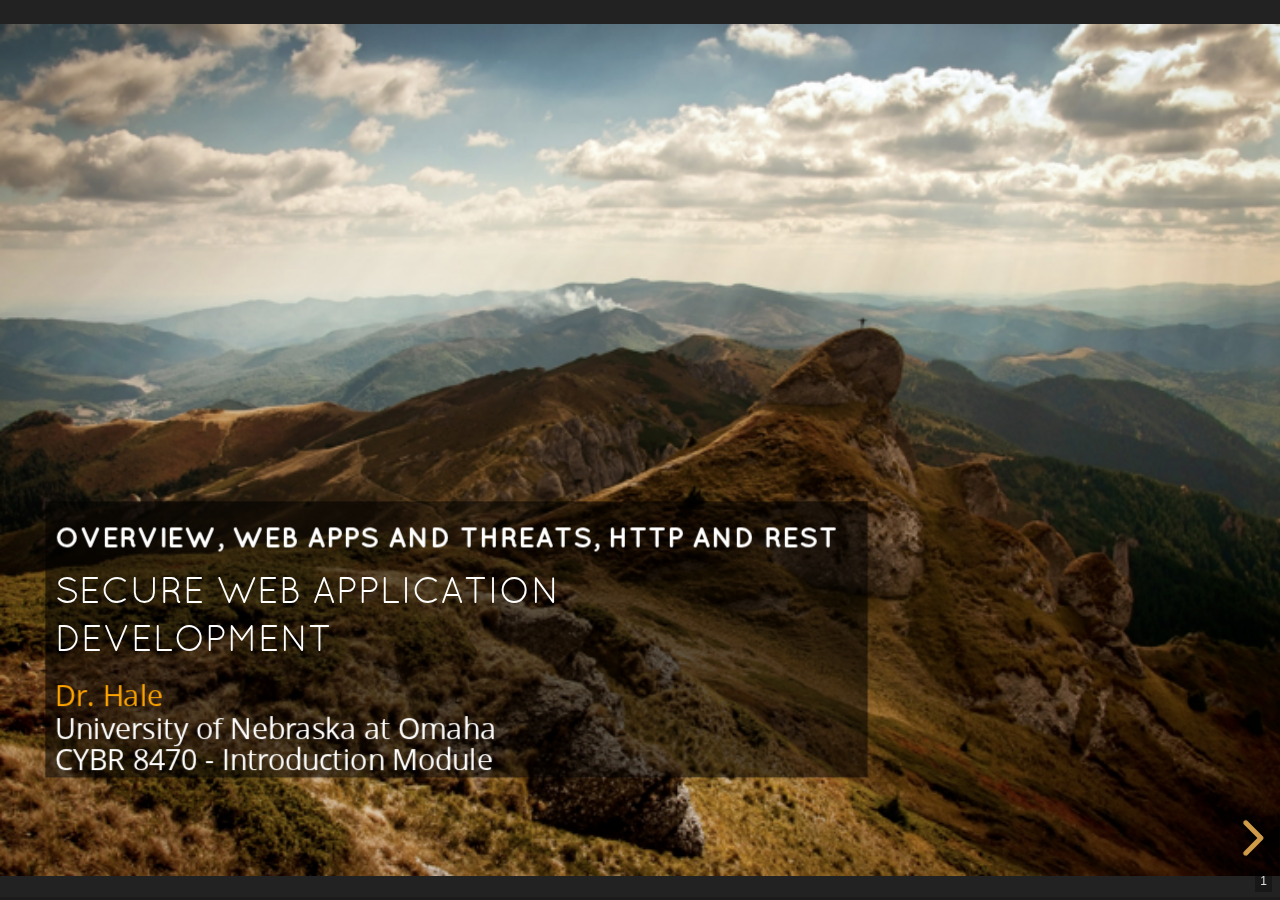
<file: slides/introduction/index.html>
<!DOCTYPE html>
	<html class="sl-root decks export offline loaded">
	<head>
		<meta name="viewport" content="width=device-width, initial-scale=1.0, maximum-scale=1.0, user-scalable=no, minimal-ui">
		<meta charset="utf-8">
		<meta http-equiv="X-UA-Compatible" content="IE=edge,chrome=1">
		<title>CYBR 8470 Introduction</title>


		<link rel="stylesheet" type="text/css" href="lib/offline-v2.css">



	</head>
	<body class="reveal-viewport theme-font-quicksand theme-color-black-orange">
		<div class="reveal">
			<div class="slides">
				<section data-id="0733f2b9522892dcae6bd62cd0c92e5e" data-background-image="8470-introduction/96515e3479ab58f89e136f5df60d54af.png" data-background-size="contain"><div class="sl-block" data-block-type="text" style="width: 885.461px; left: 24px; top: 432px; height: auto;" data-block-id="7c407330a0bc7d1cc86023ac3534119a"><div class="sl-block-content" data-placeholder-tag="h1" data-placeholder-text="Title Text" style="z-index: 11; color: rgb(255, 255, 255); font-size: 79%;">
<h3 style="text-align:left"><strong>Overview, WEb apps and Threats, HTTP and REST</strong></h3>
</div></div>
<div class="sl-block" data-block-type="shape" style="min-width: 4px; min-height: 4px; width: 866px; height: 291px; left: 14px; top: 414px;" data-block-id="b20a4a8075d35951d3a8d9c52f6c9c57"><div class="sl-block-style" style="z-index: 10; opacity: 0.56;"><div class="sl-block-content" data-shape-type="rect" data-shape-fill-color="#000000" data-shape-stretch="true" style="z-index: 10;"><svg xmlns="http://www.w3.org/2000/svg" version="1.1" width="100%" height="100%" preserveaspectratio="none" viewbox="0 0 866 291"><rect width="866" height="291" class="shape-element" fill="#000000" rx="0" ry="0"></rect></svg></div></div></div>
<div class="sl-block" data-block-type="text" style="width: 774px; left: 24px; top: 482px; height: auto;" data-block-id="3b490844c30f67a360d086508a0d3c97"><div class="sl-block-style" style="z-index: 12;"><div class="sl-block-content" data-placeholder-tag="h1" data-placeholder-text="Title Text" style="z-index: 12; color: rgb(255, 255, 255); border-width: 1px; text-align: left;" dir="ui"><h3 style="text-align:left">Secure Web Application Development</h3></div></div></div>
<div class="sl-block" data-block-type="text" style="width: 774px; left: 24px; top: 606px; height: auto;" data-block-id="62ec2c505235a384d66a624b768726cf"><div class="sl-block-content" data-placeholder-tag="h1" data-placeholder-text="Title Text" style="z-index: 14; color: rgb(255, 255, 255); line-height: 0.871;" data-has-line-height="">
<p style="text-align:left"><span style="color:#FFA500">Dr. Hale</span></p>

<p style="text-align:left">University of Nebraska at Omaha</p>

<p style="text-align:left">CYBR 8470 - Introduction Module</p>
</div></div></section><section data-id="2cf3599d870b4c162f1c7ea1c11501c1"><div class="sl-block" data-block-type="text" style="height: auto; min-width: 30px; min-height: 30px; width: 1280px; left: 0px; top: 276px;" data-block-id="41174c5449c893cd09a9a1c0f9cf1521"><div class="sl-block-style" style="z-index: 11; transform: rotate(0deg);"><div class="sl-block-content" data-placeholder-tag="p" data-placeholder-text="Text" style="z-index: 11;">
<h2>CYBR8470<br>
<span style="color:#FFA500">Introduction ModuLe</span>
</h2>
</div></div></div></section><section data-id="4e2cde31b6de5a89c3a092770a5d004c"><div class="sl-block" data-block-type="text" style="width: 1274px; left: 0px; top: 0px; height: auto;" data-block-id="3f68ebc7b6a3de65da13006a770ae466"><div class="sl-block-content" data-placeholder-tag="h2" data-placeholder-text="Title Text" style="text-align: left; z-index: 10; padding: 40px;">
<h2>Intro Module</h2>
</div></div>
<div class="sl-block" data-block-type="text" style="width: 1277px; left: 0px; top: 144px; height: auto;" data-block-id="98f106cc8e300d04ce4c69f1165f8e50"><div class="sl-block-content" data-placeholder-tag="p" data-placeholder-text="Lorem ipsum dolor sit amet, consectetur adipiscing elit. Morbi nec metus justo. Aliquam erat volutpat." style="z-index: 11; text-align: left; padding: 40px;" dir="ui">
<p>Part 1: <span style="color:#FFA500">Class Content Overview</span></p>

<p>Part 2: <span style="color:#FFA500">Web Apps and Threats</span></p>

<p>Part 3: <span style="color:#FFA500">HTTP Review and Intro to RESTful APIs</span></p>

<p> </p>
</div></div></section><section class="stack" data-id="51f63f0da4e95ae5d905cf5fdcaa0c55"><section data-id="ad463880ff63e5d5ff12b9c0a93db485"><div class="sl-block" data-block-type="text" style="height: auto; width: 1280px; left: 0px; top: 313px;" data-block-id="83b46450b739ea2037abdb11757fd1d6"><div class="sl-block-content" data-placeholder-tag="p" data-placeholder-text="Text" style="z-index: 10;">
<h2>Part1: <span style="color:#FFA500">Class Content Overview</span>
</h2>
</div></div></section><section data-id="026532cd2b86561ca8ec74c6103c29e9"><div class="sl-block" data-block-type="text" style="width: 1274px; left: 0px; top: 0px; height: auto;" data-block-id="2c170f98b0cdadbf3963a6bfb4bfd53f"><div class="sl-block-content" data-placeholder-tag="h2" data-placeholder-text="Title Text" style="text-align: left; z-index: 10; padding: 40px;">
<h2><span style="color:#FFA500">What is this class?</span></h2>
</div></div>
<div class="sl-block" data-block-type="text" style="width: 714.148px; left: 0px; top: 115px; height: auto;" data-block-id="dcf2916699d19c9af9f2f74707d615b8"><div class="sl-block-content" data-placeholder-tag="p" data-placeholder-text="Lorem ipsum dolor sit amet, consectetur adipiscing elit. Morbi nec metus justo. Aliquam erat volutpat." style="z-index: 11; text-align: left; padding: 40px; font-size: 78%;">
<p>This class is all about making. It is practitioner oriented. There will be a fair amount of coding involved. It will make you stretch. It is "hard."<br>
<br>
That said...</p>

<ol>
	<li>Anyone can do it! (even if you have little or no programming experience)</li>
	<li>You will feel great when you create something new and expand your comfort zone.</li>
	<li>I'll do my best to help keep you out of the panic zone.</li>
</ol>
</div></div>
<div class="sl-block" data-block-type="image" data-name="image-c68f67" style="width: 177.398px; height: 162.173px; left: 58.9796px; top: 518.5px; min-width: 1px; min-height: 1px;" data-block-id="c0d16d20bf2b8ad57e68a5630b18f176"><div class="sl-block-content" style="z-index: 12;"><img data-natural-width="769" data-natural-height="703" style="" data-lazy-loaded="" data-src="8470-introduction/8d7b4debf8ba2e95ab7e6766d26cac84.png"></div></div>
<div class="sl-block" data-block-type="text" data-name="text-c543aa" style="height: auto; width: 866.633px; left: 58.9796px; top: 688.649px;" data-block-id="7de3f109065ad4fa75980f04f8c86a6b"><div class="sl-block-content" data-placeholder-tag="p" data-placeholder-text="Text" style="z-index: 13; text-align: left; font-size: 37%;">
<p>Img credit: <a href="https://www.developgoodhabits.com/comfort-zone/" target="_blank">https://www.developgoodhabits.com/comfort-zone/</a></p>
</div></div>
<div class="sl-block" data-block-type="shape" data-name="shape-db3af2" style="width: 254.104px; height: 239.909px; left: 865.896px; top: 336.091px;" data-block-id="04491185f57faab4811e811ca40cd939"><div class="sl-block-content" data-shape-type="circle" data-shape-fill-color="rgba(0, 0, 0, 0)" data-shape-stretch="true" style="z-index: 14;" data-shape-stroke-color="#ffffff" data-shape-stroke-width="1px"><svg xmlns="http://www.w3.org/2000/svg" version="1.1" width="100%" height="100%" preserveaspectratio="none" viewbox="0 0 254 240"><defs><clippath id="shape-mask-4-1598214502158"><ellipse rx="127.052" ry="119.9545" cx="127.052" cy="119.9545" fill="rgba(0, 0, 0, 0)" stroke="#ffffff" stroke-width="2"></ellipse></clippath></defs><ellipse rx="127.052" ry="119.9545" cx="127.052" cy="119.9545" class="shape-element" fill="rgba(0, 0, 0, 0)" stroke="#ffffff" stroke-width="2" clip-path="url(#shape-mask-4-1598214502158)"></ellipse></svg></div></div>
<div class="sl-block" data-block-type="shape" style="width: 488.802px; height: 461.495px; left: 748.547px; top: 224.19px;" data-name="shape-a15a99" data-block-id="99eb4c15326f40830b1e14f7bc10b85f"><div class="sl-block-content" data-shape-type="circle" data-shape-fill-color="rgba(0, 0, 0, 0)" data-shape-stretch="true" style="z-index: 15;" data-shape-stroke-color="#ffffff" data-shape-stroke-width="1px"><svg xmlns="http://www.w3.org/2000/svg" version="1.1" width="100%" height="100%" preserveaspectratio="none" viewbox="0 0 489 461"><defs><clippath id="shape-mask-3-1598214502156"><ellipse rx="244.401" ry="230.7475" cx="244.401" cy="230.7475" fill="rgba(0, 0, 0, 0)" stroke="#ffffff" stroke-width="2"></ellipse></clippath></defs><ellipse rx="244.401" ry="230.7475" cx="244.401" cy="230.7475" class="shape-element" fill="rgba(0, 0, 0, 0)" stroke="#ffffff" stroke-width="2" clip-path="url(#shape-mask-3-1598214502156)"></ellipse></svg></div></div>
<div class="sl-block" data-block-type="text" data-name="text-44d270" style="height: auto; width: 254.104px; left: 865.896px; top: 436.546px;" data-block-id="05285b9a14d98dc29adfd8c9cf916ef8"><div class="sl-block-content" data-placeholder-tag="p" data-placeholder-text="Text" style="z-index: 16; color: rgb(147, 196, 125);">
<p>Comfort Zone</p>
</div></div>
<div class="sl-block" data-block-type="text" style="height: auto; width: 254.104px; left: 865.896px; top: 268.5px;" data-name="text-a8e884" data-block-id="a5f3170a442e6db23f19549e91342c6e"><div class="sl-block-content" data-placeholder-tag="p" data-placeholder-text="Text" style="z-index: 17; color: rgb(111, 168, 220);">
<p>Stretch Zone</p>
</div></div>
<div class="sl-block" data-block-type="text" style="height: auto; width: 254.104px; left: 865.896px; top: 115px;" data-name="text-601bd3" data-block-id="19abfa0ce0af9898a113c922d7581b8d"><div class="sl-block-content" data-placeholder-tag="p" data-placeholder-text="Text" style="z-index: 18; color: rgb(255, 0, 0);">
<p>Panic Zone</p>
</div></div>
<div class="sl-block" data-block-type="text" style="height: auto; width: 254.104px; left: 705.896px; top: 360px;" data-name="text-b30867" data-block-id="0056bfff02e2dfacd833463b4148291e"><div class="sl-block-content" data-placeholder-tag="p" data-placeholder-text="Text" style="z-index: 19; color: rgb(111, 168, 220); font-size: 75%;">
<p>Learning</p>
</div></div>
<div class="sl-block" data-block-type="text" style="height: auto; width: 254.104px; left: 679.67px; top: 475px;" data-name="text-bfcb3a" data-block-id="d45a50b7a2ef872b6b3debf480f5043b"><div class="sl-block-content" data-placeholder-tag="p" data-placeholder-text="Text" style="z-index: 20; color: rgb(111, 168, 220); font-size: 75%;">
<p>Risk</p>
</div></div>
<div class="sl-block" data-block-type="text" style="height: auto; width: 254.104px; left: 865.896px; top: 595.67px;" data-name="text-aafb1a" data-block-id="1be01df5df1f7a7cbb91a2c55bc813b6"><div class="sl-block-content" data-placeholder-tag="p" data-placeholder-text="Text" style="z-index: 21; color: rgb(111, 168, 220); font-size: 75%;">
<p>Challenge</p>
</div></div>
<div class="sl-block" data-block-type="text" style="height: auto; width: 210.496px; left: 1063.5px; top: 475px;" data-name="text-1ed778" data-block-id="db515e151526a9e965ef8738928c3854"><div class="sl-block-content" data-placeholder-tag="p" data-placeholder-text="Text" style="z-index: 22; color: rgb(111, 168, 220); font-size: 75%;">
<p>Growth</p>
</div></div>
<div class="sl-block" data-block-type="text" style="height: auto; width: 240px; left: 1034px; top: 360px;" data-name="text-c263c9" data-block-id="daa8e365b27de14b8f86123339cac043"><div class="sl-block-content" data-placeholder-tag="p" data-placeholder-text="Text" style="z-index: 23; color: rgb(111, 168, 220); font-size: 75%;">
<p>"Hard"</p>
</div></div>
<div class="sl-block" data-block-type="text" style="height: auto; width: 254.104px; left: 912.948px; top: 374.5px;" data-name="text-7726fa" data-block-id="7b591bc16dbaec5d828ae87f83a9c554"><div class="sl-block-content" data-placeholder-tag="p" data-placeholder-text="Text" style="z-index: 24; color: rgb(147, 196, 125); font-size: 75%;">
<p>"Easy"</p>
</div></div>
<div class="sl-block" data-block-type="text" style="height: auto; width: 254.104px; left: 817.815px; top: 374.5px;" data-name="text-7174db" data-block-id="0cb5b54d4e6af2519d9539183163f4de"><div class="sl-block-content" data-placeholder-tag="p" data-placeholder-text="Text" style="z-index: 25; color: rgb(147, 196, 125); font-size: 75%;">
<p>Boring</p>
</div></div>
<div class="sl-block" data-block-type="text" style="height: auto; width: 254.104px; left: 865.896px; top: 504px;" data-name="text-437223" data-block-id="f11710e8ecc40521d42b6fb408d3b873"><div class="sl-block-content" data-placeholder-tag="p" data-placeholder-text="Text" style="z-index: 26; color: rgb(147, 196, 125); font-size: 75%;">
<p>Anxiety Free</p>
</div></div>
<div class="sl-block" data-block-type="text" style="height: auto; width: 138.272px; left: 1120px; top: 216px;" data-name="text-786e58" data-block-id="b5fdea1bc62b4fbbea4243899d847377"><div class="sl-block-content" data-placeholder-tag="p" data-placeholder-text="Text" style="z-index: 27; color: rgb(255, 0, 0); font-size: 75%;">
<p>"Impossible"</p>
</div></div>
<div class="sl-block" data-block-type="text" style="height: auto; width: 254.104px; left: 611.792px; top: 633.5px;" data-name="text-eda106" data-block-id="ff8cee4235232b6af9e33ed2dfd425ae"><div class="sl-block-content" data-placeholder-tag="p" data-placeholder-text="Text" style="z-index: 28; color: rgb(255, 0, 0); font-size: 75%;">
<p>Fear</p>
</div></div>
<div class="sl-block" data-block-type="text" style="height: auto; width: 161.22px; left: 1105.72px; top: 633.5px;" data-name="text-18c132" data-block-id="fbe449c4cff29d1bdb5f6c8195b22cf7"><div class="sl-block-content" data-placeholder-tag="p" data-placeholder-text="Text" style="z-index: 29; color: rgb(255, 0, 0); font-size: 75%;">
<p>Stress</p>
</div></div>
<div class="sl-block" data-block-type="text" style="height: auto; width: 254.104px; left: 625.896px; top: 216px;" data-name="text-2bb9a0" data-block-id="60c19ad98ee2c4dcd3a40b25236abed4"><div class="sl-block-content" data-placeholder-tag="p" data-placeholder-text="Text" style="z-index: 30; color: rgb(255, 0, 0); font-size: 75%;">
<p>Overwhelming</p>
</div></div>
<div class="sl-block" data-block-type="text" style="height: auto; width: 521.048px; left: 752.948px; top: 702.649px;" data-block-id="1b38fac9c8a3c93f025dab44d84058b2" data-name="text-74e1d3"><div class="sl-block-content" data-placeholder-tag="p" data-placeholder-text="Text" style="z-index: 31; text-align: left; font-size: 37%;">
<p>Model originally described by psychologists Robert M. Yerkes and John Dillingham Dodson in 1908</p>
</div></div>
<div class="sl-block" data-block-type="line" data-name="line-59a599" data-block-id="4cccefe77acb9ae09386def1de983dd8" style="width: auto; height: auto; min-width: 0px; min-height: 0px; left: 776.959px; top: 424.67px;"><div class="sl-block-content" data-line-x1="0" data-line-y1="0" data-line-x2="171.58858202074524" data-line-y2="0" data-line-color="#ffffff" data-line-start-type="arrow" data-line-end-type="none" style="z-index: 32;" data-line-width="8px"><svg xmlns="http://www.w3.org/2000/svg" version="1.1" preserveaspectratio="xMidYMid" width="171.58858202074524" height="1" viewbox="0 0 171.58858202074524 1"><line stroke="rgba(0,0,0,0)" stroke-width="15" x1="12" y1="0" x2="171.58858202074524" y2="0"></line><line class="line-element" stroke="#ffffff" stroke-width="8" x1="12" y1="0" x2="171.58858202074524" y2="0"></line><polygon fill="#ffffff" transform="translate(12,0) rotate(90)" points="0,12 12,-12 -12,-12"></polygon></svg></div></div>
<div class="sl-block" data-block-type="text" data-name="text-5d93b7" data-block-id="2caf2710bf5f5c3dc3327c083c23c4c7" style="height: auto; width: 207.335px; left: 714.148px; top: 436.546px;"><div class="sl-block-content" data-placeholder-tag="p" data-placeholder-text="Text" style="z-index: 33; font-size: 46%;">
<p>This class</p>
</div></div></section><section data-id="21eff01e6efc8c4414dca261233a6cf6"><div class="sl-block" data-block-type="text" style="width: 1274px; left: 0px; top: 0px; height: auto;" data-block-id="81bac7eb092ebc38c3885e05f5e394e8"><div class="sl-block-content" data-placeholder-tag="h2" data-placeholder-text="Title Text" style="text-align: left; z-index: 10; padding: 40px;">
<h2><font color="#ffa500">Ok, So what will we cover?</font></h2>
</div></div>
<div class="sl-block" data-block-type="text" style="width: 1280px; left: 0px; top: 144px; height: auto;" data-block-id="107b7546fd9cda8c802bf6b0e11b7d91"><div class="sl-block-content" data-placeholder-tag="p" data-placeholder-text="Lorem ipsum dolor sit amet, consectetur adipiscing elit. Morbi nec metus justo. Aliquam erat volutpat." style="z-index: 11; text-align: left; padding: 40px;">
<ol>
	<li>Web Services, REST, and SOA</li>
	<li>Client-side Application Development</li>
	<li>Server-side Development: Creating RESTful APIs</li>
	<li>Application Penetration Testing and Test-Driven Development</li>
	<li>Software Engineering: Architecture and design</li>
	<li>Server hardening and deployment</li>
</ol>

<p> </p>
</div></div></section><section data-id="48c8440fe36ff42c04f2bd96f791a300"><div class="sl-block" data-block-type="text" style="width: 1274px; left: 0px; top: 0px; height: auto;" data-block-id="40f5adfc06acbfd646cf3309c2441bfe"><div class="sl-block-content" data-placeholder-tag="h2" data-placeholder-text="Title Text" style="text-align: left; z-index: 10; padding: 40px; color: rgb(255, 153, 0);">
<h2>Languages and Platforms</h2>
</div></div>
<div class="sl-block" data-block-type="image" style="min-width: 1px; min-height: 1px; width: 275.797px; height: 102.199px; left: 240px; top: 185.801px;" data-block-id="ee97e5710529fd221f547a21d858e51f"><div class="sl-block-content" style="z-index: 11;"><img style="" data-natural-width="197" data-natural-height="73" data-lazy-loaded="" data-src="8470-introduction/2522a2abcc9e160ada8237d0583de573.png"></div></div>
<div class="sl-block" data-block-type="image" style="min-width: 1px; min-height: 1px; width: 258.209px; height: 99.199px; left: 781.791px; top: 185.801px;" data-block-id="74332b0d2c0f0890b1724fcc72d41e2e"><div class="sl-block-content" style="z-index: 12;"><img style="" data-natural-width="177" data-natural-height="68" data-lazy-loaded="" data-src="8470-introduction/fd780db572c321f76e22ed291c41957b.png"></div></div>
<div class="sl-block" data-block-type="image" style="min-width: 1px; min-height: 1px; width: 275.797px; height: 144px; left: 240px; top: 576px;" data-block-id="91fab76293a11e5cbd57f6869740ef12"><div class="sl-block-content" style="z-index: 13;"><img style="" data-natural-width="113" data-natural-height="59" data-lazy-loaded="" data-src="8470-introduction/a2e7ef33264aef71198b4bab3bc093c7.png"></div></div>
<div class="sl-block" data-block-type="image" style="min-width: 1px; min-height: 1px; width: 253.18px; height: 114.919px; left: 946.82px; top: 388.236px;" data-block-id="7cb31ae76841e898d4e8e6f65af75b14"><div class="sl-block-content" style="z-index: 14;"><img style="" data-natural-width="141" data-natural-height="64" data-lazy-loaded="" data-src="8470-introduction/7cb61feae50c380988d8c9066e7ffcd7.png"></div></div>
<div class="sl-block" data-block-type="image" data-name="image-e6e70e" data-block-id="b9ea73e2f1928f6b7655d977e8e1f07a" style="width: 236.066px; height: 144px; left: 803.934px; top: 576px; min-width: 1px; min-height: 1px;"><div class="sl-block-content" style="z-index: 15;"><img data-natural-width="200" data-natural-height="122" style="" data-lazy-loaded="" data-src="8470-introduction/a825e4677260877df96ef58bc3331bc6.png"></div></div>
<div class="sl-block" data-block-type="image" data-name="image-bb4882" data-block-id="d317af4d01ab9cb25ff3a22e3af9abd1" style="width: 337.997px; height: 113.229px; left: 80px; top: 389.081px; min-width: 1px; min-height: 1px;"><div class="sl-block-content" style="z-index: 16;"><img data-natural-width="200" data-natural-height="67" style="" data-lazy-loaded="" data-src="8470-introduction/7875d08a21025731272e0b2e99ea5c7c.png"></div></div>
<div class="sl-block" data-block-type="image" data-name="image-92fb83" data-block-id="951ff7e968f2c14c1bcb3058f4c8c551" style="width: 160px; height: 160px; left: 560.034px; top: 416px; min-width: 1px; min-height: 1px;"><div class="sl-block-content" style="z-index: 17;"><img style="" data-natural-width="400" data-natural-height="400" data-lazy-loaded="" data-src="8470-introduction/181273aef7e3e79b8ab4603175bd9347.png"></div></div>
<div class="sl-block" data-block-type="image" data-name="image-21df27" data-block-id="2dd1b24e0cc8b4991c65b0a001b9f897" style="width: 160px; height: 89.9368px; left: 560.034px; top: 285px; min-width: 1px; min-height: 1px;"><div class="sl-block-content" style="z-index: 18;"><img data-natural-width="950" data-natural-height="534" style="" data-lazy-loaded="" data-src="8470-introduction/55d32ab5cf8b1c69d09af15a83f31a69.png"></div></div></section></section><section class="stack" data-id="c50acd881b25bba05e5d6a1a245d9003"><section data-id="7b54ddf2b5f52a55d74d27c03d9aa509"><div class="sl-block" data-block-type="text" style="height: auto; width: 1280px; left: 0px; top: 313px;" data-block-id="51c7c2f95d507b4222e46438ea4744fa"><div class="sl-block-content" data-placeholder-tag="p" data-placeholder-text="Text" style="z-index: 10;">
<h2>Part2: <span style="color:#FFA500">Web Apps and Attack Vectors</span>
</h2>
</div></div></section><section data-id="e3b474a9a29a371c440fcb3260712e4a"><div class="sl-block" data-block-type="image" style="min-width: 1px; min-height: 1px; width: 1233px; height: 720px; left: 24px; top: 0px;" data-block-id="27f0b37576a7d7abf3c2f398a40bfe43"><div class="sl-block-content" style="z-index: 11;"><img style="" data-natural-width="697" data-natural-height="407" data-lazy-loaded="" data-src="8470-introduction/d5e4d6bc52fef81ec97f5bcd7f3f2b8d.png"></div></div>
<div class="sl-block" data-block-type="text" style="height: auto; min-width: 30px; min-height: 30px; width: 600px; left: 340px; top: 341px;" data-block-id="68ba57f980ca4accf2780eb0d7da784f"><div class="sl-block-content" data-placeholder-tag="p" data-placeholder-text="Text" style="z-index: 12;">
<p style="text-align: left;">(nearly) All companies have a web app</p>

<p style="text-align: left;">You probably use them, <span style="color:#FFA500">daily</span>.</p>
</div></div></section><section data-id="12720e17f9b72996cd3b168b274d0f97"><div class="sl-block" data-block-type="text" style="width: 646.872px; left: 611.872px; top: 64.718px; height: auto;" data-block-id="6baf90471112c63f22f9534a44d088fd"><div class="sl-block-content" data-placeholder-tag="p" data-placeholder-text="Text" style="z-index: 10;">
<p style="text-align:left">Web Page <span style="color:rgb(255, 255, 255); text-align:left">≠ </span>Web Service <span style="color:rgb(255, 255, 255); text-align:left">≠ </span><span style="color:rgb(255, 255, 255); text-align:left">Web App</span></p>
</div></div>
<div class="sl-block" data-block-type="text" style="width: 608.737px; left: 3.135px; top: 0px; height: auto;" data-name="text-bcdf22" data-block-id="33ebc0e0ed4ad0a19657fe2b0aaebd6c"><div class="sl-block-content" data-placeholder-tag="h2" data-placeholder-text="Title Text" style="text-align: left; z-index: 11; padding: 40px; color: rgb(255, 153, 0);">
<h2>Terminology</h2>
</div></div>
<div class="sl-block" data-block-type="text" data-name="text-1e5f6d" data-block-id="4749782c5fda5392248fd8266bb20082" style="height: auto; width: 1120px; left: 80px; top: 144px;"><div class="sl-block-content" data-placeholder-tag="p" data-placeholder-text="Text" style="z-index: 12; text-align: left;">
<p><span style="color:#FFA500">web page</span>: an HTML (<em><span style="color:rgb(255, 165, 0)">H</span>yper<span style="color:rgb(255, 165, 0)">T</span>ext <span style="color:rgb(255, 165, 0)">M</span>arkup <span style="color:rgb(255, 165, 0)">L</span>anguage)</em> document that contains certain content (images, videos, text, etc)</p>
</div></div>
<div class="sl-block" data-block-type="text" style="height: auto; width: 1120px; left: 80px; top: 394.707px;" data-block-id="03714deb1f6266ce5f00d6a0a2316b81" data-name="text-367a74"><div class="sl-block-content" data-placeholder-tag="p" data-placeholder-text="Text" style="z-index: 14; text-align: left;">
<p><span style="color:#FFA500">web app</span>: a web application is a piece of software that presents its user interface in a web browser. A web app typically includes at least one web service and generates many web pages in response to different user actions. The key difference between an app and a service is that an app is user facing, while a service is system-facing.</p>
</div></div>
<div class="sl-block" data-block-type="text" style="height: auto; width: 1120px; left: 80px; top: 256.722px;" data-block-id="2fd5eed5336e9cc240bacc25e60ceacf" data-name="text-a1223f"><div class="sl-block-content" data-placeholder-tag="p" data-placeholder-text="Text" style="z-index: 15; text-align: left;">
<p><span style="color:#FFA500">web service</span>: a piece of software that serves up data through a web interface. Typically web services are object-oriented, provide access to a database, and encode data in XML or JSON. </p>
</div></div></section><section data-id="3d6c1970e0847a5c69c85851fab20d7d"><div class="sl-block" data-block-type="text" style="width: 1223.47px; left: 3.135px; top: 0px; height: auto;" data-name="text-bcdf22" data-block-id="279a68240ac6659e6e1cfc4e1f6075b4"><div class="sl-block-content" data-placeholder-tag="h2" data-placeholder-text="Title Text" style="text-align: left; z-index: 12; padding: 40px; color: rgb(255, 153, 0);">
<h2>WEb APP Reference Architecture</h2>
</div></div>
<div class="sl-block" data-block-type="image" data-name="image-2fb1e5" data-block-id="7edb79724020469f95de9602673ba1b8" style="width: 148.949px; height: 194.4px; left: 57.1757px; top: 216px; min-width: 1px; min-height: 1px;"><div class="sl-block-content" style="z-index: 13;"><img data-natural-width="272" data-natural-height="355" style="" data-lazy-loaded="" data-src="8470-introduction/7e19a5137ac80ede02d6e6d51261d679.png"></div></div>
<div class="sl-block" data-block-type="text" data-name="text-a3f510" data-block-id="4b3e34c10c7f99d5ae3afab65b9d78d4" style="height: auto; width: 148.949px; left: 57.1757px; top: 432px;"><div class="sl-block-content" data-placeholder-tag="p" data-placeholder-text="Text" style="z-index: 14;">
<p>user</p>
</div></div>
<div class="sl-block" data-block-type="image" data-name="image-e20225" data-block-id="daf5bb0a556813c0f8090a31463fb7de" style="width: 224.106px; height: 194.4px; left: 342.853px; top: 154px; min-width: 1px; min-height: 1px;"><div class="sl-block-content" style="z-index: 15;"><img data-natural-width="513" data-natural-height="445" style="" data-lazy-loaded="" data-src="8470-introduction/3e3118b366f6fcb65e988502d03f7679.png"></div></div>
<div class="sl-block" data-block-type="shape" data-name="shape-5c4974" data-block-id="5cecafe5bc4203c39c78e06ee6dbc702" style="width: 792.781px; height: 573.083px; left: 452.933px; top: 108.947px;"><div class="sl-block-content" data-shape-type="rect" data-shape-fill-color="rgba(0, 0, 0, 0)" data-shape-stretch="true" style="z-index: 10;" data-shape-stroke-color="#ffffff" data-shape-stroke-width="2px" data-shape-corner-radius="17px"><svg xmlns="http://www.w3.org/2000/svg" version="1.1" width="100%" height="100%" preserveaspectratio="none" viewbox="0 0 793 573"><defs><clippath id="shape-mask-10-1598220713074"><rect width="792.781" height="573.083" rx="17" ry="17" fill="rgba(0, 0, 0, 0)" stroke="#ffffff" stroke-width="4"></rect></clippath></defs><rect width="792.781" height="573.083" rx="17" ry="17" class="shape-element" fill="rgba(0, 0, 0, 0)" stroke="#ffffff" stroke-width="4" clip-path="url(#shape-mask-10-1598220713074)"></rect></svg></div></div>
<div class="sl-block" data-block-type="text" data-name="text-8ca09d" data-block-id="2eeb3275600af3c0b4f9750cef5e8860" style="height: auto; width: 600px; left: 500px; top: 628.5px;"><div class="sl-block-content" data-placeholder-tag="p" data-placeholder-text="Text" style="z-index: 16;">
<p>Web Application server</p>
</div></div>
<div class="sl-block" data-block-type="shape" data-name="shape-950114" data-block-id="70030729443f67df49068c74b7e5b8c5" style="width: 265.865px; height: 388.763px; left: 320px; top: 144px;"><div class="sl-block-content" data-shape-type="rect" data-shape-fill-color="rgb(255, 255, 255)" data-shape-stretch="true" style="z-index: 11;" data-shape-stroke-color="#ffffff" data-shape-stroke-width="1px" data-shape-corner-radius="32px"><svg xmlns="http://www.w3.org/2000/svg" version="1.1" width="100%" height="100%" preserveaspectratio="none" viewbox="0 0 266 389"><defs><clippath id="shape-mask-9-1598220695221"><rect width="265.865" height="388.763" rx="32" ry="32" fill="rgb(255, 255, 255)" stroke="#ffffff" stroke-width="2"></rect></clippath></defs><rect width="265.865" height="388.763" rx="32" ry="32" class="shape-element" fill="rgb(255, 255, 255)" stroke="#ffffff" stroke-width="2" clip-path="url(#shape-mask-9-1598220695221)"></rect></svg></div></div>
<div class="sl-block" data-block-type="text" style="height: auto; width: 265.865px; left: 321.974px; top: 484.5px;" data-block-id="9ad69087a93e07620c23b9412ff134b4" data-name="text-13c489"><div class="sl-block-content" data-placeholder-tag="p" data-placeholder-text="Text" style="z-index: 17; color: rgb(0, 0, 0);">
<p>frontend</p>
</div></div>
<div class="sl-block" data-block-type="text" style="height: auto; width: 267.839px; left: 320px; top: 354.684px;" data-block-id="07f5ffbfb0da06922aac1a211a5f41e4" data-name="text-b2d579"><div class="sl-block-content" data-placeholder-tag="p" data-placeholder-text="Text" style="z-index: 18; color: rgb(170, 170, 170); font-size: 78%;">
<p>What the user sees<br>
HTML, CSS, JS</p>
</div></div>
<div class="sl-block" data-block-type="line" data-name="line-c4564e" data-block-id="4b35aecd84e9c9dd1e760efd6c289aba" style="width: auto; height: auto; min-width: 0px; min-height: 0px; left: 224.17px; top: 313.2px;"><div class="sl-block-content" data-line-x1="0" data-line-y1="0.000015037593982469843" data-line-x2="118.68300000000002" data-line-y2="0" data-line-color="#e69138" data-line-start-type="circle" data-line-end-type="arrow" style="z-index: 19;" data-line-width="5px"><svg xmlns="http://www.w3.org/2000/svg" version="1.1" preserveaspectratio="xMidYMid" width="118.68300000000002" height="1" viewbox="0 0 118.68300000000002 1"><line stroke="rgba(0,0,0,0)" stroke-width="15" x1="7.5260483809812175" y1="0.5000141473665459" x2="111.68300000000008" y2="0.5000009502789352"></line><line class="line-element" stroke="#e69138" stroke-width="5" x1="7.5260483809812175" y1="0.5000141473665459" x2="111.68300000000008" y2="0.5000009502789352"></line><polygon fill="#e69138" transform="translate(111.18300000000008,9.502789352183793e-7) rotate(90)" points="0,-7.5 7.5,7.5 -7.5,7.5"></polygon><ellipse rx="7.5" ry="7.5" cx="7.0260483809812175" cy="0.000014147366545900283" fill="#e69138"></ellipse></svg></div></div>
<div class="sl-block" data-block-type="text" style="height: auto; width: 104.401px; left: 206.125px; top: 251.2px;" data-block-id="4a76e33df1a6c6c2e6efd01f2d8e2648" data-name="text-4d6b4e"><div class="sl-block-content" data-placeholder-tag="p" data-placeholder-text="Text" style="z-index: 20; font-size: 70%; color: rgb(230, 145, 56);">
<p>perform action</p>
</div></div>
<div class="sl-block" data-block-type="line" style="width: auto; height: auto; min-width: 0px; min-height: 0px; left: 224.17px; top: 348.253px;" data-block-id="760c5ec84ab3316766af9f120565e27a" data-name="line-f95501"><div class="sl-block-content" data-line-x1="0" data-line-y1="0.000015037593982469843" data-line-x2="118.68300000000002" data-line-y2="0" data-line-color="#e69138" data-line-start-type="arrow" data-line-end-type="circle" style="z-index: 21;" data-line-width="5px"><svg xmlns="http://www.w3.org/2000/svg" version="1.1" preserveaspectratio="xMidYMid" width="118.68300000000002" height="1" viewbox="0 0 118.68300000000002 1"><line stroke="rgba(0,0,0,0)" stroke-width="15" x1="7.9999999999999405" y1="0.5000140873150473" x2="112.1569516190188" y2="0.5000008902274365"></line><line class="line-element" stroke="#e69138" stroke-width="5" x1="7.9999999999999405" y1="0.5000140873150473" x2="112.1569516190188" y2="0.5000008902274365"></line><polygon fill="#e69138" transform="translate(7.4999999999999405,0.000014087315047251464) rotate(90)" points="0,7.5 7.5,-7.5 -7.5,-7.5"></polygon><ellipse rx="7.5" ry="7.5" cx="111.6569516190188" cy="8.902274365695603e-7" fill="#e69138"></ellipse></svg></div></div>
<div class="sl-block" data-block-type="text" style="height: auto; width: 104.401px; left: 206.125px; top: 354.684px;" data-block-id="7aeadd4f70c5ed39df2f8df9054af97e" data-name="text-e6b908"><div class="sl-block-content" data-placeholder-tag="p" data-placeholder-text="Text" style="z-index: 22; font-size: 70%; color: rgb(230, 145, 56);">
<p>see result</p>
</div></div>
<div class="sl-block" data-block-type="shape" style="width: 452.933px; height: 456.131px; left: 747.067px; top: 144px;" data-block-id="5fb042d9b00f4fe2c3b4b0f9389f2526" data-name="shape-2105ab"><div class="sl-block-content" data-shape-type="rect" data-shape-fill-color="rgb(255, 255, 255)" data-shape-stretch="true" style="z-index: 23;" data-shape-stroke-color="#ffffff" data-shape-stroke-width="1px" data-shape-corner-radius="32px"><svg xmlns="http://www.w3.org/2000/svg" version="1.1" width="100%" height="100%" preserveaspectratio="none" viewbox="0 0 453 456"><defs><clippath id="shape-mask-12-1598220945682"><rect width="452.933" height="456.131" rx="32" ry="32" fill="rgb(255, 255, 255)" stroke="#ffffff" stroke-width="2"></rect></clippath></defs><rect width="452.933" height="456.131" rx="32" ry="32" class="shape-element" fill="rgb(255, 255, 255)" stroke="#ffffff" stroke-width="2" clip-path="url(#shape-mask-12-1598220945682)"></rect></svg></div></div>
<div class="sl-block" data-block-type="text" style="height: auto; width: 452.933px; left: 747.067px; top: 556.5px;" data-block-id="ca3d43dfd9d3762c1f728ea16406e0f1" data-name="text-5f84dc"><div class="sl-block-content" data-placeholder-tag="p" data-placeholder-text="Text" style="z-index: 24; color: rgb(0, 0, 0);">
<p>backend</p>
</div></div>
<div class="sl-block" data-block-type="image" data-name="image-7df2ed" data-block-id="0110a3d5754f50eb0907f47d45fb5c79" style="width: 80.9035px; height: 59.012px; left: 1049.79px; top: 484.5px; min-width: 1px; min-height: 1px;"><div class="sl-block-content" style="z-index: 25;"><img data-natural-width="170" data-natural-height="124" style="" data-lazy-loaded="" data-src="8470-introduction/0be881c4263b77b5877104956d857fb1.png"></div></div>
<div class="sl-block" data-block-type="shape" style="width: 80.226px; height: 382.425px; left: 778.12px; top: 174.075px;" data-block-id="9155abf8f063548ec37379c1e42c7e54" data-name="shape-0c11a4"><div class="sl-block-content" data-shape-type="rect" data-shape-fill-color="rgb(230, 145, 56)" data-shape-stretch="true" style="z-index: 26;" data-shape-stroke-color="#ffffff" data-shape-stroke-width="1px" data-shape-corner-radius="19px"><svg xmlns="http://www.w3.org/2000/svg" version="1.1" width="100%" height="100%" preserveaspectratio="none" viewbox="0 0 80 382"><defs><clippath id="shape-mask-13-1598221045045"><rect width="80.226" height="382.425" rx="19" ry="19" fill="rgb(230, 145, 56)" stroke="#ffffff" stroke-width="2"></rect></clippath></defs><rect width="80.226" height="382.425" rx="19" ry="19" class="shape-element" fill="rgb(230, 145, 56)" stroke="#ffffff" stroke-width="2" clip-path="url(#shape-mask-13-1598221045045)"></rect></svg></div></div>
<div class="sl-block" data-block-type="text" style="height: auto; width: 265.865px; left: 685.3px; top: 352.565px;" data-block-id="159cc56e3bcb944aad4bb7d228af59cb" data-name="text-d48f4e"><div class="sl-block-style" style="z-index: 27; transform: rotate(-90deg);"><div class="sl-block-content" data-placeholder-tag="p" data-placeholder-text="Text" style="z-index: 27; color: rgb(0, 0, 0);">
<p>API</p>
</div></div></div>
<div class="sl-block" data-block-type="line" style="width: auto; height: auto; min-width: 0px; min-height: 0px; left: 566.959px; top: 299.7px;" data-block-id="6bfe48381bd7102d3cc857790ccf6bc6" data-name="line-cf9d9f"><div class="sl-block-content" data-line-x1="0" data-line-y1="0" data-line-x2="202.9624962406015" data-line-y2="0" data-line-color="#e69138" data-line-start-type="circle" data-line-end-type="arrow" style="z-index: 28;" data-line-width="5px"><svg xmlns="http://www.w3.org/2000/svg" version="1.1" preserveaspectratio="xMidYMid" width="202.9624962406015" height="1" viewbox="0 0 202.9624962406015 1"><line stroke="rgba(0,0,0,0)" stroke-width="15" x1="7.722855202109267" y1="0.5" x2="195.9624962406015" y2="0.5"></line><line class="line-element" stroke="#e69138" stroke-width="5" x1="7.722855202109267" y1="0.5" x2="195.9624962406015" y2="0.5"></line><polygon fill="#e69138" transform="translate(195.4624962406015,0) rotate(90)" points="0,-7.5 7.5,7.5 -7.5,7.5"></polygon><ellipse rx="7.5" ry="7.5" cx="7.222855202109267" cy="0" fill="#e69138"></ellipse></svg></div></div>
<div class="sl-block" data-block-type="text" style="height: auto; width: 104.401px; left: 614.87px; top: 234px;" data-block-id="93bcdfb03e0dc9919d8b9f6f946bc982" data-name="text-ea982f"><div class="sl-block-content" data-placeholder-tag="p" data-placeholder-text="Text" style="z-index: 29; font-size: 70%; color: rgb(230, 145, 56);">
<p>data request</p>
</div></div>
<div class="sl-block" data-block-type="line" style="width: auto; height: auto; min-width: 0px; min-height: 0px; left: 566.959px; top: 334.753px;" data-block-id="147b223611ae367fdd3685b087d02958" data-name="line-278974"><div class="sl-block-content" data-line-x1="0" data-line-y1="0" data-line-x2="202.96151879699246" data-line-y2="0" data-line-color="#e69138" data-line-start-type="arrow" data-line-end-type="circle" style="z-index: 30;" data-line-width="5px"><svg xmlns="http://www.w3.org/2000/svg" version="1.1" preserveaspectratio="xMidYMid" width="202.96151879699246" height="1" viewbox="0 0 202.96151879699246 1"><line stroke="rgba(0,0,0,0)" stroke-width="15" x1="8" y1="0.5" x2="196.23866492958652" y2="0.5"></line><line class="line-element" stroke="#e69138" stroke-width="5" x1="8" y1="0.5" x2="196.23866492958652" y2="0.5"></line><polygon fill="#e69138" transform="translate(7.5,0) rotate(90)" points="0,7.5 7.5,-7.5 -7.5,-7.5"></polygon><ellipse rx="7.5" ry="7.5" cx="195.73866492958652" cy="0" fill="#e69138"></ellipse></svg></div></div>
<div class="sl-block" data-block-type="text" style="height: auto; width: 104.401px; left: 616.24px; top: 345.065px;" data-block-id="3d4929c9e63c0e7ccce8394f9e101636" data-name="text-3a2a00"><div class="sl-block-content" data-placeholder-tag="p" data-placeholder-text="Text" style="z-index: 31; font-size: 70%; color: rgb(230, 145, 56);">
<p>response</p>
</div></div>
<div class="sl-block" data-block-type="text" style="height: auto; width: 250.313px; left: 894.108px; top: 315.253px;" data-block-id="0aad98cbb966481b5439fc8bab78c3bd" data-name="text-239a6b"><div class="sl-block-style" style="z-index: 36; transform: rotate(0deg);"><div class="sl-block-content" data-placeholder-tag="p" data-placeholder-text="Text" style="z-index: 36; color: rgb(0, 0, 0);">
<p>Web Services</p>
</div></div></div>
<div class="sl-block sl-block-group" data-block-type="group" data-name="group-034306" data-block-id="ce74d7b9a5c8957b55f33b7b4e02d26c"><div class="sl-block-content sl-block-group-content" style="transform-origin: 1029.63px 348.4px; z-index: 32;">
<div class="sl-block" data-block-type="shape" style="width: 76.617px; height: 259.718px; left: 976.254px; top: 204.288px;" data-block-id="c8374f2bf76208ae88298e8149f72aab" data-name="shape-9e057d"><div class="sl-block-style" style="z-index: 35; transform: rotate(90deg);"><div class="sl-block-content" data-shape-type="rect" data-shape-fill-color="rgb(230, 145, 56)" data-shape-stretch="true" style="z-index: 35;" data-shape-stroke-color="#ffffff" data-shape-stroke-width="1px" data-shape-corner-radius="19px"><svg xmlns="http://www.w3.org/2000/svg" version="1.1" width="100%" height="100%" preserveaspectratio="none" viewbox="0 0 77 260"><defs><clippath id="shape-mask-14-1598221139526"><rect width="76.617" height="259.718" rx="19" ry="19" fill="rgb(230, 145, 56)" stroke="#ffffff" stroke-width="2"></rect></clippath></defs><rect width="76.617" height="259.718" rx="19" ry="19" class="shape-element" fill="rgb(230, 145, 56)" stroke="#ffffff" stroke-width="2" clip-path="url(#shape-mask-14-1598221139526)"></rect></svg></div></div></div>
<div class="sl-block" data-block-type="shape" style="width: 76.617px; height: 259.718px; left: 993.098px; top: 217.788px;" data-block-id="28759e00cd168a4ee2ecd0019b592e96" data-name="shape-225f9b"><div class="sl-block-style" style="z-index: 34; transform: rotate(90deg);"><div class="sl-block-content" data-shape-type="rect" data-shape-fill-color="rgb(230, 145, 56)" data-shape-stretch="true" style="z-index: 34;" data-shape-stroke-color="#ffffff" data-shape-stroke-width="1px" data-shape-corner-radius="19px"><svg xmlns="http://www.w3.org/2000/svg" version="1.1" width="100%" height="100%" preserveaspectratio="none" viewbox="0 0 77 260"><defs><clippath id="shape-mask-15-1598221173526"><rect width="76.617" height="259.718" rx="19" ry="19" fill="rgb(230, 145, 56)" stroke="#ffffff" stroke-width="2"></rect></clippath></defs><rect width="76.617" height="259.718" rx="19" ry="19" class="shape-element" fill="rgb(230, 145, 56)" stroke="#ffffff" stroke-width="2" clip-path="url(#shape-mask-15-1598221173526)"></rect></svg></div></div></div>
<div class="sl-block" data-block-type="shape" style="width: 76.617px; height: 259.718px; left: 1006.39px; top: 232.794px;" data-block-id="2ebcdd579b9cf82621f8dee10b787b18" data-name="shape-b09419"><div class="sl-block-style" style="z-index: 33; transform: rotate(90deg);"><div class="sl-block-content" data-shape-type="rect" data-shape-fill-color="rgb(230, 145, 56)" data-shape-stretch="true" style="z-index: 33;" data-shape-stroke-color="#ffffff" data-shape-stroke-width="1px" data-shape-corner-radius="19px"><svg xmlns="http://www.w3.org/2000/svg" version="1.1" width="100%" height="100%" preserveaspectratio="none" viewbox="0 0 77 260"><defs><clippath id="shape-mask-16-1598221176717"><rect width="76.617" height="259.718" rx="19" ry="19" fill="rgb(230, 145, 56)" stroke="#ffffff" stroke-width="2"></rect></clippath></defs><rect width="76.617" height="259.718" rx="19" ry="19" class="shape-element" fill="rgb(230, 145, 56)" stroke="#ffffff" stroke-width="2" clip-path="url(#shape-mask-16-1598221176717)"></rect></svg></div></div></div>
</div></div>
<div class="sl-block" data-block-type="image" data-name="image-805fed" data-block-id="5284585191e19cfe9cf5d74cc3aead6d" style="width: 69.75px; height: 50.4px; left: 901.548px; top: 488.806px; min-width: 1px; min-height: 1px;"><div class="sl-block-content" style="z-index: 37;"><img data-natural-width="155" data-natural-height="112" style="" data-lazy-loaded="" data-src="8470-introduction/2049ea2cd7e28a4d0b67a1fe01377e4d.png"></div></div>
<div class="sl-block" data-block-type="line" data-name="line-559602" data-block-id="41f86f83a720659fcbe92d1b7bdafd08" style="width: auto; height: auto; min-width: 0px; min-height: 0px; left: 938.659px; top: 400.961px;"><div class="sl-block-content" data-line-x1="0" data-line-y1="77.83860526315783" data-line-x2="0" data-line-y2="0" data-line-color="#000000" data-line-start-type="arrow" data-line-end-type="arrow" style="z-index: 38;"><svg xmlns="http://www.w3.org/2000/svg" version="1.1" preserveaspectratio="xMidYMid" width="1" height="77.83860526315783" viewbox="0 0 1 77.83860526315783"><line stroke="rgba(0,0,0,0)" stroke-width="15" x1="0" y1="73.83860526315783" x2="0" y2="3.7944464710549863"></line><line class="line-element" stroke="#000000" stroke-width="2" x1="0" y1="73.83860526315783" x2="0" y2="3.7944464710549863"></line><polygon fill="#000000" transform="translate(0,73.83860526315783) rotate(0)" points="0,4 4,-4 -4,-4"></polygon><polygon fill="#000000" transform="translate(0,3.7944464710549863) rotate(0)" points="0,-4 4,4 -4,4"></polygon></svg></div></div>
<div class="sl-block" data-block-type="line" style="width: auto; height: auto; min-width: 0px; min-height: 0px; left: 1090.24px; top: 400.961px;" data-block-id="32ffa15c4e86c083c97a3c2383cca3ac" data-name="line-8f51a0"><div class="sl-block-content" data-line-x1="0" data-line-y1="77.83860526315783" data-line-x2="0" data-line-y2="0" data-line-color="#000000" data-line-start-type="arrow" data-line-end-type="arrow" style="z-index: 39;"><svg xmlns="http://www.w3.org/2000/svg" version="1.1" preserveaspectratio="xMidYMid" width="1" height="77.83860526315783" viewbox="0 0 1 77.83860526315783"><line stroke="rgba(0,0,0,0)" stroke-width="15" x1="0" y1="73.83860526315783" x2="0" y2="3.7944464710549863"></line><line class="line-element" stroke="#000000" stroke-width="2" x1="0" y1="73.83860526315783" x2="0" y2="3.7944464710549863"></line><polygon fill="#000000" transform="translate(0,73.83860526315783) rotate(0)" points="0,4 4,-4 -4,-4"></polygon><polygon fill="#000000" transform="translate(0,3.7944464710549863) rotate(0)" points="0,-4 4,4 -4,4"></polygon></svg></div></div>
<div class="sl-block" data-block-type="text" style="height: auto; width: 224.23px; left: 825.56px; top: 534.5px;" data-block-id="46aec316e0ad0f73432fecbdedd08023" data-name="text-be3d6c"><div class="sl-block-content" data-placeholder-tag="p" data-placeholder-text="Text" style="z-index: 40; color: rgb(0, 0, 0); font-size: 57%;">
<p>File system</p>
</div></div>
<div class="sl-block" data-block-type="text" style="height: auto; width: 224.23px; left: 971.298px; top: 539.206px;" data-block-id="c4598d470c01464d9388d2d6a7f0c7b6" data-name="text-14c8d3"><div class="sl-block-content" data-placeholder-tag="p" data-placeholder-text="Text" style="z-index: 41; color: rgb(0, 0, 0); font-size: 57%;">
<p>database</p>
</div></div>
<div class="sl-block" data-block-type="text" style="height: auto; width: 267.839px; left: 894.108px; top: 156px;" data-block-id="d4342f09f4a4d725f9756a52a28dab32" data-name="text-827b89"><div class="sl-block-content" data-placeholder-tag="p" data-placeholder-text="Text" style="z-index: 42; color: rgb(170, 170, 170); font-size: 78%;">
<p>Processes requests, performs application logic, and provides data to the frontend</p>
</div></div>
<div class="sl-block" data-block-type="line" style="width: auto; height: auto; min-width: 0px; min-height: 0px; left: 842.548px; top: 324.345px;" data-block-id="da99cb697b8229372802447851223413" data-name="line-75a44d"><div class="sl-block-content" data-line-x1="0" data-line-y1="0.0005000000001018634" data-line-x2="58.65936842105259" data-line-y2="0" data-line-color="#000000" data-line-start-type="arrow" data-line-end-type="arrow" style="z-index: 43;"><svg xmlns="http://www.w3.org/2000/svg" version="1.1" preserveaspectratio="xMidYMid" width="58.65936842105259" height="1" viewbox="0 0 58.65936842105259 1"><line stroke="rgba(0,0,0,0)" stroke-width="15" x1="3.99999999985469" y1="0.00046590484950325914" x2="54.932129625921256" y2="0.000031770192010394904"></line><line class="line-element" stroke="#000000" stroke-width="2" x1="3.99999999985469" y1="0.00046590484950325914" x2="54.932129625921256" y2="0.000031770192010394904"></line><polygon fill="#000000" transform="translate(3.99999999985469,0.00046590484950325914) rotate(90)" points="0,4 4,-4 -4,-4"></polygon><polygon fill="#000000" transform="translate(54.932129625921256,0.000031770192010394904) rotate(90)" points="0,-4 4,4 -4,4"></polygon></svg></div></div>
<div class="sl-block" data-block-type="line" style="width: auto; height: auto; min-width: 0px; min-height: 0px; left: 842.207px; top: 348.4px;" data-block-id="446bb04ce9ffab9a135e6fa529f1064b" data-name="line-0bd614"><div class="sl-block-content" data-line-x1="0" data-line-y1="0.0005000000001018634" data-line-x2="58.65936842105259" data-line-y2="0" data-line-color="#000000" data-line-start-type="arrow" data-line-end-type="arrow" style="z-index: 44;"><svg xmlns="http://www.w3.org/2000/svg" version="1.1" preserveaspectratio="xMidYMid" width="58.65936842105259" height="1" viewbox="0 0 58.65936842105259 1"><line stroke="rgba(0,0,0,0)" stroke-width="15" x1="3.99999999985469" y1="0.00046590484950325914" x2="54.932129625921256" y2="0.000031770192010394904"></line><line class="line-element" stroke="#000000" stroke-width="2" x1="3.99999999985469" y1="0.00046590484950325914" x2="54.932129625921256" y2="0.000031770192010394904"></line><polygon fill="#000000" transform="translate(3.99999999985469,0.00046590484950325914) rotate(90)" points="0,4 4,-4 -4,-4"></polygon><polygon fill="#000000" transform="translate(54.932129625921256,0.000031770192010394904) rotate(90)" points="0,-4 4,4 -4,4"></polygon></svg></div></div></section><section data-id="cd594b440439856a4acfc8fcbfd0f77c"><div class="sl-block" data-block-type="image" data-name="image-d20240" data-block-id="92a35ce94f167b3f2d7288e605e42007" style="width: 988.096px; height: 615.849px; left: 197.346px; top: 104.151px; min-width: 1px; min-height: 1px;"><div class="sl-block-content" style="z-index: 10;"><img data-natural-width="2166" data-natural-height="1350" style="" data-lazy-loaded="" data-src="8470-introduction/d69bf6ef20375cbbd6e63f578b2a499e.png"></div></div>
<div class="sl-block" data-block-type="text" style="width: 1274px; left: 0px; top: 0px; height: auto;" data-block-id="18a0cf10e3d4b2e94d2666c6c88df45c" data-name="text-bcdf22"><div class="sl-block-content" data-placeholder-tag="h2" data-placeholder-text="Title Text" style="text-align: left; z-index: 11; padding: 40px; color: rgb(255, 153, 0);">
<h2>Expanded App Architecture</h2>
</div></div></section><section data-id="3f9f85145d0285af41a610981e2995ad"><div class="sl-block" data-block-type="text" style="height: auto; width: 973px; left: 307px; top: 330px;" data-block-id="66ba8106190e1c006d5758620e94da83"><div class="sl-block-content" data-placeholder-tag="p" data-placeholder-text="Text" style="z-index: 10;">
<p style="text-align: left;">As a user, you expect web apps to be:</p>

<p><span style="color:#FFA500">fast</span>, <span style="color:#FFA500">responsive</span>, <span style="color:#FFA500">always available</span>, and <span style="color:#FFA500">secure</span></p>
</div></div></section><section data-id="b216ffc25aa07ae0463353fa1cbb946f"><div class="sl-block" data-block-type="text" style="height: auto; width: 925px; left: 349px; top: 245px;" data-block-id="a0245e1431bab13c0d9173427c592686"><div class="sl-block-content" data-placeholder-tag="p" data-placeholder-text="Text" style="z-index: 11;">
<p style="text-align:left">Despite your expectations:</p>

<p style="text-align:left"><span style="color:#FF8C00">96% of web apps have vulnerabilities* </span></p>
</div></div>
<div class="sl-block" data-block-type="image" style="min-width: 1px; min-height: 1px; width: 930px; height: 451.972px; left: 0px; top: 54px;" data-block-id="834788c3002ea8b9c4736a26ae1bf8d0"><div class="sl-block-content" style="z-index: 10;"><img style="left: 0px; top: 0px; width: 930px; height: 594px;" data-natural-width="570" data-natural-height="364" data-lazy-loaded="" data-crop-x="0" data-crop-y="0" data-crop-width="1" data-crop-height="0.76103" data-src="8470-introduction/8bf3e68f0cbc0c239ef32158ccd2a2cb.png"></div></div>
<div class="sl-block" data-block-type="text" style="height: auto; width: 576px; left: 704px; top: 681px;" data-block-id="d0dfa866c6888f3fed55fecac0c22bef"><div class="sl-block-content" data-placeholder-tag="p" data-placeholder-text="Text" style="z-index: 12;">
<p style="text-align:right"><span style="font-size:0.7em"> * Cenzic Application Vulnerability Trends report, 2014</span></p>
</div></div>
<div class="sl-block" data-block-type="text" style="height: auto; width: 250.359px; left: 54.9028px; top: 576px;" data-block-id="ec137111437ba341941a58eddbf5ab6f" data-name="text-195cb9"><div class="sl-block-content" data-placeholder-tag="p" data-placeholder-text="Text" style="z-index: 13; text-align: center; font-size: 64%;">
<p>Percentage of tested apps with vulnerabilities</p>
</div></div>
<div class="sl-block" data-block-type="text" style="height: auto; width: 250.359px; left: 529.159px; top: 576px;" data-block-id="4fd9bb5249c312617515a83bacfd53e2" data-name="text-421b9a"><div class="sl-block-content" data-placeholder-tag="p" data-placeholder-text="Text" style="z-index: 14; text-align: center; font-size: 64%;">
<p>Median number of vulnerabilities per app</p>
</div></div>
<div class="sl-block" data-block-type="text" style="height: auto; width: 125.179px; left: 529.159px; top: 440.498px;" data-block-id="404a91dd6ed7776e02a199cc8e36a5ff" data-name="text-f2a244"><div class="sl-block-content" data-placeholder-tag="p" data-placeholder-text="Text" style="z-index: 15; text-align: center; font-size: 64%;">
<p>13</p>
</div></div>
<div class="sl-block" data-block-type="text" style="height: auto; width: 125.179px; left: 666.846px; top: 419.5px;" data-block-id="d0e10b0adeb9d0de99cb685556b433ac" data-name="text-eda746"><div class="sl-block-content" data-placeholder-tag="p" data-placeholder-text="Text" style="z-index: 16; text-align: center; font-size: 64%;">
<p>14</p>
</div></div>
<div class="sl-block" data-block-type="text" style="height: auto; width: 125.179px; left: 54.9033px; top: 504px;" data-block-id="c84745030ea5e07796bf6afee15e1230" data-name="text-7a815c"><div class="sl-block-content" data-placeholder-tag="p" data-placeholder-text="Text" style="z-index: 17; text-align: center; font-size: 64%;">
<p>2012</p>
</div></div>
<div class="sl-block" data-block-type="text" style="height: auto; width: 125.179px; left: 194.821px; top: 505.972px;" data-block-id="9dd31c169cfbe5cdf5af2f25ba806372" data-name="text-f584e9"><div class="sl-block-content" data-placeholder-tag="p" data-placeholder-text="Text" style="z-index: 18; text-align: center; font-size: 64%;">
<p>2013</p>
</div></div>
<div class="sl-block" data-block-type="text" style="height: auto; width: 125.179px; left: 529.159px; top: 504px;" data-block-id="d30573bc3651e74baf471e6c9c366328" data-name="text-40df2e"><div class="sl-block-content" data-placeholder-tag="p" data-placeholder-text="Text" style="z-index: 19; text-align: center; font-size: 64%;">
<p>2012</p>
</div></div>
<div class="sl-block" data-block-type="text" style="height: auto; width: 125.179px; left: 666.846px; top: 505.972px;" data-block-id="ea68d2fa795d87daa643f27d2862b558" data-name="text-429bfa"><div class="sl-block-content" data-placeholder-tag="p" data-placeholder-text="Text" style="z-index: 20; text-align: center; font-size: 64%;">
<p>2013</p>
</div></div></section><section data-id="e8fc755a06f446f88bd99fc57cae6fb5"><div class="sl-block" data-block-type="text" style="height: auto; width: 676.602px; left: 603.398px; top: 111.83px;" data-block-id="f3cf1efa4fabd82c405c5bc87201ead6"><div class="sl-block-content" data-placeholder-tag="p" data-placeholder-text="Text" style="z-index: 10; text-align: center;">
<h3 style="text-align:left">*...at the <span style="color:#FFA500">application</span> Level!</h3>

<h3 style="text-align:left"> </h3>

<h3 style="text-align:left"> </h3>

<h3 style="text-align:left">
<br>
&lt;-- How they breakdown</h3>
</div></div>

<div class="sl-block" data-block-type="text" style="height: auto; width: 576px; left: 698px; top: 675px;" data-block-id="b0f2076f2d558b37f2f207fddae6c67a"><div class="sl-block-content" data-placeholder-tag="p" data-placeholder-text="Text" style="z-index: 11;">
<p style="text-align:right"><span style="font-size:0.7em"> Edgescan, vulnerability statistics report, 2019 pg. 8.</span></p>
</div></div>
<div class="sl-block" data-block-type="image" data-name="image-514936" data-block-id="c2a5a2816417138949d6b0706e7ef248" style="width: 549.867px; height: 720px; left: 36.7958px; top: 9.76996e-15px; min-width: 1px; min-height: 1px;"><div class="sl-block-content" style="z-index: 12;"><img style="" data-natural-width="1031" data-natural-height="1350" data-lazy-loaded="" data-src="8470-introduction/122953c3cc48ea3489d6471bb65835d8.png"></div></div></section><section data-id="0bd3ff28a4f8745dc24d03ae1a6df3fb"><div class="sl-block" data-block-type="text" style="height: auto; width: 586.996px; left: 687.004px; top: 311.686px;" data-block-id="9ae2290c159e69bbb7a4d983fd497944"><div class="sl-block-content" data-placeholder-tag="p" data-placeholder-text="Text" style="z-index: 10; text-align: center;">
<h3>Another Study of 43 major Apps in 2018 </h3>
</div></div>

<div class="sl-block" data-block-type="text" style="height: auto; width: 720.244px; left: 553.756px; top: 690.835px;" data-block-id="8b69b9a935d740b2957fe8d775e1cad2"><div class="sl-block-content" data-placeholder-tag="p" data-placeholder-text="Text" style="z-index: 11; font-size: 48%;">
<p style="text-align:right"><a href="https://www.ptsecurity.com/ww-en/analytics/web-application-vulnerabilities-statistics-2019/" target="_blank">https://www.ptsecurity.com/ww-en/analytics/web-application-vulnerabilities-statistics-2019/</a></p>
</div></div>
<div class="sl-block" data-block-type="image" data-name="image-0ce921" data-block-id="1bb639d101a94af64713ca46b1fcc784" style="width: 572.583px; height: 386.371px; left: 40.265px; top: 15.1652px; min-width: 1px; min-height: 1px;"><div class="sl-block-content" style="z-index: 12;"><img data-natural-width="698" data-natural-height="471" style="" data-lazy-loaded="" data-src="8470-introduction/708cc69f0d3d9ef2eb7c1598896dc14b.png"></div></div>
<div class="sl-block" data-block-type="text" style="height: auto; width: 250.359px; left: 622.683px; top: 144px;" data-name="text-195cb9" data-block-id="a951f48d1a8748366fce6f63e5137dc7"><div class="sl-block-content" data-placeholder-tag="p" data-placeholder-text="Text" style="z-index: 13; text-align: center; font-size: 64%;">
<p>% of websites falling within the vulnerability category</p>
</div></div>
<div class="sl-block" data-block-type="image" data-name="image-295618" data-block-id="06e4085d1beb5f66aadfa19ad956bcdd" style="width: 334.53px; height: 194.4px; left: 28.4751px; top: 441.835px; min-width: 1px; min-height: 1px;"><div class="sl-block-content" style="z-index: 14;"><img data-natural-width="413" data-natural-height="240" style="" data-lazy-loaded="" data-src="8470-introduction/bc827e6d86045d9bb943cd91decb0037.png"></div></div>
<div class="sl-block" data-block-type="image" data-name="image-d92cc2" data-block-id="2ed7e0381237b18c13d9d8f7e43ebeec" style="width: 241.011px; height: 194.4px; left: 400px; top: 441.835px; min-width: 1px; min-height: 1px;"><div class="sl-block-content" style="z-index: 15;"><img data-natural-width="424" data-natural-height="342" style="" data-lazy-loaded="" data-src="8470-introduction/e9a1736f5db9fb68820bc12b87c4d27a.png"></div></div>
<div class="sl-block" data-block-type="text" style="height: auto; width: 334.53px; left: 28.4755px; top: 651.335px;" data-block-id="fdf2a7445dd3bdf1e324156000cacf3d" data-name="text-97c749"><div class="sl-block-content" data-placeholder-tag="p" data-placeholder-text="Text" style="z-index: 16; text-align: center; font-size: 64%;">
<p>average number of vulnerabilities per application</p>
</div></div>
<div class="sl-block" data-block-type="text" style="height: auto; width: 241.011px; left: 400px; top: 648px;" data-block-id="fe6f12a99d5bca36de4fa348b08e000d" data-name="text-6ba8a0"><div class="sl-block-content" data-placeholder-tag="p" data-placeholder-text="Text" style="z-index: 17; text-align: center; font-size: 64%;">
<p>vulnerabilities by severity</p>
</div></div></section><section data-id="b4c6d70d8d1e0bf383ea92d66dde60ae"><div class="sl-block" data-block-type="text" style="width: 1075px; left: 103px; top: 274px; height: auto;" data-block-id="edc9856f3d37730bdebb3348e8262593"><div class="sl-block-content" data-placeholder-tag="h1" data-placeholder-text="Title Text" style="z-index: 10;">
<h1>Clearly, this is problematic</h1>
</div></div></section><section data-id="be444a63758391b5e5cef23a316f5cf2"><div class="sl-block" data-block-type="text" style="width: 1274px; left: 0px; top: 0px; height: auto;" data-block-id="21b73f8ab548d973f8922731d0f1e7b8"><div class="sl-block-content" data-placeholder-tag="h2" data-placeholder-text="Title Text" style="text-align: left; z-index: 10; padding: 40px;" dir="ui">
<h2>Basic Web App attack Principle</h2>
</div></div>
<div class="sl-block" data-block-type="text" style="width: 1280px; left: 0px; top: 144px; height: auto;" data-block-id="8a40a18bba988fd92f18ae7c7e80ea2b"><div class="sl-block-content" data-placeholder-tag="p" data-placeholder-text="Lorem ipsum dolor sit amet, consectetur adipiscing elit. Morbi nec metus justo. Aliquam erat volutpat." style="z-index: 11; text-align: left; padding: 40px;">
<p style="text-align: right;">...make the web application do something it was <span style="color:#FFA500">never intended </span>to do.</p>
</div></div></section><section data-id="27435287b1c8d8a0350da0a0426056d5"><div class="sl-block" data-block-type="text" style="height: auto; width: 1280px; left: 0px; top: 330px;" data-block-id="7cdef38e97003e82b68f6143884df039"><div class="sl-block-content" data-placeholder-tag="p" data-placeholder-text="Text" style="z-index: 10;">
<p>aka...user input is <span style="color:#FFA500">evil</span>.</p>
</div></div></section><section data-id="b12170b72e184360fa7fcd03e8beb425"><div class="sl-block" data-block-type="text" style="width: 551px; left: 38px; top: 86px; height: auto;" data-block-id="e5d1292dfca589933921d0d03e76de7b"><div class="sl-block-content" data-placeholder-tag="h2" data-placeholder-text="Title Text" style="text-align: left; z-index: 10;">
<h2>EX: XSS</h2>
</div></div>
<div class="sl-block" data-block-type="text" style="width: 551px; left: 38px; top: 160px; height: auto;" data-block-id="30eca3f8d5091c37746a0b8427ba2703"><div class="sl-block-content" data-placeholder-tag="p" data-placeholder-text="Lorem ipsum dolor sit amet, consectetur adipiscing elit. Morbi nec metus justo. Aliquam erat volutpat." style="z-index: 11; text-align: left;">
<p>Allows attackers to <span style="color:#FFA500">inject malicious scripts</span> into web pages and have it executed in another user’s browser. Usually to capture some user information.</p>
</div></div>

<div class="sl-block" data-block-type="image" data-name="image-e91214" data-block-id="48f6d7a4d0b70b3ffe7de0ca459e085f" style="width: 658.259px; height: 378.683px; left: 589px; top: 30.2203px; min-width: 1px; min-height: 1px;"><div class="sl-block-content" style="z-index: 12;"><img data-natural-width="1966" data-natural-height="1131" style="" data-lazy-loaded="" data-src="8470-introduction/9eef83001b57248e74bc5be54ec6e109.png"></div></div>
<div class="sl-block" data-block-type="image" data-name="image-814fa8" data-block-id="88158f1dce836d57ef63eec424644d54" style="width: 472.315px; height: 266.4px; left: 589px; top: 432px; min-width: 1px; min-height: 1px;"><div class="sl-block-content" style="z-index: 13;"><img data-natural-width="1429" data-natural-height="806" style="" data-lazy-loaded="" data-src="8470-introduction/58fe896214d18d816e6d513b156c318c.png"></div></div></section><section data-id="bb51c37d78d2511de76869bf52672686"><div class="sl-block" data-block-type="text" style="width: 551px; left: 38px; top: 86px; height: auto;" data-block-id="f259648415984ba5969e4f2fad59e9aa"><div class="sl-block-content" data-placeholder-tag="h2" data-placeholder-text="Title Text" style="text-align: left; z-index: 10;">
<h2>EX: XSS Defense</h2>
</div></div>
<div class="sl-block" data-block-type="text" style="width: 551px; left: 38px; top: 160px; height: auto;" data-block-id="68b9be467ae613d0751753faaee3dce8"><div class="sl-block-content" data-placeholder-tag="p" data-placeholder-text="Lorem ipsum dolor sit amet, consectetur adipiscing elit. Morbi nec metus justo. Aliquam erat volutpat." style="z-index: 11; text-align: left;">
<p><span style="color:#FFA500">Filter and validate</span> all user input before accepting it.</p>

<p><span style="color:#FFA500">Encode and escape</span> special characters as HTML.</p>

<p><span style="color:#FFA500">Never trust user input</span> or display raw submissions.</p>

<p> </p>
</div></div>

<div class="sl-block" data-block-type="text" style="height: auto; min-width: 30px; min-height: 30px; width: 600px; left: 640px; top: 16px;" data-block-id="069460911a63e9037decff57f742ad23"><div class="sl-block-content" data-placeholder-tag="p" data-placeholder-text="Text" style="z-index: 12;">
<p>Problematic Characters</p>
</div></div>
<div class="sl-block" data-block-type="image" data-name="image-a84187" data-block-id="9ebfce3ced013ad3dbbea4f6129c3149" style="width: 289.291px; height: 532.8px; left: 800px; top: 86px; min-width: 1px; min-height: 1px;"><div class="sl-block-content" style="z-index: 13;"><img style="" data-natural-width="733" data-natural-height="1350" data-lazy-loaded="" data-src="8470-introduction/dcc865dc0632ee57426fa52927eba6c7.png"></div></div></section><section data-id="8ca9bde4f33c6b7708727e5fa130e999"><div class="sl-block" data-block-type="text" style="height: auto; width: 1280px; left: 0px; top: 313px;" data-block-id="83b7efb64e1ebe7a92b13ef602dc084f"><div class="sl-block-content" data-placeholder-tag="p" data-placeholder-text="Text" style="z-index: 10;">
<h2>We will REturn to XSS and some of these other attack types</h2>
</div></div></section></section><section class="stack" data-id="511f5dee05f66a89b1c44649b905bacd"><section data-id="0bd821fa2a0454f6806b751342871a1e"><div class="sl-block" data-block-type="text" style="height: auto; width: 1280px; left: 0px; top: 313px;" data-block-id="d951bd617f151f5eaa55eb975da1002b"><div class="sl-block-content" data-placeholder-tag="p" data-placeholder-text="Text" style="z-index: 10;">
<h2>Part3: <span style="color:#FFA500">HTTP Review and INTRO TO RESTFUL APIS</span>
</h2>
</div></div></section><section data-id="9395d8f920f850e614dd2771ad5a0591"><div class="sl-block" data-block-type="text" style="width: 1075px; left: 125px; top: 550px; height: auto;" data-block-id="5889d6737f3dde627b39f6bbb10f9804">
    <div class="sl-block-content" data-placeholder-tag="h1" data-placeholder-text="Title Text" style="z-index: 10;">
<h1>WE Are Doing it Live</h1>
</div>
</div>
<iframe title="cybr-intro-module-part3" width="900" height="500" allowtransparency="true" mozallowfullscreen="" webkitallowfullscreen="" allowfullscreen="" style="background-color:transparent;" frameborder="0" data-src="https://app.vidgrid.com/embed/s9s1lgmvg78z"></iframe></section><section data-id="3c8c8b4c14561f58454461ada4c78da8"><div class="sl-block" data-block-type="text" style="width: 1075px; left: 103px; top: 274px; height: auto;" data-block-id="9c093440d73634c62c889e9723c8ec81"><div class="sl-block-content" data-placeholder-tag="h1" data-placeholder-text="Title Text" style="z-index: 10;">
<h1>HAnds-ON Exercise</h1>
</div></div>
<div class="sl-block" data-block-type="text" data-name="text-f685ad" data-block-id="2e023590e9d77785b5411ae51bd9704f" style="height: auto; width: 1280px; left: 0px; top: 440.35px;"><div class="sl-block-content" data-placeholder-tag="p" data-placeholder-text="Text" style="z-index: 11;">
<p>Visit: <a href="https://mlhale.github.io/CYBR8470/modules/restful-api/" target="_blank">https://mlhale.github.io/CYBR8470/modules/restful-api/</a></p>
</div></div>
<div class="sl-block" data-block-type="text" data-name="text-0dc310" data-block-id="f5e2cc6d4220d3a6c2110b27364fa623" style="height: auto; width: 1280px; left: 0px; top: 484.5px;"><div class="sl-block-content" data-placeholder-tag="p" data-placeholder-text="Text" style="z-index: 12;">
<p>Take screenshots of successful GET and POST requests captured in POSTMAN<br>
Submit screenshots to Canvas as Lab 1.</p>
</div></div></section></section><section data-id="c450ccd7e173e87065c2bc95d22d31cb"><div class="sl-block" data-block-type="text" style="width: 551px; left: 691px; top: 23px; height: auto;" data-block-id="4620e42faa61f46bcba6af70ae99d103"><div class="sl-block-content" data-placeholder-tag="h2" data-placeholder-text="Title Text" style="text-align: left; z-index: 10;">
<h2 style="text-align:right"><span style="color:#FFA500">Questions?</span></h2>
</div></div>
<div class="sl-block" data-block-type="text" style="width: 627px; left: 0px; top: 681px; height: auto;" data-block-id="38d6bce7c7d5bdcb4f5f66754eb1ea62"><div class="sl-block-content" data-placeholder-tag="p" data-placeholder-text="Lorem ipsum dolor sit amet, consectetur adipiscing elit. Morbi nec metus justo. Aliquam erat volutpat." style="z-index: 11; text-align: left; color: rgb(230, 145, 56);">
<p>© 2014-2023 Matthew L. Hale or as listed</p>
</div></div>
<div class="sl-block" data-block-type="image" style="min-width: 1px; min-height: 1px; width: 613px; height: 574px; left: 627px; top: 120px;" data-block-id="b27c07b5ac48b9755c64cb102f061287"><div class="sl-block-content" style="z-index: 12;"><img style="" data-natural-width="347" data-natural-height="325" data-lazy-loaded="" data-src="8470-introduction/0d587e2647724e0e919407ad36057a65.png"></div></div>
<div class="sl-block" data-block-type="image" style="min-width: 1px; min-height: 1px; width: 120px; height: 109px; left: 23px; top: 23px;" data-block-id="4f5dab07945e36221926775e8116fe52"><div class="sl-block-content" style="z-index: 13;"><img style="" data-natural-width="96" data-natural-height="87" data-lazy-loaded="" data-src="8470-introduction/07138034456d883deee1425dfb431666.png"></div></div>
<div class="sl-block" data-block-type="text" style="width: 551px; left: 48px; top: 289px; height: auto;" data-block-id="303d7ff86d63f6bf0e7f9b3da5b50a3e"><div class="sl-block-content" data-placeholder-tag="p" data-placeholder-text="Lorem ipsum dolor sit amet, consectetur adipiscing elit. Morbi nec metus justo. Aliquam erat volutpat." style="z-index: 14; text-align: left;">
<h3 style="text-align:right"><strong><span style="color:#FFA500">Matt Hale, PHD</span></strong></h3>

<p style="text-align:right"><span style="color:#FFA500">U</span>niversity of <span style="color:#FFA500">N</span>ebraska at <span style="color:#FFA500">O</span>maha</p>

<p style="text-align:right">Associate Professor, Cybersecurity</p>

<p style="text-align:right">mlhale@unomaha.edu</p>

<p style="text-align:right">twitter: <span style="color:#FFA500">@mlhale_</span></p>

<p style="text-align:right"> </p>
</div></div>
<div class="sl-block" data-block-type="text" data-name="text-0c9afc" data-block-id="b9ac64589a05d31a427dc37c7fc3309f" style="height: auto; width: 600px; left: 27px; top: 177px;"><div class="sl-block-content" data-placeholder-tag="p" data-placeholder-text="Text" style="z-index: 15;">
<p><span style="color:rgb(255, 165, 0); text-align:right">slack me: @MLHale</span></p>
</div></div></section>
			</div>
		</div>

		<script>
			var SLConfig = {"deck": {"id":1908425,"slug":"8470-introduction","title":"CYBR 8470 Introduction","description":"","width":1280,"height":720,"margin":0.05,"visibility":"self","published_at":"2017-08-21T06:45:00.421Z","sanitize_messages":null,"thumbnail_url":"https://s3.amazonaws.com/media-p.slid.es/thumbnails/9a837f1805bf4d14901ef4fbc60b1a96/thumb.jpg?1598213371","view_count":0,"user":{"id":747632,"username":"matthale","name":"Matt Hale","description":null,"thumbnail_url":"https://lh6.googleusercontent.com/-KSSzYPPGAnk/AAAAAAAAAAI/AAAAAAAAAEI/P7Tqr95ZJSs/photo.jpg?sz=50","paid":true,"pro":false,"lite":true,"team_id":null,"settings":{"id":597999,"present_controls":true,"present_upsizing":true,"present_pointer":false,"present_notes":true,"default_deck_tag_id":null}},"background_transition":"slide","transition":"slide","theme_id":null,"theme_font":"quicksand","theme_color":"black-orange","auto_slide_interval":0,"comments_enabled":true,"forking_enabled":true,"rolling_links":false,"center":false,"shuffle":false,"should_loop":false,"share_notes":false,"slide_number":true,"slide_count":29,"rtl":false,"version":2,"collaborative":false,"deck_user_editor_limit":1,"data_updated_at":1598255953778,"font_typekit":null,"font_google":null,"time_limit":null,"navigation_mode":"default","upsizing_enabled":true,"notes":{"e3b474a9a29a371c440fcb3260712e4a":"Convert to proper reveal.js slide at somepoint"}}};


			// Use local fonts
			SLConfig.fonts_url = 'lib/fonts/';
		</script>

		<script src="lib/reveal.js"></script>
		<script src="lib/reveal-plugins.js"></script>
		<script src="lib/offline.js"></script>

		<!-- Initialize the presentation -->
		<script>
			Reveal.initialize({
				width: 1280,
				height: 720,
				margin: 0.05,
				

				hash: true,
				controls: true,
				progress: true,
				mouseWheel: false,
				showNotes: false,
				slideNumber: true,
				fragmentInURL: true,

				autoSlide: 0,
				autoSlideStoppable: true,

				autoAnimateMatcher: SL.deck.AutoAnimate.matcher,

				center: false,
				shuffle: false,
				loop: false,
				rtl: false,
				navigationMode: "default",

				transition: "slide",
				backgroundTransition: "slide",

				highlight: {
					escapeHTML: false
				},

				plugins: [ RevealZoom, RevealNotes, RevealMarkdown, RevealHighlight ]
			});
		</script>

		

	</body>
</html>
</file>
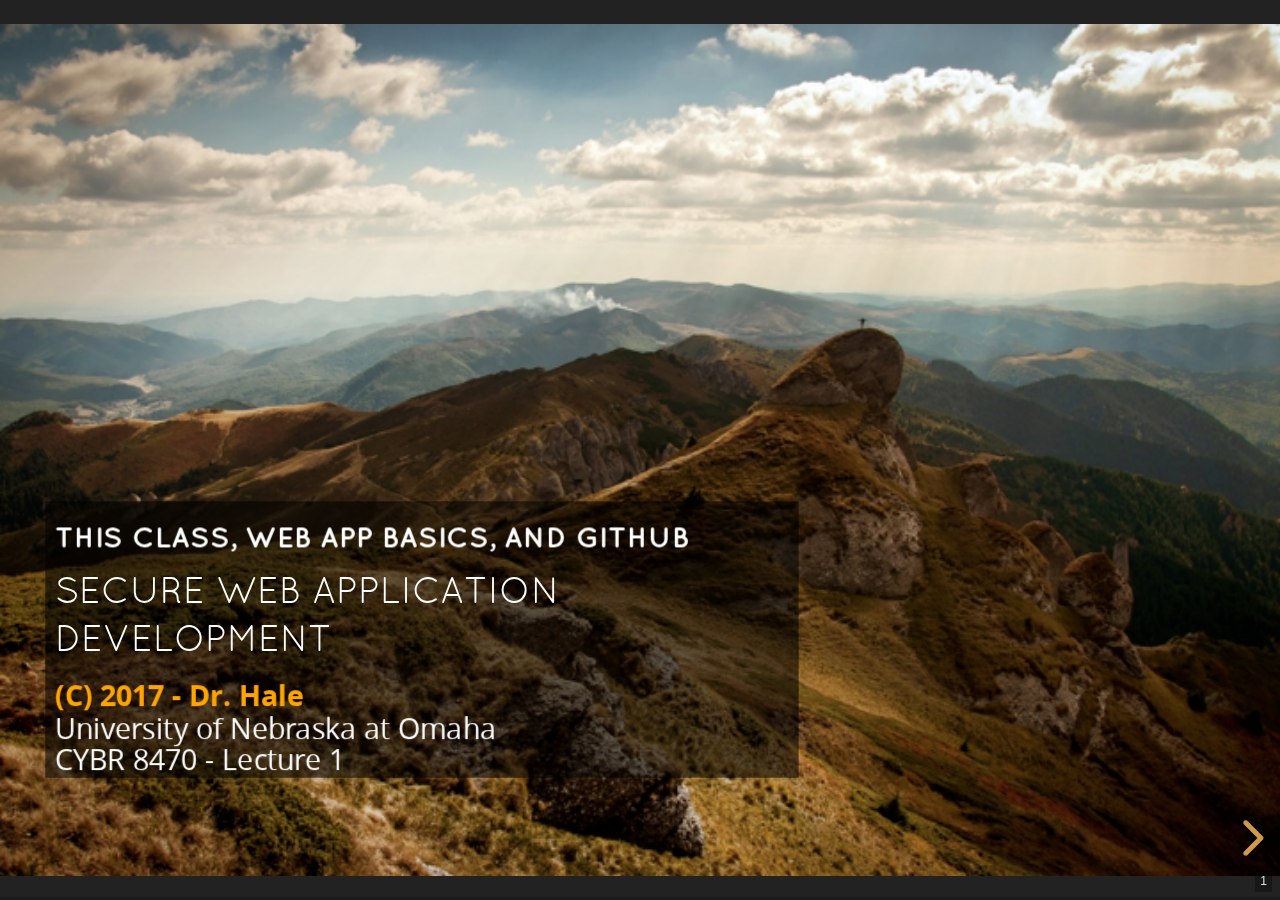
<file: slides/lecture1/index.html>
<!DOCTYPE html>
	<html class="sl-root decks export offline loaded">
	<head>
		<meta name="viewport" content="width=device-width, initial-scale=1.0, maximum-scale=1.0, user-scalable=no, minimal-ui">
		<meta charset="utf-8">
		<meta http-equiv="X-UA-Compatible" content="IE=edge,chrome=1">
		<title>8470-Lecture-1: Slides</title>
		<meta name="description" content="Slides">

		<link rel="stylesheet" type="text/css" href="lib/offline-v2.css">



	</head>
	<body class="reveal-viewport theme-font-quicksand theme-color-black-orange">
		<div class="reveal">
			<div class="slides">
				<section data-id="0733f2b9522892dcae6bd62cd0c92e5e" data-background-image="8470-lecture-1/96515e3479ab58f89e136f5df60d54af.png" data-background-size="contain"><div class="sl-block" data-block-type="text" style="width: 774px; left: 24px; top: 432px; height: auto;" data-block-id="7c407330a0bc7d1cc86023ac3534119a"><div class="sl-block-content" data-placeholder-tag="h1" data-placeholder-text="Title Text" style="z-index: 11; color: rgb(255, 255, 255); font-size: 79%;">
<h3 style="text-align:left"><strong>This class, web app basics, and Github</strong></h3>
</div></div>
<div class="sl-block" data-block-type="shape" style="min-width: 4px; min-height: 4px; width: 793px; height: 291px; left: 14px; top: 414px;" data-block-id="b20a4a8075d35951d3a8d9c52f6c9c57"><div class="sl-block-style" style="z-index: 10; opacity: 0.56;"><div class="sl-block-content" data-shape-type="rect" data-shape-fill-color="#000000" data-shape-stretch="true" style="z-index: 10;"><svg xmlns="http://www.w3.org/2000/svg" version="1.1" width="100%" height="100%" preserveaspectratio="none" viewbox="0 0 793 291"><rect width="793" height="291" class="shape-element" fill="#000000"></rect></svg></div></div></div>
<div class="sl-block" data-block-type="text" style="width: 774px; left: 24px; top: 482px; height: auto;" data-block-id="3b490844c30f67a360d086508a0d3c97"><div class="sl-block-style" style="z-index: 12;"><div class="sl-block-content" data-placeholder-tag="h1" data-placeholder-text="Title Text" style="z-index: 12; color: rgb(255, 255, 255); border-width: 1px; text-align: left;" dir="ui"><h3 style="text-align:left">Secure Web Application Development</h3></div></div></div>
<div class="sl-block" data-block-type="text" style="width: 774px; left: 24px; top: 606px; height: auto;" data-block-id="62ec2c505235a384d66a624b768726cf"><div class="sl-block-content" data-placeholder-tag="h1" data-placeholder-text="Title Text" style="z-index: 14; color: rgb(255, 255, 255); line-height: 0.871;" data-has-line-height="">
<p style="text-align:left"><strong><span style="color:#FFA500">(C) 2017 - Dr. Hale</span></strong></p>

<p style="text-align:left">University of Nebraska at Omaha</p>

<p style="text-align:left">CYBR 8470 - Lecture 1</p>
</div></div></section><section data-id="2cf3599d870b4c162f1c7ea1c11501c1"><div class="sl-block" data-block-type="text" style="height: auto; min-width: 30px; min-height: 30px; width: 600px; left: 340px; top: 276px;" data-block-id="41174c5449c893cd09a9a1c0f9cf1521"><div class="sl-block-content" data-placeholder-tag="p" data-placeholder-text="Text" style="z-index: 11;">
<h2>Welcome to <span style="color:#FFA500">CYBR8470</span>
</h2>
</div></div></section><section data-id="fb87ffbfc54e3bb5d1ceb253ba09513b"><div class="sl-block" data-block-type="text" style="width: 1274px; left: 0px; top: 0px; height: auto;" data-block-id="dd437912bfb5942808a16b266586085d"><div class="sl-block-content" data-placeholder-tag="h2" data-placeholder-text="Title Text" style="text-align: left; z-index: 10; padding: 40px;">
<h2><span style="color:#FFA500">What is this class?</span></h2>
</div></div>
<div class="sl-block" data-block-type="text" style="width: 1280px; left: 0px; top: 144px; height: auto;" data-block-id="8327b264c0c61d7d1310f233b55cec0f"><div class="sl-block-content" data-placeholder-tag="p" data-placeholder-text="Lorem ipsum dolor sit amet, consectetur adipiscing elit. Morbi nec metus justo. Aliquam erat volutpat." style="z-index: 12; text-align: left; padding: 40px;">
<p>We will be making stuff. Its not for the faint of heart, but trust me it will be awesome and you will feel great when you create something new.</p>
</div></div></section><section data-id="5b5609d1e5c8e64634e9b354a22053fc"><div class="sl-block" data-block-type="text" style="width: 1274px; left: 0px; top: 0px; height: auto;" data-block-id="cda12899fc42940308164d34516a77a7"><div class="sl-block-content" data-placeholder-tag="h2" data-placeholder-text="Title Text" style="text-align: left; z-index: 10; padding: 40px;">
<h2><span style="color:#FFA500">Why should you trust me?</span></h2>
</div></div>
<div class="sl-block" data-block-type="text" style="width: 1280px; left: 0px; top: 144px; height: auto;" data-block-id="c8a98db051435cda34d76418a3b26424"><div class="sl-block-content" data-placeholder-tag="p" data-placeholder-text="Lorem ipsum dolor sit amet, consectetur adipiscing elit. Morbi nec metus justo. Aliquam erat volutpat." style="z-index: 11; text-align: left; padding: 40px;">
<p>I've made a lot of web apps - its kind of my thing. Also the previous three years student cohorts enjoyed the class.</p>
</div></div></section><section class="stack" data-id="8fa4b6827530070c1593c2146710efba"><section data-id="48c8440fe36ff42c04f2bd96f791a300"><div class="sl-block" data-block-type="text" style="width: 1274px; left: 0px; top: 0px; height: auto;" data-block-id="40f5adfc06acbfd646cf3309c2441bfe"><div class="sl-block-content" data-placeholder-tag="h2" data-placeholder-text="Title Text" style="text-align: left; z-index: 11; padding: 40px;">
<h2><font color="#ffa500">Ok great, what will we cover?</font></h2>
</div></div>
<div class="sl-block" data-block-type="image" style="min-width: 30px; min-height: 30px; width: 360px; height: 133px; left: 288px; top: 299px;" data-block-id="ee97e5710529fd221f547a21d858e51f"><div class="sl-block-content" style="z-index: 12;"><img style="" data-natural-width="197" data-natural-height="73" data-lazy-loaded="" data-src="8470-lecture-1/2522a2abcc9e160ada8237d0583de573.png"></div></div>
<div class="sl-block" data-block-type="image" style="min-width: 30px; min-height: 30px; width: 360px; height: 138px; left: 669px; top: 294px;" data-block-id="74332b0d2c0f0890b1724fcc72d41e2e"><div class="sl-block-content" style="z-index: 13;"><img style="" data-natural-width="177" data-natural-height="68" data-lazy-loaded="" data-src="8470-lecture-1/fd780db572c321f76e22ed291c41957b.png"></div></div>
<div class="sl-block" data-block-type="image" style="min-width: 30px; min-height: 30px; width: 360px; height: 188px; left: 288px; top: 467px;" data-block-id="91fab76293a11e5cbd57f6869740ef12"><div class="sl-block-content" style="z-index: 14;"><img style="" data-natural-width="113" data-natural-height="59" data-lazy-loaded="" data-src="8470-lecture-1/a2e7ef33264aef71198b4bab3bc093c7.png"></div></div>
<div class="sl-block" data-block-type="image" style="min-width: 30px; min-height: 30px; width: 360px; height: 163px; left: 669px; top: 467px;" data-block-id="7cb31ae76841e898d4e8e6f65af75b14"><div class="sl-block-content" style="z-index: 15;"><img style="" data-natural-width="141" data-natural-height="64" data-lazy-loaded="" data-src="8470-lecture-1/7cb61feae50c380988d8c9066e7ffcd7.png"></div></div></section><section data-id="67acbbdfaf96c1ba9711c0a1b43f9f69"><div class="sl-block" data-block-type="text" style="width: 1274px; left: 0px; top: 0px; height: auto;" data-block-id="11edb01c80d35893bb13bcc471fa64d8"><div class="sl-block-content" data-placeholder-tag="h2" data-placeholder-text="Title Text" style="text-align: left; z-index: 10; padding: 40px;">
<h2><font color="#ffa500">Ok, So what will we cover?</font></h2>
</div></div>
<div class="sl-block" data-block-type="text" style="width: 1280px; left: 0px; top: 144px; height: auto;" data-block-id="43f94498e12ba29e6760608381560c8b"><div class="sl-block-content" data-placeholder-tag="p" data-placeholder-text="Lorem ipsum dolor sit amet, consectetur adipiscing elit. Morbi nec metus justo. Aliquam erat volutpat." style="z-index: 11; text-align: left; padding: 40px;">
<ol>
	<li>Web Services, RESTful APIs, and SOA</li>
	<li>Software Engineering: Architecting and design</li>
	<li>Software project management and Team dynamics</li>
	<li>Client-side application development</li>
	<li>Server-side API Creation</li>
	<li>Application Pen Testing</li>
	<li>Hardening and secure coding in the SDLC</li>
</ol>

<p> </p>
</div></div></section></section><section data-id="78412e734eb18c0cec6add12d26c456f"><div class="sl-block" data-block-type="text" style="width: 1076px; left: 102px; top: 590px; height: auto;" data-block-id="35ebb6f0f3ba82050fffb845da6a2680"><div class="sl-block-content" data-placeholder-tag="h2" data-placeholder-text="Title Text" style="z-index: 11;">
<h2>Syllabus Time</h2>
</div></div>
<div class="sl-block" data-block-type="image" style="min-width: 30px; min-height: 30px; width: 335px; height: 504px; left: 160px; top: 72px;" data-block-id="12b0e533cb484009142934e3576f5f9b"><div class="sl-block-content" style="z-index: 12;"><img style="" data-natural-width="249" data-natural-height="375" data-lazy-loaded="" data-src="8470-lecture-1/426a6fbc94dcf4d6126e506eac94bde5.png"></div></div>
<div class="sl-block" data-block-type="image" style="min-width: 30px; min-height: 30px; width: 451px; height: 356px; left: 720px; top: 144px;" data-block-id="84fc7567a1632a63f3ccd6e925fd6bdf"><div class="sl-block-content" style="z-index: 13;"><img style="" data-natural-width="300" data-natural-height="237" data-lazy-loaded="" data-src="8470-lecture-1/97f22fa45aa59eba653556a741f4df48.png"></div></div></section><section data-id="4e2cde31b6de5a89c3a092770a5d004c"><div class="sl-block" data-block-type="text" style="width: 1274px; left: 0px; top: 0px; height: auto;" data-block-id="3f68ebc7b6a3de65da13006a770ae466"><div class="sl-block-content" data-placeholder-tag="h2" data-placeholder-text="Title Text" style="text-align: left; z-index: 10; padding: 40px;">
<h2>Today: Not Just the Syllabus</h2>
</div></div>
<div class="sl-block" data-block-type="text" style="width: 1280px; left: 0px; top: 144px; height: auto;" data-block-id="98f106cc8e300d04ce4c69f1165f8e50"><div class="sl-block-content" data-placeholder-tag="p" data-placeholder-text="Lorem ipsum dolor sit amet, consectetur adipiscing elit. Morbi nec metus justo. Aliquam erat volutpat." style="z-index: 11; text-align: left; padding: 40px;">
<p>Part 1: <span style="color:#FFA500">Class Overview</span></p>

<p>Part 2: <span style="color:#FFA500">Web Apps 101</span></p>

<p>Part 3: <font color="#ffa500">HTTP Review and RESTful APIs</font></p>

<p> </p>
</div></div></section><section class="stack" data-id="51f63f0da4e95ae5d905cf5fdcaa0c55"><section data-id="ad463880ff63e5d5ff12b9c0a93db485"><div class="sl-block" data-block-type="text" style="height: auto; width: 1280px; left: 0px; top: 313px;" data-block-id="83b46450b739ea2037abdb11757fd1d6"><div class="sl-block-content" data-placeholder-tag="p" data-placeholder-text="Text" style="z-index: 10;">
<h2>Part1: <span style="color:#FFA500">Class Overview</span>
</h2>
</div></div></section><section data-id="7cb8bfae9a8dc62ebdb243a6861e2653"><div class="sl-block" data-block-type="text" style="height: auto; width: 1280px; left: 0px; top: 313px;" data-block-id="8a7440e082946f32fe5ed1ca3f4e9f7e"><div class="sl-block-content" data-placeholder-tag="p" data-placeholder-text="Text" style="z-index: 10;">
<h2>GITHUB - Learn it and Love it</h2>
</div></div></section><section data-id="7a1490b8fa037609b92b6de0d4b49f8d"><div class="sl-block" data-block-type="text" style="height: auto; width: 1280px; left: 0px; top: 330px;" data-block-id="09ed5829d43b374a1b1878e20813121a"><div class="sl-block-content" data-placeholder-tag="p" data-placeholder-text="Text" style="z-index: 10;">
<p>Class Repo: <a href="https://github.com/mlhale/CYBR8470" target="_blank">https://github.com/mlhale/CYBR8470</a></p>
</div></div></section><section data-id="712666471e72140de8f1d822db0f050d"><div class="sl-block" data-block-type="text" style="height: auto; width: 1280px; left: 0px; top: 330px;" data-block-id="0b83d0b752769f3c7359e1ea503e26b4"><div class="sl-block-content" data-placeholder-tag="p" data-placeholder-text="Text" style="z-index: 10;">
<p>Slick version: <a href="http://mlhale.github.io/CYBR8470" target="_blank">mlhale.github.io/CYBR8470</a></p>
</div></div></section><section data-id="8fcba17428f6208bc742ffb01ac273dd"><div class="sl-block" data-block-type="text" style="height: auto; width: 1280px; left: 0px; top: 313px;" data-block-id="389644159c2e67ba0f301e4181138b03"><div class="sl-block-content" data-placeholder-tag="p" data-placeholder-text="Text" style="z-index: 10;">
<h2>We Will be using it a lot</h2>
</div></div></section><section data-id="d0cb71080026fc0ce1307b87275cc3b2"><div class="sl-block" data-block-type="text" style="height: auto; width: 1280px; left: 0px; top: 313px;" data-block-id="41dc9d76e240758c80b26790c8e8c9e5"><div class="sl-block-content" data-placeholder-tag="p" data-placeholder-text="Text" style="z-index: 10;">
<h2>Canvas - For Grades</h2>
</div></div></section><section data-id="f5b2b7b055e2c40b75e133f8d8440a1b"><div class="sl-block" data-block-type="text" style="height: auto; width: 1280px; left: 0px; top: 0px;" data-block-id="469c72957d27b8cef374757f014ce263"><div class="sl-block-content" data-placeholder-tag="p" data-placeholder-text="Text" style="z-index: 11;">
<h2>Slack</h2>
</div></div>
<div class="sl-block" data-block-type="image" style="min-width: 30px; min-height: 30px; width: 824px; height: 574px; left: 228px; top: 102px;" data-block-id="c01e5ef59c66f5981c7c9fd794f03ab5"><div class="sl-block-content" style="z-index: 12;"><img style="" data-natural-width="1938" data-natural-height="1350" data-lazy-loaded="" data-src="8470-lecture-1/1053d567f626e7909a74cc220546717a.png"></div></div></section></section><section class="stack" data-id="c50acd881b25bba05e5d6a1a245d9003"><section data-id="7b54ddf2b5f52a55d74d27c03d9aa509"><div class="sl-block" data-block-type="text" style="height: auto; width: 1280px; left: 0px; top: 313px;" data-block-id="51c7c2f95d507b4222e46438ea4744fa"><div class="sl-block-content" data-placeholder-tag="p" data-placeholder-text="Text" style="z-index: 10;">
<h2>Part2: <span style="color:#FFA500">Web Apps 101</span>
</h2>
</div></div></section><section data-id="e3b474a9a29a371c440fcb3260712e4a"><div class="sl-block" data-block-type="image" style="min-width: 30px; min-height: 30px; width: 1233px; height: 720px; left: 24px; top: 0px;" data-block-id="27f0b37576a7d7abf3c2f398a40bfe43"><div class="sl-block-content" style="z-index: 11;"><img style="" data-natural-width="697" data-natural-height="407" data-lazy-loaded="" data-src="8470-lecture-1/d5e4d6bc52fef81ec97f5bcd7f3f2b8d.png"></div></div>
<div class="sl-block" data-block-type="text" style="height: auto; min-width: 30px; min-height: 30px; width: 600px; left: 340px; top: 341px;" data-block-id="68ba57f980ca4accf2780eb0d7da784f"><div class="sl-block-content" data-placeholder-tag="p" data-placeholder-text="Text" style="z-index: 12;">
<p style="text-align: left;">(nearly) All companies have a web app</p>

<p style="text-align: left;">You probably use them, <span style="color:#FFA500">daily</span>.</p>
</div></div></section><section data-id="cd594b440439856a4acfc8fcbfd0f77c"><div class="sl-block" data-block-type="image" style="min-width: 30px; min-height: 30px; width: 1280px; height: 714px; left: 0px; top: 2px;" data-block-id="d3c405d9eb6ceff048f4743d6bf488db"><div class="sl-block-content" style="z-index: 11;"><img style="" data-natural-width="726" data-natural-height="405" data-lazy-loaded="" data-src="8470-lecture-1/7ab43f9981103128f89c009061dc278b.png"></div></div></section><section data-id="3f9f85145d0285af41a610981e2995ad"><div class="sl-block" data-block-type="text" style="height: auto; width: 973px; left: 307px; top: 330px;" data-block-id="66ba8106190e1c006d5758620e94da83"><div class="sl-block-content" data-placeholder-tag="p" data-placeholder-text="Text" style="z-index: 10;">
<p style="text-align: left;">As a user, you expect web apps to be:</p>

<p><span style="color:#FFA500">fast</span>, <span style="color:#FFA500">responsive</span>, <span style="color:#FFA500">always available</span>, and <span style="color:#FFA500">secure</span></p>
</div></div></section><section data-id="b216ffc25aa07ae0463353fa1cbb946f"><div class="sl-block" data-block-type="text" style="height: auto; width: 925px; left: 349px; top: 245px;" data-block-id="a0245e1431bab13c0d9173427c592686"><div class="sl-block-content" data-placeholder-tag="p" data-placeholder-text="Text" style="z-index: 11;">
<p style="text-align:left">Despite your expectations:</p>

<p style="text-align: left;"><font color="#ffa500">96% of web apps have vulnerabilities</font>*</p>
</div></div>
<div class="sl-block" data-block-type="image" style="min-width: 30px; min-height: 30px; width: 930px; height: 594px; left: 0px; top: 54px;" data-block-id="834788c3002ea8b9c4736a26ae1bf8d0"><div class="sl-block-content" style="z-index: 10;"><img style="" data-natural-width="570" data-natural-height="364" data-lazy-loaded="" data-src="8470-lecture-1/8bf3e68f0cbc0c239ef32158ccd2a2cb.png"></div></div>
<div class="sl-block" data-block-type="text" style="height: auto; width: 576px; left: 704px; top: 681px;" data-block-id="d0dfa866c6888f3fed55fecac0c22bef"><div class="sl-block-content" data-placeholder-tag="p" data-placeholder-text="Text" style="z-index: 13;">
<p style="text-align:right"><span style="font-size:0.7em"> Cenzic Application Vulnerability Trends report, 2014</span></p>
</div></div></section><section data-id="e8fc755a06f446f88bd99fc57cae6fb5"><div class="sl-block" data-block-type="text" style="height: auto; width: 1280px; left: 0px; top: 14px;" data-block-id="f3cf1efa4fabd82c405c5bc87201ead6"><div class="sl-block-content" data-placeholder-tag="p" data-placeholder-text="Text" style="z-index: 11; text-align: center;">
<h3>*...at the <span style="color:#FFA500">application</span> Level!</h3>
</div></div>

<div class="sl-block" data-block-type="text" style="height: auto; width: 576px; left: 698px; top: 675px;" data-block-id="b0f2076f2d558b37f2f207fddae6c67a"><div class="sl-block-content" data-placeholder-tag="p" data-placeholder-text="Text" style="z-index: 12;">
<p style="text-align: right;"><span style="font-size:0.7em">* Cenzic Application Vulnerability Trends report, 2014</span></p>
</div></div>
<div class="sl-block" data-block-type="image" style="min-width: 30px; min-height: 30px; width: 1112px; height: 421px; left: 8px; top: 155px;" data-block-id="b9898728133b0bc469149db25201afc7"><div class="sl-block-content" style="z-index: 13;"><img style="" data-natural-width="676" data-natural-height="256" data-lazy-loaded="" data-src="8470-lecture-1/9087a48035222e6d0c1ac54c29ed7c5d.png"></div></div></section><section data-id="be444a63758391b5e5cef23a316f5cf2"><div class="sl-block" data-block-type="text" style="width: 1274px; left: 0px; top: 0px; height: auto;" data-block-id="21b73f8ab548d973f8922731d0f1e7b8"><div class="sl-block-content" data-placeholder-tag="h2" data-placeholder-text="Title Text" style="text-align: left; z-index: 10; padding: 40px;" dir="ui">
<h2>Basic Web App attack Principle</h2>
</div></div>
<div class="sl-block" data-block-type="text" style="width: 1280px; left: 0px; top: 144px; height: auto;" data-block-id="8a40a18bba988fd92f18ae7c7e80ea2b"><div class="sl-block-content" data-placeholder-tag="p" data-placeholder-text="Lorem ipsum dolor sit amet, consectetur adipiscing elit. Morbi nec metus justo. Aliquam erat volutpat." style="z-index: 11; text-align: left; padding: 40px;">
<p style="text-align: right;">...make the web application do something it was <span style="color:#FFA500">never intended </span>to do.</p>
</div></div></section><section data-id="27435287b1c8d8a0350da0a0426056d5"><div class="sl-block" data-block-type="text" style="height: auto; width: 1280px; left: 0px; top: 330px;" data-block-id="7cdef38e97003e82b68f6143884df039"><div class="sl-block-content" data-placeholder-tag="p" data-placeholder-text="Text" style="z-index: 10;">
<p>aka...user input is <span style="color:#FFA500">evil</span>.</p>
</div></div></section><section data-id="b12170b72e184360fa7fcd03e8beb425"><div class="sl-block" data-block-type="text" style="width: 551px; left: 38px; top: 86px; height: auto;" data-block-id="e5d1292dfca589933921d0d03e76de7b"><div class="sl-block-content" data-placeholder-tag="h2" data-placeholder-text="Title Text" style="text-align: left; z-index: 11;">
<h2>EX: XSS</h2>
</div></div>
<div class="sl-block" data-block-type="text" style="width: 551px; left: 38px; top: 160px; height: auto;" data-block-id="30eca3f8d5091c37746a0b8427ba2703"><div class="sl-block-content" data-placeholder-tag="p" data-placeholder-text="Lorem ipsum dolor sit amet, consectetur adipiscing elit. Morbi nec metus justo. Aliquam erat volutpat." style="z-index: 12; text-align: left;">
<p>Allows attackers to <span style="color:#FFA500">inject malicious scripts</span> into web pages and have it executed in another user’s browser. Usually to capture some user information.</p>
</div></div>
<div class="sl-block" data-block-type="image" style="min-width: 30px; min-height: 30px; width: 609px; height: 360px; left: 600px; top: 62px;" data-block-id="7de67cc6769cfde278c41df4085757cc"><div class="sl-block-content" style="z-index: 13;"><img style="" data-natural-width="345" data-natural-height="204" data-src="8470-lecture-1/53c8aef1e740ec50d8c69d5f16da7564.png"></div></div>
<div class="sl-block" data-block-type="image" style="min-width: 30px; min-height: 30px; width: 360px; height: 176px; left: 600px; top: 472px;" data-block-id="c3db47789baeadfe75a6cbb0bb4d4f73"><div class="sl-block-content" style="z-index: 14;"><img style="" data-natural-width="282" data-natural-height="138" data-src="8470-lecture-1/8a1053b3ff87c9471aa8fd390e58087a.png"></div></div></section><section data-id="bb51c37d78d2511de76869bf52672686"><div class="sl-block" data-block-type="text" style="width: 551px; left: 38px; top: 86px; height: auto;" data-block-id="f259648415984ba5969e4f2fad59e9aa"><div class="sl-block-content" data-placeholder-tag="h2" data-placeholder-text="Title Text" style="text-align: left; z-index: 11;">
<h2>EX: XSS Defense</h2>
</div></div>
<div class="sl-block" data-block-type="text" style="width: 551px; left: 38px; top: 160px; height: auto;" data-block-id="68b9be467ae613d0751753faaee3dce8"><div class="sl-block-content" data-placeholder-tag="p" data-placeholder-text="Lorem ipsum dolor sit amet, consectetur adipiscing elit. Morbi nec metus justo. Aliquam erat volutpat." style="z-index: 12; text-align: left;">
<ul>
	<li>
<span style="color:#FFA500">Filter and validate</span> all user input before accepting it.</li>
	<li>
<span style="color:#FFA500">Encode and escape</span> special characters as HTML.</li>
	<li>
<span style="color:#FFA500">Never trust user input</span> or display raw submissions.</li>
</ul>

<p> </p>
</div></div>
<div class="sl-block" data-block-type="image" style="min-width: 30px; min-height: 30px; width: 340px; height: 611px; left: 770px; top: 57px;" data-block-id="25b1281bbb15fd7980b029531907b664"><div class="sl-block-content" style="z-index: 13;"><img style="" data-natural-width="185" data-natural-height="332" data-src="8470-lecture-1/98aa624a839e229054586e2f2f11a15b.png"></div></div>
<div class="sl-block" data-block-type="text" style="height: auto; min-width: 30px; min-height: 30px; width: 600px; left: 640px; top: 16px;" data-block-id="069460911a63e9037decff57f742ad23"><div class="sl-block-content" data-placeholder-tag="p" data-placeholder-text="Text" style="z-index: 14;">
<p>Problematic Characters</p>
</div></div></section></section><section class="stack" data-id="37df420d6e31231a8ba8f737caca1dba"><section data-id="0bd821fa2a0454f6806b751342871a1e"><div class="sl-block" data-block-type="text" style="height: auto; width: 1280px; left: 0px; top: 313px;" data-block-id="d951bd617f151f5eaa55eb975da1002b"><div class="sl-block-content" data-placeholder-tag="p" data-placeholder-text="Text" style="z-index: 10;">
<h2>Part3: <span style="color:#FFA500">HTTP and REST Overview</span>
</h2>
</div></div></section><section data-id="7497e22f7554e0041f300f7dc746397a"><div class="sl-block" data-block-type="text" style="height: auto; width: 1280px; left: 0px; top: 330px;" data-block-id="40d0b8f43faa323014538a127c074ad0"><div class="sl-block-content" data-placeholder-tag="p" data-placeholder-text="Text" style="z-index: 10;">
<p>time for some github: <a href="http://mlhale.github.io/CYBR8470" target="_blank">mlhale.github.io/CYBR8470</a></p>
</div></div></section></section>
			</div>
		</div>

		<script>
			var SLConfig = {"deck": {"id":1058485,"slug":"8470-lecture-1","title":"8470-Lecture-1","description":"","width":1280,"height":720,"visibility":"self","published_at":"2017-08-21T06:45:00.421Z","sanitize_messages":null,"thumbnail_url":"https://s3.amazonaws.com/media-p.slid.es/thumbnails/ca242dc86e742a04e6e691370735855c/thumb.jpg?1060841128","view_count":1,"user":{"id":747632,"username":"matthale","name":"Matt Hale","description":null,"thumbnail_url":"https://lh6.googleusercontent.com/-KSSzYPPGAnk/AAAAAAAAAAI/AAAAAAAAAEI/P7Tqr95ZJSs/photo.jpg?sz=50","paid":true,"pro":true,"lite":false,"team_id":null,"settings":{"id":597999,"present_controls":true,"present_upsizing":true,"present_pointer":false,"present_notes":true}},"background_transition":"slide","transition":"slide","theme_id":null,"theme_font":"quicksand","theme_color":"black-orange","auto_slide_interval":0,"comments_enabled":true,"forking_enabled":true,"rolling_links":false,"center":false,"should_loop":false,"share_notes":false,"slide_number":true,"rtl":false,"version":2,"collaborative":true,"deck_user_editor_limit":1,"data_updated_at":1503302971094,"font_typekit":null,"font_google":null,"notes":{"e3b474a9a29a371c440fcb3260712e4a":"Convert to proper reveal.js slide at somepoint"}}};


			// Use local fonts
			SLConfig.fonts_url = 'lib/fonts/';
		</script>

		<script src="lib/head.min.js"></script>
		<script src="lib/reveal.min.js"></script>
		<script src="lib/offline.js"></script>

		<!-- Initialize the presentation -->
		<script>
			Reveal.initialize({
				width: 1280,
				height: 720,
				margin: 0.05,

				controls: true,
				progress: true,
				history: true,
				mouseWheel: false,
				showNotes: false,
				slideNumber: true,

				autoSlide: 0 || 0,
				autoSlideStoppable: true,

				center: false,
				loop: false,
				rtl: false,

				transition: "slide",
				backgroundTransition: "slide",

				dependencies: [
					{ src: 'lib/reveal-plugins/markdown/marked.js', condition: function() { return !!document.querySelector( '[data-markdown]' ); } },
					{ src: 'lib/reveal-plugins/markdown/markdown.js', condition: function() { return !!document.querySelector( '[data-markdown]' ); } },
					{ src: 'lib/reveal-plugins/highlight/highlight.js', async: true, callback: function() { hljs.initHighlighting(); hljs.initHighlightingOnLoad(); } },
					{ src: 'lib/reveal-plugins/notes/notes.js', async: true, condition: function() { return !!document.body.classList; } }
				]
			});
		</script>

		

	</body>
</html>
</file>
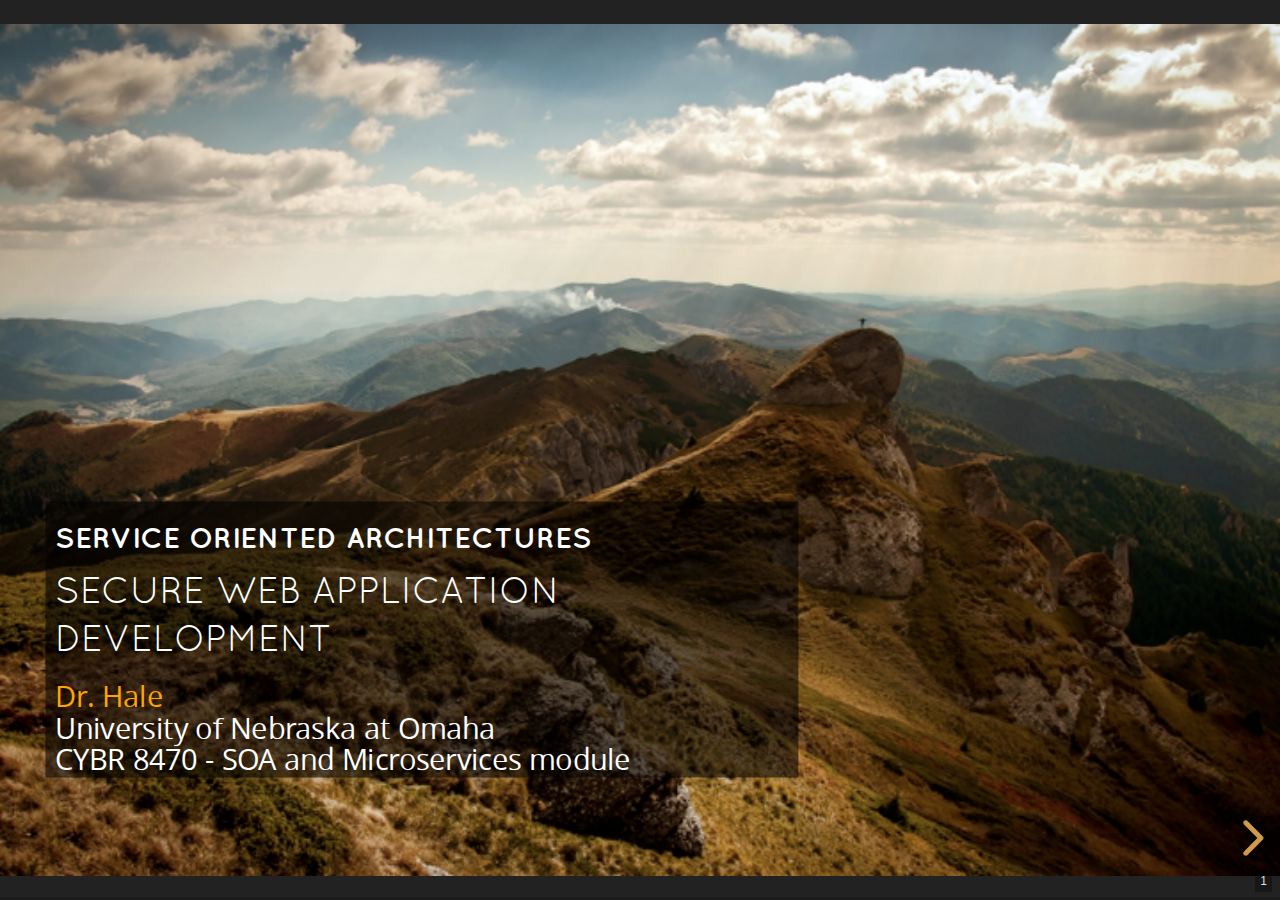
<file: slides/lecture2/index.html>
<!DOCTYPE html>
	<html class="sl-root decks export offline loaded">
	<head>
		<meta name="viewport" content="width=device-width, initial-scale=1.0, maximum-scale=1.0, user-scalable=no, viewport-fit=cover, minimal-ui">
		<meta charset="utf-8">
		<meta http-equiv="X-UA-Compatible" content="IE=edge,chrome=1">
		<meta name="mobile-web-app-capable" content="yes">
		<meta name="apple-mobile-web-app-capable" content="yes">
		<meta name="apple-mobile-web-app-status-bar-style" content="black-translucent">
		<link rel="manifest" href='data:application/manifest+json,{"display": "standalone", "name": "8470-Lecture-2 (Web Services)"}' />
		<title>8470-Lecture-2 (Web Services)</title>


		<link rel="stylesheet" type="text/css" href="lib/offline-v2.css">



	</head>
	<body class="reveal-viewport theme-font-quicksand theme-color-black-orange">
		<div class="reveal">
			<div class="slides">
				<section data-id="0733f2b9522892dcae6bd62cd0c92e5e" data-background-image="8470-lecture-1-1/96515e3479ab58f89e136f5df60d54af.png" data-background-size="contain"><div class="sl-block" data-block-type="text" style="width: 774px; left: 24px; top: 432px; height: auto;" data-block-id="7c407330a0bc7d1cc86023ac3534119a"><div class="sl-block-content" data-placeholder-tag="h1" data-placeholder-text="Title Text" style="z-index: 11; color: rgb(255, 255, 255); font-size: 79%;">
<h3 style="text-align:left">
<strong>Service Oriented </strong><span style="font-size:30.81px"><strong>ARCHITECTURES</strong></span>
</h3>
</div></div>
<div class="sl-block" data-block-type="shape" style="min-width: 4px; min-height: 4px; width: 793px; height: 291px; left: 14px; top: 414px;" data-block-id="b20a4a8075d35951d3a8d9c52f6c9c57"><div class="sl-block-style" style="z-index: 10; opacity: 0.56;"><div class="sl-block-content" data-shape-type="rect" data-shape-fill-color="#000000" data-shape-stretch="true" style="z-index: 10;"><svg xmlns="http://www.w3.org/2000/svg" version="1.1" width="100%" height="100%" preserveaspectratio="none" viewbox="0 0 793 291"><rect width="793" height="291" class="shape-element" fill="#000000" rx="0" ry="0"></rect></svg></div></div></div>
<div class="sl-block" data-block-type="text" style="width: 774px; left: 24px; top: 482px; height: auto;" data-block-id="3b490844c30f67a360d086508a0d3c97"><div class="sl-block-style" style="z-index: 12;"><div class="sl-block-content" data-placeholder-tag="h1" data-placeholder-text="Title Text" style="z-index: 12; color: rgb(255, 255, 255); border-width: 1px; text-align: left;"><h3 style="text-align:left">Secure Web Application Development</h3></div></div></div>
<div class="sl-block" data-block-type="text" style="width: 774px; left: 24px; top: 606px; height: auto;" data-block-id="62ec2c505235a384d66a624b768726cf"><div class="sl-block-content" data-placeholder-tag="h1" data-placeholder-text="Title Text" style="z-index: 14; color: rgb(255, 255, 255); line-height: 0.871;" data-has-line-height="">
<p style="text-align:left"><span style="color:#FFA500">Dr. Hale</span></p>

<p style="text-align:left">University of Nebraska at Omaha</p>

<p style="text-align:left">CYBR 8470 - SOA and Microservices module</p>
</div></div></section><section data-id="4e2cde31b6de5a89c3a092770a5d004c"><div class="sl-block" data-block-type="text" style="width: 1274px; left: 0px; top: 0px; height: auto;" data-block-id="3f68ebc7b6a3de65da13006a770ae466"><div class="sl-block-content" data-placeholder-tag="h2" data-placeholder-text="Title Text" style="text-align: left; z-index: 10; padding: 40px;">
<h2>Today: Web Services</h2>
</div></div>
<div class="sl-block" data-block-type="text" style="width: 1280px; left: 0px; top: 144px; height: auto;" data-block-id="98f106cc8e300d04ce4c69f1165f8e50"><div class="sl-block-content" data-placeholder-tag="p" data-placeholder-text="Lorem ipsum dolor sit amet, consectetur adipiscing elit. Morbi nec metus justo. Aliquam erat volutpat." style="z-index: 11; text-align: left; padding: 40px;">
<p> </p>

<p>Part 1:<span style="color:#FFA500"> Service-oriented Architectures (SOA)</span></p>

<ol>
	<li>History and SOA introduction</li>
	<li>Service actors</li>
	<li>Modularization and Service orientedness (to microservices)</li>
	<li>types of services</li>
</ol>

<p>Part 2: <span style="color:#FFA500">Service Oriented Methods</span> and Data formats</p>

<ol>
	<li>WSDL, SOAP, and WS-* standards</li>
	<li>REST and JSONAPI standard</li>
	<li>Web sockets</li>
	<li>Data Formats: XML, JSON</li>
</ol>
</div></div></section><section class="stack" data-id="e10c8f36aa56b10d9867d497060f7573"><section data-id="ad463880ff63e5d5ff12b9c0a93db485"><div class="sl-block" data-block-type="text" style="height: auto; width: 1280px; left: 0px; top: 313px;" data-block-id="83b46450b739ea2037abdb11757fd1d6"><div class="sl-block-content" data-placeholder-tag="p" data-placeholder-text="Text" style="z-index: 10;">
<h2>Part1: <span style="color:#FFA500">Service-Oriented Architectures</span>
</h2>
</div></div></section><section data-id="1a790c26132c8551126294d7dbd3ec40"><div class="sl-block" data-block-type="text" style="height: auto; width: 1280px; left: 0px; top: 313px;" data-block-id="da57fdd4618f16c72b66f176d93bbf50"><div class="sl-block-content" data-placeholder-tag="p" data-placeholder-text="Text" style="z-index: 10;">
<h3 style="color:rgb(255, 255, 255)">
<span style="color:#FFA500">History </span>and <span style="color:#FFA500">SOA introduction</span>
</h3>
</div></div></section><section data-id="86b1de27ea42f2a99d20ce087086c4b2"><div class="sl-block" data-block-type="text" style="width: 1274px; left: 0px; top: 0px; height: auto;" data-block-id="75da9e504366472e1a7b18b50139bb04"><div class="sl-block-content" data-placeholder-tag="h2" data-placeholder-text="Title Text" style="text-align: left; z-index: 10; padding: 40px;">
<h2><span style="color:#FFA500">What Is a Service?</span></h2>
</div></div>
<div class="sl-block" data-block-type="text" style="width: 1280px; left: 0px; top: 135px; height: auto;" data-block-id="c9378c723aa9bb57dbe04b33e463f572"><div class="sl-block-content" data-placeholder-tag="p" data-placeholder-text="Lorem ipsum dolor sit amet, consectetur adipiscing elit. Morbi nec metus justo. Aliquam erat volutpat." style="z-index: 11; text-align: left; padding: 40px;">
<p><span style="color:#FFA500">Real world</span> <span style="color:#FFA500">'service'</span>:</p>

<ul>
	<li>
	<p>A piece of work performed by a service provider</p>
	</li>
	<li>
	<p>Takes some input and produces some desired results</p>

	<ul>
		<li>
		<p>e.g. a restaurant: pay some money and get some food</p>
		</li>
		<li>
		<p>e.g. a roofing company: pay some money, get a roof repair</p>
		</li>
	</ul>
	</li>
	<li>
	<p>Has quality characteristics (price, time, goodness of product, etc.)</p>
	</li>
</ul>

<p><span style="color:#FFA500">Software world 'service'</span>:</p>

<ul>
	<li>Takes some input, performs some work, produces some output</li>
	<li>Request-response model: client requests, server responses</li>
	<li><span style="color:rgb(255, 255, 255)">Has quality characteristics (price, execution time, availability, security,  goodness of product, etc.)</span></li>
</ul>
</div></div></section><section data-id="4b9468f0fe94f092f6a1723f9e78249a"><div class="sl-block" data-block-type="text" style="height: auto; width: 1280px; left: 0px; top: 186px;" data-block-id="fe0f17075be3b375d50018baf54bd0c7"><div class="sl-block-content" data-placeholder-tag="p" data-placeholder-text="Text" style="z-index: 10;">
<h2 style="text-align:left"><span style="color:#FFA500">Definition</span></h2>
</div></div>
<div class="sl-block" data-block-type="text" style="height: auto; width: 1280px; left: 0px; top: 275px;" data-block-id="66d30a328edce84b288a6dc4d4035698"><div class="sl-block-content" data-placeholder-tag="p" data-placeholder-text="Text" style="z-index: 12;">
<p style="text-align:left">A <span style="color:#FFA500">"web service" </span>is a piece of software that performs processing and uses a web protocol to accept <span style="color:#FFA500">requests</span> and issue <span style="color:#FFA500">responses</span>.</p>

<p style="text-align:left"><br>
earlier...</p>

<p style="text-align:left"><span style="color:rgb(255, 165, 0); text-align:left">web service</span><span style="color:rgb(255, 255, 255); text-align:left">: a piece of software that serves up data through a web interface. Typically web services are object-oriented, provide access to a database, and encode data in XML or JSON. </span></p>
</div></div></section><section data-id="5a9bc5508a6bea08147c5936205206ce"><div class="sl-block" data-block-type="text" style="height: auto; width: 1280px; left: 0px; top: 186px;" data-block-id="25fb824fbe46034779fbf824c9517295"><div class="sl-block-content" data-placeholder-tag="p" data-placeholder-text="Text" style="z-index: 10;">
<h2 style="text-align:left"><span style="color:#FFA500">Definition</span></h2>
</div></div>
<div class="sl-block" data-block-type="text" style="height: auto; width: 1280px; left: 0px; top: 275px;" data-block-id="7a380047bce4e837bea6ca19176e2448"><div class="sl-block-content" data-placeholder-tag="p" data-placeholder-text="Text" style="z-index: 11;">
<p style="text-align:left"><span style="color:#FFA500">SOA</span> (<span style="color:#FFA500">S</span>ervice-<span style="color:#FFA500">O</span>riented-<span style="color:#FFA500">A</span>rchitecture) is an architectural paradigm that modularizes business functions into services by decoupling and encapsulating different portions of the business logic into different service components.</p>

<ul>
	<li style="text-align:left">Services in SOA:
	<ul>
		<li style="text-align:left">are autonomous and stateless</li>
		<li style="text-align:left">accept requests and return responses</li>
		<li style="text-align:left">use well-defined, standard interfaces (standard protocols) that define inputs and output structures</li>
		<li style="text-align:left">platform independent</li>
		<li style="text-align:left">discoverable</li>
	</ul>
	</li>
</ul>
</div></div></section><section data-id="fcb60e392bee6a26e442d6c4874a808e"><div class="sl-block" data-block-type="text" style="height: auto; width: 1280px; left: 0px; top: 330px;" data-block-id="4021c67c6d2afc1baaad7b65437b0e04"><div class="sl-block-content" data-placeholder-tag="p" data-placeholder-text="Text" style="z-index: 10;">
<p>Autonomous -&gt; Need not be aware of other services</p>
</div></div></section><section data-id="44e10cac67f033bdaba5da1aba69bec9"><div class="sl-block" data-block-type="text" style="height: auto; width: 1280px; left: 0px; top: 330px;" data-block-id="536f4d00161001c3ce334a68d0d61b69"><div class="sl-block-content" data-placeholder-tag="p" data-placeholder-text="Text" style="z-index: 10;">
<p>stateless -&gt; need not remember state from request to request</p>

<p style="text-align:left"> </p>

<ul>
	<li>Improves scalability through horizontal cloning</li>
	<li>Can store state in a database if it needs to be saved</li>
</ul>
</div></div></section><section data-id="9c6780048c13b01ed2fda88c9265b5ca"><div class="sl-block" data-block-type="text" style="height: auto; width: 1280px; left: 0px; top: 66px;" data-block-id="c4c480347f14ea096094e2fe473f3056"><div class="sl-block-content" data-placeholder-tag="p" data-placeholder-text="Text" style="z-index: 11;">
<p>standard interfaces -&gt; Re-use web stack and define custom application endpoints</p>​</div></div>
<div class="sl-block" data-block-type="text" style="width: 587px; left: 373px; top: 661px; height: auto;" data-block-id="94b9b3360111430b2dae5bb1e6f0d884"><div class="sl-block-content" data-placeholder-tag="h2" data-placeholder-text="Title Text" style="z-index: 13; font-size: 40%; text-align: left;">
<p>credit:</p>

<p>Torsten Braun, Universität Bern</p>
</div></div>
<div class="sl-block" data-block-type="image" style="min-width: 1px; min-height: 1px; width: 638px; height: 479px; left: 364px; top: 169px;" data-block-id="14474559199f1e474c9fc8c9b04def84"><div class="sl-block-content" style="z-index: 14;"><img style="" data-natural-width="638" data-natural-height="479" data-lazy-loaded="" data-src="8470-lecture-1-1/31887837e40563a6502801d458d5110f.jpg"></div></div></section><section data-id="4fe369fe0de7ef95fc2710761e551190"><div class="sl-block" data-block-type="text" style="height: auto; width: 1280px; left: 0px; top: 66px;" data-block-id="ef84bd319e11b1a9c7403116cbf29e81"><div class="sl-block-content" data-placeholder-tag="p" data-placeholder-text="Text" style="z-index: 11;">
<p>platform independent -&gt; Write a service once, support many platforms</p>

<p>​</p>
</div></div>
<div class="sl-block" data-block-type="image" style="min-width: 1px; min-height: 1px; width: 350px; height: 364px; left: 466px; top: 179px;" data-block-id="4abe0336bf7148a87afedab4949fb022"><div class="sl-block-style" style="z-index: 13;"><div class="sl-block-content" style="z-index: 13; border-style: solid; border-width: 1px;"><img style="" data-natural-width="350" data-natural-height="364" data-lazy-loaded="" data-src="8470-lecture-1-1/29cc75d86b42edd9e2c81e46f38645b2.png"></div></div></div>
<div class="sl-block" data-block-type="shape" style="min-width: 4px; min-height: 4px; width: 350px; height: 364px; left: 465px; top: 179px;" data-block-id="78329a145287f898ac35f15380068551"><div class="sl-block-content" data-shape-type="rect" data-shape-fill-color="rgb(255, 255, 255)" data-shape-stretch="true" style="z-index: 10;"><svg xmlns="http://www.w3.org/2000/svg" version="1.1" width="100%" height="100%" preserveaspectratio="none" viewbox="0 0 350 364"><rect width="350" height="364" class="shape-element" fill="rgb(255, 255, 255)" rx="0" ry="0"></rect></svg></div></div></section><section data-id="0870fb22461b48795c8c3585a65a4109"><div class="sl-block" data-block-type="text" style="height: auto; width: 1280px; left: 0px; top: 66px;" data-block-id="2a88633cf7bb4e9ea72ee20de11503e4"><div class="sl-block-content" data-placeholder-tag="p" data-placeholder-text="Text" style="z-index: 11;">
<p>discoverability</p>

<p>​</p>
</div></div>
<div class="sl-block" data-block-type="image" style="min-width: 1px; min-height: 1px; width: 513px; height: 389px; left: 384px; top: 166px;" data-block-id="1ce19706cdc1a73825b520aad60df7b3"><div class="sl-block-content" style="z-index: 12;"><img style="" data-natural-width="513" data-natural-height="389" data-lazy-loaded="" data-src="8470-lecture-1-1/7be5383c74a151ee42268bb20185f2a9.png"></div></div></section><section data-id="526053e621bb033e21f70a597beaa096"><div class="sl-block" data-block-type="text" style="width: 1274px; left: 0px; top: 0px; height: auto;" data-block-id="c54316a0f4baad1ddc75cc0a6e93009d"><div class="sl-block-content" data-placeholder-tag="h2" data-placeholder-text="Title Text" style="text-align: left; z-index: 10; padding: 40px;">
<h2><span style="color:#FFA500">Service Actors </span></h2>
</div></div>
<div class="sl-block" data-block-type="text" style="width: 1280px; left: 0px; top: 144px; height: auto;" data-block-id="3ccc439d1f57474574f053d0bfa717ce"><div class="sl-block-content" data-placeholder-tag="p" data-placeholder-text="Lorem ipsum dolor sit amet, consectetur adipiscing elit. Morbi nec metus justo. Aliquam erat volutpat." style="z-index: 11; text-align: left; padding: 40px;">
<p>Services need <span style="color:#FFA500">consumers</span>. Consumers use a <span style="color:#FFA500">client</span> to make requests to the service's <span style="color:#FFA500">server</span>. They expect to get a desired result or an error message.</p>

<p> </p>

<p>Service <span style="color:#FFA500">providers </span>host and manage their service offerings - maintaining service quality and security.</p>

<p> </p>

<p>Service <span style="color:#FFA500">brokers</span> match service consumers and providers - sometimes <span style="color:#FFA500">composing multiple services</span> to fulfill consumer needs.</p>

<p> </p>
</div></div></section><section data-id="c2d6a5e7537573567e200af5c66ebfbc"><div class="sl-block" data-block-type="text" style="height: auto; width: 1280px; left: 0px; top: 313px;" data-block-id="5f45389677afc4b63af542390cf4efad"><div class="sl-block-content" data-placeholder-tag="p" data-placeholder-text="Text" style="z-index: 10;">
<h3>
<span style="color:#FFA500">Modularization</span> and<span style="color:#FFA500"> Service orientedness</span>
</h3>
</div></div></section><section data-id="ab3e6ca8107266fed015094e2d1bbad4"><div class="sl-block" data-block-type="text" style="width: 1076px; left: 102px; top: 26px; height: auto;" data-block-id="3f4895d21a2d716a5e8bbf65701d8cfc"><div class="sl-block-content" data-placeholder-tag="h2" data-placeholder-text="Title Text" style="z-index: 10;">
<h2>Modularization Through Service-orientedNess</h2>
</div></div>
<div class="sl-block" data-block-type="image" style="min-width: 1px; min-height: 1px; width: 800px; height: 347px; left: 241px; top: 187px;" data-block-id="9d7fa067da56dfa1eea1f96ccf07a63d"><div class="sl-block-content" style="z-index: 11;"><img style="" data-natural-width="800" data-natural-height="347" data-lazy-loaded="" data-src="8470-lecture-1-1/b7a8fa498196e8da4ed95e5b2f1fe5e0.jpg"></div></div>
<div class="sl-block" data-block-type="shape" style="min-width: 4px; min-height: 4px; width: 306px; height: 354px; left: 744px; top: 187px;" data-block-id="f4a279032feca8219e673c76be2ebe0a"><div class="sl-block-content" data-shape-type="rect" data-shape-fill-color="rgba(0, 0, 0, 0)" data-shape-stretch="true" style="z-index: 12;" data-shape-stroke-color="#ff0000" data-shape-stroke-width="5"><svg xmlns="http://www.w3.org/2000/svg" version="1.1" width="100%" height="100%" preserveaspectratio="none" viewbox="0 0 306 354"><defs><clippath id="shape-mask-2-1504589959528"><rect width="306" height="354" fill="rgba(0, 0, 0, 0)" stroke="#ff0000" stroke-width="10" rx="0" ry="0"></rect></clippath></defs><rect width="306" height="354" class="shape-element" fill="rgba(0, 0, 0, 0)" stroke="#ff0000" stroke-width="10" rx="0" ry="0" clip-path="url(#shape-mask-2-1504589959528)"></rect></svg></div></div>
<div class="sl-block" data-block-type="text" style="width: 320px; left: 744px; top: 557px; height: auto;" data-block-id="350e10e31f66e837347783b4f70adc3d"><div class="sl-block-content" data-placeholder-tag="h2" data-placeholder-text="Title Text" style="z-index: 13;">
<p>Will come back to this</p>
</div></div>
<div class="sl-block" data-block-type="text" style="width: 1000px; left: 280px; top: 695px; height: auto;" data-block-id="89dbf6110afd95694c20783a1464d169"><div class="sl-block-content" data-placeholder-tag="h2" data-placeholder-text="Title Text" style="z-index: 15; font-size: 61%;">
<p>img credit: http://usblogs.pwc.com/emerging-technology/agile-coding-in-enterprise-it-code-small-and-local/</p>
</div></div></section><section data-id="d9ba337ebda9d3006a145e95701c724a"><div class="sl-block" data-block-type="image" style="min-width: 1px; min-height: 1px; width: 1178px; height: 663px; left: 57px; top: 26px;" data-block-id="6c3d5e730baac67d23bfd8c93578b8b6"><div class="sl-block-content" style="z-index: 11;"><img style="" data-natural-width="638" data-natural-height="359" data-lazy-loaded="" data-src="8470-lecture-1-1/15b6825e40702cf8fa834cd164ee3cfc.png"></div></div></section><section data-id="3603cb572a0a628ce26f6b6279520639"><div class="sl-block" data-block-type="text" style="width: 1274px; left: 0px; top: 0px; height: auto;" data-block-id="32f3d79182d5e735c357c19a0c12a481"><div class="sl-block-content" data-placeholder-tag="h2" data-placeholder-text="Title Text" style="text-align: left; z-index: 10; padding: 40px;">
<h2><span style="color:#FFA500">Service Types</span></h2>
</div></div>
<div class="sl-block" data-block-type="text" style="width: 1280px; left: 0px; top: 144px; height: auto;" data-block-id="cec854dd686c5240590c3ab7a7a3a091"><div class="sl-block-content" data-placeholder-tag="p" data-placeholder-text="Lorem ipsum dolor sit amet, consectetur adipiscing elit. Morbi nec metus justo. Aliquam erat volutpat." style="z-index: 11; text-align: left; padding: 40px;">
<ol>
	<li>Infrastructure as a service (IaaS)</li>
	<li>Platform as a service (PaaS)</li>
	<li>Software as a service (SaaS)</li>
	<li>Desktop as a service (DaaS)</li>
	<li>Service as a service (SaaS2)</li>
</ol>

<p> </p>

<p> </p>
</div></div></section><section data-id="736fd9fbfc76d5579aecffb27729d91f"><div class="sl-block" data-block-type="image" style="min-width: 1px; min-height: 1px; width: 800px; height: 466px; left: 241px; top: 128px;" data-block-id="d2a34ff0d0b4573445936e0e4a5c36db"><div class="sl-block-content" style="z-index: 11;"><img style="" data-natural-width="800" data-natural-height="466" data-lazy-loaded="" data-src="8470-lecture-1-1/d3c1aad2300a77a11492ace40b62d43a.png"></div></div></section><section data-id="737a156b2bec5f08f6333a6aa45eac79"><div class="sl-block" data-block-type="text" style="width: 1076px; left: 102px; top: 12px; height: auto;" data-block-id="4e40b473525902401bda437980666e2f"><div class="sl-block-content" data-placeholder-tag="h2" data-placeholder-text="Title Text" style="z-index: 10;">
<h2>Example</h2>
</div></div>

<div class="sl-block" data-block-type="image" style="min-width: 30px; min-height: 30px; width: 673px; height: 529px; left: 304px; top: 96px;" data-block-id="06b81e6f67059f396ac4b04921a14ae2"><div class="sl-block-content" style="z-index: 12;"><img style="" data-natural-width="1719" data-natural-height="1350" data-lazy-loaded="" data-src="8470-lecture-1-1/f9312f9cbfab84996792fa13d8633b88.png"></div></div>

<div class="sl-block" data-block-type="text" style="width: 497px; left: 303px; top: 641px; height: auto;" data-block-id="f18b0a104022a81905831c1b09d36228"><div class="sl-block-content" data-placeholder-tag="h2" data-placeholder-text="Title Text" style="z-index: 15; font-size: 40%; text-align: left;">
<p>credit: https://m.oursky.com/saas-paas-and-iaas-explained-in-one-graphic-d56c3e6f4606</p>
</div></div></section></section><section class="stack" data-id="b6b229fb6b5b3fcdc15e32b351e4d52a"><section data-id="452570d05c5875b979e50bf3d143b084"><div class="sl-block" data-block-type="text" style="height: auto; width: 1280px; left: 0px; top: 313px;" data-block-id="a367e12f616a247e58a1a5278036760f"><div class="sl-block-content" data-placeholder-tag="p" data-placeholder-text="Text" style="z-index: 10;">
<h2>Part2: <span style="color:rgb(255, 165, 0); text-align:left">Service Oriented Methods/protocols</span><span style="color:rgb(255, 255, 255); text-align:left"> <br>
and </span><span style="color:#FFA500"><span style="text-align:left">Data formats</span></span>
</h2>
</div></div></section><section data-id="87f6a213707eb4cb4544fedbb7e68641"><div class="sl-block" data-block-type="text" style="width: 1274px; left: 0px; top: 0px; height: auto;" data-block-id="3e09047613872e91a06bcc7550c5b21a"><div class="sl-block-content" data-placeholder-tag="h2" data-placeholder-text="Title Text" style="text-align: left; z-index: 10; padding: 40px;">
<h2><span style="color:#FFA500">A Tale of Two Eras</span></h2>
</div></div>
<div class="sl-block" data-block-type="text" style="width: 1280px; left: 0px; top: 83px; height: auto;" data-block-id="8555eb95f44387fd877cb43d555e8615"><div class="sl-block-content" data-placeholder-tag="p" data-placeholder-text="Lorem ipsum dolor sit amet, consectetur adipiscing elit. Morbi nec metus justo. Aliquam erat volutpat." style="z-index: 11; text-align: left; padding: 40px; font-size: 90%;">
<p><span style="color:#FFA500">Legacy Services:</span></p>

<ul>
	<li>
	<p>Uses SOAP, WSDL, XML, WS-*, etc</p>
	</li>
	<li>
	<p>Older, more formally specified service types</p>
	</li>
</ul>

<p>Modern Services:</p>

<ul>
	<li>
<span style="color:rgb(255, 165, 0)">RESTful API services</span><span style="color:rgb(255, 255, 255)">:</span>

	<ul>
		<li>Uses HTTP, REST, JSON</li>
		<li>Most pervasive services circa 2020</li>
	</ul>
	</li>
	<li style="color:rgb(255, 255, 255)">
<span style="color:rgb(255, 165, 0)">"Streaming" services</span>:
	<ul>
		<li>Uses websockets</li>
		<li>real time applications with "server push"<br>
		usecases</li>
	</ul>
	</li>
	<li>
<font color="#ffa500">New age services</font><span style="color:rgb(255, 255, 255)">:</span>
	<ul>
		<li><span style="color:rgb(255, 255, 255)">​graphQL</span></li>
		<li><span style="color:rgb(255, 255, 255)">gRPC (google Remote procedure call)</span></li>
	</ul>
	</li>
</ul>

<div> </div>
</div></div>
<div class="sl-block" data-block-type="image" data-name="image-e23d25" data-block-id="18f1eed25ae9106559595753e813ce4f" style="width: 513.906px; height: 266.4px; left: 736.999px; top: 265.3px; min-width: 1px; min-height: 1px;"><div class="sl-block-content" style="z-index: 12;"><img data-natural-width="816" data-natural-height="423" style="" data-lazy-loaded="" data-src="8470-lecture-1-1/551db0105fd60cb642e50914b29d9ea7.png"></div></div>
<div class="sl-block" data-block-type="line" data-name="line-8cc204" data-block-id="7e4649bc405c1fadabc457c25954c51a" style="width: auto; height: auto; min-width: 0px; min-height: 0px; left: 913.5px; top: 560px;"><div class="sl-block-content" data-line-x1="0" data-line-y1="0" data-line-x2="181" data-line-y2="0" data-line-color="#e69138" data-line-start-type="none" data-line-end-type="none" style="z-index: 13;"><svg xmlns="http://www.w3.org/2000/svg" version="1.1" preserveaspectratio="xMidYMid" width="181" height="1" viewbox="0 0 181 1"><line stroke="rgba(0,0,0,0)" stroke-width="15" x1="0" y1="0" x2="181" y2="0"></line><line class="line-element" stroke="#e69138" stroke-width="2" x1="0" y1="0" x2="181" y2="0"></line></svg></div></div>
<div class="sl-block" data-block-type="line" style="width: auto; height: auto; min-width: 0px; min-height: 0px; left: 1012.5px; top: 583px;" data-block-id="952bcbd61073f2c3814d03eaedff7d9f" data-name="line-3cac3e"><div class="sl-block-content" data-line-x1="0" data-line-y1="0" data-line-x2="238.40499999999997" data-line-y2="0" data-line-color="#e69138" data-line-start-type="none" data-line-end-type="none" style="z-index: 14;"><svg xmlns="http://www.w3.org/2000/svg" version="1.1" preserveaspectratio="xMidYMid" width="238.40499999999997" height="1" viewbox="0 0 238.40499999999997 1"><line stroke="rgba(0,0,0,0)" stroke-width="15" x1="0" y1="0" x2="238.40499999999997" y2="0"></line><line class="line-element" stroke="#e69138" stroke-width="2" x1="0" y1="0" x2="238.40499999999997" y2="0"></line></svg></div></div>
<div class="sl-block" data-block-type="text" data-name="text-df15a5" data-block-id="e440f7c525201be9e601eecc5f94269d" style="height: auto; width: 161px; left: 752.5px; top: 532px;"><div class="sl-block-content" data-placeholder-tag="p" data-placeholder-text="Text" style="z-index: 15; font-size: 88%;">
<p>SOAP ERA</p>
</div></div>
<div class="sl-block" data-block-type="text" style="height: auto; width: 161px; left: 851.5px; top: 566px;" data-block-id="ede3c5268d8e8a61c4cde731b4458467" data-name="text-f67eae"><div class="sl-block-content" data-placeholder-tag="p" data-placeholder-text="Text" style="z-index: 16; font-size: 88%;">
<p>RESTful ERA</p>
</div></div></section><section data-id="1aef2461b270ddc615fd8447e3526efc"><div class="sl-block" data-block-type="text" style="height: auto; width: 1280px; left: 0px; top: 313px;" data-block-id="05dd77ff25d1393850a9e5557e9bb71b"><div class="sl-block-content" data-placeholder-tag="p" data-placeholder-text="Text" style="z-index: 10;">
<h3>OLD School Services</h3>
</div></div></section><section data-id="71bcec464d753bd7b842542c55b1c59d"><div class="sl-block" data-block-type="text" style="width: 1274px; left: 0px; top: 0px; height: auto;" data-block-id="ae09d5b44ef50c79d78c230168095a33"><div class="sl-block-content" data-placeholder-tag="h2" data-placeholder-text="Title Text" style="text-align: left; z-index: 11; padding: 40px;">
<h2><span style="color:#FFA500">Elements of a "HEavy" Service</span></h2>
</div></div>
<div class="sl-block" data-block-type="text" style="width: 1092px; left: 0px; top: 106px; height: auto;" data-block-id="de461e17d6efe775b8586df83d62ce6a"><div class="sl-block-content" data-placeholder-tag="p" data-placeholder-text="Lorem ipsum dolor sit amet, consectetur adipiscing elit. Morbi nec metus justo. Aliquam erat volutpat." style="z-index: 12; text-align: left; padding: 40px;">
<p>Description in terms of <span style="color:#FFA500">WSDL </span>(Web Service Definition Language):</p>

<ul>
	<li>Describes what a web service can do</li>
	<li>WSDL is an XML based, open standard from W3C</li>
	<li>Declares available methods (endpoints)</li>
	<li>Identifies Input and output parameters</li>
</ul>

<p>Protocol uses <span style="color:#FFA500">SOAP to exchange XML, XSD</span> on top of HTTP</p>

<ul>
	<li>
	<p>SOAP (Simple Object Access Protocol)</p>
	</li>
	<li>
	<p>XML (Extensible Markup Language)</p>
	</li>
	<li>
	<p>XSD (Extensible Schema Definition)</p>
	</li>
</ul>
</div></div>
<div class="sl-block" data-block-type="image" style="min-width: 1px; min-height: 1px; width: 130px; height: 130px; left: 1144px; top: 313px;" data-block-id="2e663a569eb1722f05f32d0e1efe28db"><div class="sl-block-content" style="z-index: 13;"><img style="" data-natural-width="130" data-natural-height="130" data-lazy-loaded="" data-src="8470-lecture-1-1/c11e0c01c45b0961c4b83ba2bde2c40a.png"></div></div>
<div class="sl-block" data-block-type="image" style="min-width: 1px; min-height: 1px; width: 142px; height: 142px; left: 987px; top: 242px;" data-block-id="4f30f096f2c047bdd8876f69d097644e"><div class="sl-block-content" style="z-index: 14;"><img style="" data-natural-width="142" data-natural-height="142" data-lazy-loaded="" data-src="8470-lecture-1-1/feee3577d7c06369552262e9cc3a79d1.png"></div></div>
<div class="sl-block" data-block-type="image" style="min-width: 1px; min-height: 1px; width: 141px; height: 142px; left: 845px; top: 497px;" data-block-id="90f52c72b85b70a298a2fefff371360c"><div class="sl-block-content" style="z-index: 15;"><img style="" data-natural-width="141" data-natural-height="142" data-lazy-loaded="" data-src="8470-lecture-1-1/f255ede6102e2cb5d69ac17d48d7a914.png"></div></div>
<div class="sl-block" data-block-type="image" style="min-width: 1px; min-height: 1px; width: 138px; height: 138px; left: 845px; top: 246px;" data-block-id="2eb149d1d9f258fc56b05909a75f9a51"><div class="sl-block-content" style="z-index: 16;"><img style="" data-natural-width="96" data-natural-height="96" data-lazy-loaded="" data-src="8470-lecture-1-1/3335edf38e9901b3a16992cce187219b.png"></div></div>
<div class="sl-block" data-block-type="image" style="min-width: 1px; min-height: 1px; width: 155px; height: 176px; left: 1001px; top: 497px;" data-block-id="5bc34335559864563409f295bed4630b"><div class="sl-block-content" style="z-index: 17;"><img style="" data-natural-width="155" data-natural-height="176" data-lazy-loaded="" data-src="8470-lecture-1-1/9d3dd83246d5d92d3a297074ea3b6e18.png"></div></div>
<div class="sl-block" data-block-type="shape" style="min-width: 4px; min-height: 4px; width: 419px; height: 41px; left: 845px; top: 450px;" data-block-id="bd873382820a1a313bde2cd2a97d9773"><div class="sl-block-content" data-shape-type="rect" data-shape-fill-color="rgb(244, 204, 204)" data-shape-stretch="true" style="z-index: 18;"><svg xmlns="http://www.w3.org/2000/svg" version="1.1" width="100%" height="100%" preserveaspectratio="none" viewbox="0 0 419 41"><rect width="419" height="41" class="shape-element" fill="rgb(244, 204, 204)" rx="0" ry="0"></rect></svg></div></div>
<div class="sl-block" data-block-type="text" style="height: auto; min-width: 30px; min-height: 30px; width: 415px; left: 845px; top: 452px;" data-block-id="89a999998ed58a2b7e019fa8b40f0917"><div class="sl-block-content" data-placeholder-tag="p" data-placeholder-text="Text" style="z-index: 19;">
<p><span style="color:#000000">HTTP</span></p>
</div></div></section><section data-id="7f088bdfe8004e8899dde7628e95a615"><div class="sl-block" data-block-type="text" style="width: 1274px; left: 0px; top: 0px; height: auto;" data-block-id="0504a3b5960badbae36102557eb485e7"><div class="sl-block-content" data-placeholder-tag="h2" data-placeholder-text="Title Text" style="text-align: left; z-index: 11; padding: 40px;">
<h2><span style="color:#FFA500">Example WSDL</span></h2>
</div></div>
<div class="sl-block" data-block-type="image" style="min-width: 1px; min-height: 1px; width: 867px; height: 438px; left: 206.5px; top: 163px;" data-block-id="9ef390341747caca1602739163d1e468"><div class="sl-block-content" style="z-index: 12;"><img style="" data-natural-width="867" data-natural-height="438" data-lazy-loaded="" data-src="8470-lecture-1-1/44414526ae1542b49c6ac9b8ffc007db.png"></div></div></section><section data-id="10980d294489ec91b1e54c04e8907e02"><div class="sl-block" data-block-type="text" style="width: 1274px; left: 0px; top: 0px; height: auto;" data-block-id="63d43fe6347329af8653fbcdd01650ad"><div class="sl-block-content" data-placeholder-tag="h2" data-placeholder-text="Title Text" style="text-align: left; z-index: 11; padding: 40px;">
<h2><span style="color:#FFA500">SOAP</span></h2>
</div></div>
<div class="sl-block" data-block-type="text" style="width: 1092px; left: 0px; top: 106px; height: auto;" data-block-id="2ec94dba487277174bd5bb92832fa0e6"><div class="sl-block-content" data-placeholder-tag="p" data-placeholder-text="Lorem ipsum dolor sit amet, consectetur adipiscing elit. Morbi nec metus justo. Aliquam erat volutpat." style="z-index: 12; text-align: left; padding: 40px;">
<p><span style="color:#FFA500">S</span>imple <span style="color:#FFA500">O</span>bject <span style="color:#FFA500">A</span>ccess <span style="color:#FFA500">P</span>rotocol</p>

<ul>
	<li>Encapsulated in an Envelope</li>
	<li>SOAP Header</li>
	<li>SOAP Body</li>
	<li>operates over HTTP or TCP</li>
	<li>Allows for requests and responses</li>
	<li>fill in parameters according to WSDL</li>
</ul>

<p> </p>
</div></div>
<div class="sl-block" data-block-type="image" style="width: 130px; height: 130px; left: 1107px; top: 24px; min-width: 1px; min-height: 1px;" data-block-id="8f5ac545e54ad8edf7a1f13a55e3602c"><div class="sl-block-content" style="z-index: 13;"><img style="" data-natural-width="130" data-natural-height="130" data-lazy-loaded="" data-src="8470-lecture-1-1/c11e0c01c45b0961c4b83ba2bde2c40a.png"></div></div>





<div class="sl-block" data-block-type="image" style="min-width: 1px; min-height: 1px; width: 656px; height: 406px; left: 618px; top: 242px;" data-block-id="e62f4de7a9c456464e11904657dbfe56"><div class="sl-block-content" style="z-index: 14;"><img style="" data-natural-width="979" data-natural-height="606" data-lazy-loaded="" data-src="8470-lecture-1-1/b594c06b14ff24d4b460487a8509fee0.png"></div></div></section><section data-id="f42868b7404ae0e72ddb9dcd42592b55"><div class="sl-block" data-block-type="text" style="width: 1274px; left: 0px; top: 0px; height: auto;" data-block-id="c1e5d80afbdba0f10e0faf10d053076b"><div class="sl-block-content" data-placeholder-tag="h2" data-placeholder-text="Title Text" style="text-align: left; z-index: 11; padding: 40px;">
<h2><span style="color:#FFA500">SOAP Request Example</span></h2>
</div></div>

<div class="sl-block" data-block-type="image" style="width: 130px; height: 130px; left: 1107px; top: 24px; min-width: 1px; min-height: 1px;" data-block-id="828e82876c11d19eecf3f0b81e099d29"><div class="sl-block-content" style="z-index: 12;"><img style="" data-natural-width="130" data-natural-height="130" data-lazy-loaded="" data-src="8470-lecture-1-1/c11e0c01c45b0961c4b83ba2bde2c40a.png"></div></div>





<div class="sl-block" data-block-type="image" style="min-width: 1px; min-height: 1px; width: 874px; height: 424px; left: 203px; top: 173px;" data-block-id="7e4c729d15d437a7b198856601055eab"><div class="sl-block-content" style="z-index: 13;"><img style="" data-natural-width="874" data-natural-height="424" data-lazy-loaded="" data-src="8470-lecture-1-1/f1fa7b9dab2731cf9ad3b1a2440686b3.png"></div></div>
<div class="sl-block" data-block-type="text" style="height: auto; min-width: 30px; min-height: 30px; width: 1143px; left: 29px; top: 629px;" data-block-id="a59f28e6a17ac9ab8be32fb99cfe210d"><div class="sl-block-content" data-placeholder-tag="p" data-placeholder-text="Text" style="z-index: 14;">
<p style="text-align:left">Note: Refers to some function called 'CalcDistance' that has two parameters 'startPoint' and 'endpoint'. Each point has an x and y field in the object.</p>
</div></div></section><section data-id="b15cf8d89c7a05440960b05f33a61687"><div class="sl-block" data-block-type="text" style="width: 1274px; left: 0px; top: 0px; height: auto;" data-block-id="1972d40f811b7ded63fb0330f6f82ef5"><div class="sl-block-content" data-placeholder-tag="h2" data-placeholder-text="Title Text" style="text-align: left; z-index: 11; padding: 40px;">
<h2><span style="color:#FFA500">SOAP ReSponse Example</span></h2>
</div></div>

<div class="sl-block" data-block-type="image" style="width: 130px; height: 130px; left: 1107px; top: 24px; min-width: 1px; min-height: 1px;" data-block-id="9403c1b01fffd96b1bbcde69b983a105"><div class="sl-block-content" style="z-index: 12;"><img style="" data-natural-width="130" data-natural-height="130" data-lazy-loaded="" data-src="8470-lecture-1-1/c11e0c01c45b0961c4b83ba2bde2c40a.png"></div></div>





<div class="sl-block" data-block-type="image" style="min-width: 1px; min-height: 1px; width: 874px; height: 400px; left: 204px; top: 161px;" data-block-id="f566abe687522ca12344748f40013a56"><div class="sl-block-content" style="z-index: 13;"><img style="" data-natural-width="874" data-natural-height="400" data-lazy-loaded="" data-src="8470-lecture-1-1/f1481d0fbdfb18c032dc6a4f96de442a.png"></div></div></section><section data-id="77f7bff8513d0c4e686269f32cdfdf80"><div class="sl-block" data-block-type="text" style="height: auto; width: 1280px; left: 0px; top: 313px;" data-block-id="0767c10bf71829ce6bd5429ef0ed07af"><div class="sl-block-content" data-placeholder-tag="p" data-placeholder-text="Text" style="z-index: 10;">
<h3><span style="color:#FFA500">Modern Services</span></h3>
</div></div></section><section data-id="e23ef30386dbc61c92f6675293ae6808"><div class="sl-block" data-block-type="text" style="width: 1274px; left: 0px; top: 0px; height: auto;" data-block-id="e56636850dc0205678697ba3ec9e69de"><div class="sl-block-content" data-placeholder-tag="h2" data-placeholder-text="Title Text" style="text-align: left; z-index: 10; padding: 40px;">
<h2><span style="color:#FFA500">REST</span></h2>
</div></div>








<div class="sl-block" data-block-type="text" style="height: auto; width: 531px; left: 37px; top: 154px;" data-block-id="4e7e577789d3803d6aaf8963c71bd70c"><div class="sl-block-content" data-placeholder-tag="p" data-placeholder-text="Text" style="z-index: 11;">
<ul>
	<li style="text-align:left">Representational State Transfer</li>
	<li style="text-align:left">Associate every resource with a URI (Universal Resource identifier) - accessible from a URL</li>
	<li style="text-align:left">Allow CRUD operations to retrieve and persist data -&gt; works really well with SOA</li>
	<li style="text-align:left">We've seen REST at work with services like Dog/CatAPI</li>
	<li style="text-align:left">REST has lots of advantages of most other approaches, but can result in overfetching or underfetching</li>
</ul>
</div></div>
<div class="sl-block" data-block-type="image" data-name="image-fd1e60" data-block-id="2c4fa3c517493484060168bed475a254" style="width: 651.2px; height: 532.8px; left: 586.8px; top: 93.6px;"><div class="sl-block-content" style="z-index: 12;"><img data-natural-width="1650" data-natural-height="1350" style="" data-lazy-loaded="" data-src="8470-lecture-1-1/2d6cc79d7423521e19a430e3cc696eb8.png"></div></div>
<div class="sl-block" data-block-type="text" data-name="text-69be3f" data-block-id="122f6b80600d8d35961f701ca7376679" style="height: auto; width: 600px; left: 640px; top: 639.5px;"><div class="sl-block-content" data-placeholder-tag="p" data-placeholder-text="Text" style="z-index: 13; font-size: 43%;">
<p>img credit: <a href="https://www.howtographql.com/basics/1-graphql-is-the-better-rest/" target="_blank">https://www.howtographql.com/basics/1-graphql-is-the-better-rest/</a></p>
</div></div></section><section data-id="5a20d5c42de749cb999f1690fdf2e4f0"><div class="sl-block" data-block-type="text" style="width: 1274px; left: 0px; top: 0px; height: auto;" data-block-id="c847df90d21720c202ca749ad77da857"><div class="sl-block-content" data-placeholder-tag="h2" data-placeholder-text="Title Text" style="text-align: left; z-index: 10; padding: 40px;">
<h2><font color="#ffa500">graphQL</font></h2>
</div></div>








<div class="sl-block" data-block-type="text" style="height: auto; width: 443px; left: 37px; top: 154px;" data-block-id="38560a399cb10fd3c2165456ed7be2d7"><div class="sl-block-content" data-placeholder-tag="p" data-placeholder-text="Text" style="z-index: 11;">
<ul>
	<li style="text-align:left">Basic idea: Traverse a graph to get <em>only</em> the data you need</li>
	<li style="text-align:left">Solves the problem of underfetching or overfetching</li>
	<li style="text-align:left">Invented by facebook</li>
	<li style="text-align:left">downside:
	<ul>
		<li style="text-align:left">complicates architectural design (harder to use micro services)</li>
		<li style="text-align:left">very difficult to cache, since all requests are unique</li>
	</ul>
	</li>
</ul>
</div></div>
<div class="sl-block" data-block-type="text" data-name="text-69be3f" style="height: auto; width: 600px; left: 640px; top: 639.5px;" data-block-id="78ed43402ad354c7e3bf3217bc2141e3"><div class="sl-block-content" data-placeholder-tag="p" data-placeholder-text="Text" style="z-index: 12; font-size: 43%;">
<p>img credit: <a href="https://www.howtographql.com/basics/1-graphql-is-the-better-rest/" target="_blank">https://www.howtographql.com/basics/1-graphql-is-the-better-rest/</a></p>
</div></div>
<div class="sl-block" data-block-type="image" data-name="image-987fdc" data-block-id="d05bb36c4d7305ac18967ef9e517d00e" style="width: 760.996px; height: 459.708px; left: 490px; top: 130.146px;"><div class="sl-block-content" style="z-index: 13;"><img data-natural-width="1566" data-natural-height="946" style="" data-lazy-loaded="" data-src="8470-lecture-1-1/65350163b61cab9c754b60bc2ae59d16.png"></div></div></section><section data-id="0bb0036226bfdd65a19d715db9db48e1"><div class="sl-block" data-block-type="text" style="width: 1274px; left: 0px; top: 0px; height: auto;" data-block-id="af198479dce002b8fc5f104ab553126c"><div class="sl-block-content" data-placeholder-tag="h2" data-placeholder-text="Title Text" style="text-align: left; z-index: 11; padding: 40px;">
<h2><span style="color:#FFA500">WebSockets</span></h2>
</div></div>








<div class="sl-block" data-block-type="text" style="height: auto; width: 1217px; left: 37px; top: 154px;" data-block-id="fbd598c8a5fd107086aae218d9e0536a"><div class="sl-block-content" data-placeholder-tag="p" data-placeholder-text="Text" style="z-index: 12;">
<ul>
	<li style="text-align:left">Works directly on a single TCP connection</li>
	<li style="text-align:left">Provides full duplexing (bi-directional) communication between server and client - remains open during the duration of the connection</li>
	<li style="text-align:left">Great for streaming applications that rely upon a rapidly updating publish/subscribe model - particularly for server pushes </li>
</ul>
</div></div>
<div class="sl-block" data-block-type="image" style="min-width: 1px; min-height: 1px; width: 381px; height: 343px; left: 704px; top: 333px;" data-block-id="275cdb3f428a0ffdd0656154deb9e478"><div class="sl-block-content" style="z-index: 13;"><img style="" data-natural-width="929" data-natural-height="837" data-lazy-loaded="" data-src="8470-lecture-1-1/7cdbfae639c0cad1f8b524537e2001c9.png"></div></div>
<div class="sl-block" data-block-type="shape" style="min-width: 4px; min-height: 4px; width: 408px; height: 383px; left: 691px; top: 315px;" data-block-id="494ad25619817b9da6cb8f07d0542a79"><div class="sl-block-content" data-shape-type="rect" data-shape-fill-color="rgb(255, 255, 255)" data-shape-stretch="true" style="z-index: 10;"><svg xmlns="http://www.w3.org/2000/svg" version="1.1" width="100%" height="100%" preserveaspectratio="none" viewbox="0 0 408 383"><rect width="408" height="383" class="shape-element" fill="rgb(255, 255, 255)" rx="0" ry="0"></rect></svg></div></div></section><section data-id="c95ae39f8b031545fda6fece05a11c55"><div class="sl-block" data-block-type="text" style="height: auto; width: 1280px; left: 0px; top: 313px;" data-block-id="46a2bec24246743d506f23643fc5823e"><div class="sl-block-content" data-placeholder-tag="p" data-placeholder-text="Text" style="z-index: 11;">
<h3><font color="#ffa500">DATA Formats</font></h3>
</div></div></section><section data-id="19699654264e8cea3cc0e5eb0e9e9b4d"><div class="sl-block" data-block-type="text" style="width: 1274px; left: 0px; top: 0px; height: auto;" data-block-id="b21647bfb278e6578dbbfac8a9879984"><div class="sl-block-content" data-placeholder-tag="h2" data-placeholder-text="Title Text" style="text-align: left; z-index: 11; padding: 40px;">
<h2><span style="color:#FFA500">XML</span></h2>
</div></div>







<div class="sl-block" data-block-type="image" style="min-width: 1px; min-height: 1px; width: 142px; height: 142px; left: 1120px; top: 19px;" data-block-id="03f6c08c082a6bb86803d1ec1a3098a4"><div class="sl-block-content" style="z-index: 12;"><img style="" data-natural-width="142" data-natural-height="142" data-lazy-loaded="" data-src="8470-lecture-1-1/feee3577d7c06369552262e9cc3a79d1.png"></div></div>
<div class="sl-block" data-block-type="text" style="height: auto; min-width: 30px; min-height: 30px; width: 923px; left: 37px; top: 154px;" data-block-id="877dddc842c7ff41285885290488219c"><div class="sl-block-content" data-placeholder-tag="p" data-placeholder-text="Text" style="z-index: 13;">
<ul>
	<li style="text-align:left">XML is a markup-language for data representation</li>
	<li>Used for encoding documents in machine-readable form</li>
	<li>Text-based format, consists of tags, attributes and content</li>
	<li>Can be used for data, meta-data, and structural presentation</li>
</ul>
</div></div></section><section data-id="c9330f8e87d1d5c0fc77112922c67263"><div class="sl-block" data-block-type="text" style="width: 1274px; left: 0px; top: 0px; height: auto;" data-block-id="ec4dc3f24e8b6b33d0eebcff9d35c480"><div class="sl-block-content" data-placeholder-tag="h2" data-placeholder-text="Title Text" style="text-align: left; z-index: 10; padding: 40px;">
<h2><span style="color:#FFA500">JSON</span></h2>
</div></div>








<div class="sl-block" data-block-type="text" style="height: auto; width: 923px; left: 37px; top: 154px;" data-block-id="e978b7c89d0798e619c7ffb6c24bca21"><div class="sl-block-content" data-placeholder-tag="p" data-placeholder-text="Text" style="z-index: 12;"><ul>
<li style="text-align:left">JavaScript Object Notation</li>
<li style="text-align:left">Basically a set of key:value pairs that define data according to a dictionary structure. </li>
<li style="text-align:left">Typically much less verbose than XML<ul>
<li style="text-align:left">e.g. &lt;somedatatype&gt;somedatavalue&lt;/somedatatype&gt; becomes { "somedatatype": somedatavalue}.</li>
<li style="text-align:left">particularly true for nested structures</li>
</ul>
</li>
<li style="text-align:left">Used for data structures not page or document structuring</li>
<li style="text-align:left">Can still include meta-data easily.</li>
</ul></div></div></section><section data-id="362d37a634bd1e88f89d9fc3327c7e89"><div class="sl-block" data-block-type="text" style="width: 1274px; left: 0px; top: 0px; height: auto;" data-block-id="40919856fcf4a6a377391a6cf6eee028"><div class="sl-block-content" data-placeholder-tag="h2" data-placeholder-text="Title Text" style="text-align: left; z-index: 10; padding: 40px;">
<h2><span style="color:#FFA500">RPC/graphs/etc</span></h2>
</div></div>








<div class="sl-block" data-block-type="text" style="height: auto; width: 923px; left: 37px; top: 154px;" data-block-id="290b878de81e60cbad27122179448a8b"><div class="sl-block-content" data-placeholder-tag="p" data-placeholder-text="Text" style="z-index: 11;">
<ul>
	<li style="text-align:left">Remote procedure calls have been around for a long time. Depending on the RPC framework used, there are variant semantics. </li>
	<li style="text-align:left">Graphs are data representations of actual networks of connected objects. Data is often serialized into a JSON format, but may be held in a variety of different formats.</li>
</ul>
</div></div></section></section><section data-id="c450ccd7e173e87065c2bc95d22d31cb"><div class="sl-block" data-block-type="text" style="width: 551px; left: 691px; top: 23px; height: auto;" data-block-id="4620e42faa61f46bcba6af70ae99d103"><div class="sl-block-content" data-placeholder-tag="h2" data-placeholder-text="Title Text" style="text-align: left; z-index: 11;">
<h2 style="text-align: right;"><span style="color:#FFA500">Questions?</span></h2>
</div></div>
<div class="sl-block" data-block-type="text" style="width: 627px; left: 7px; top: 583px; height: auto;" data-block-id="38d6bce7c7d5bdcb4f5f66754eb1ea62"><div class="sl-block-content" data-placeholder-tag="p" data-placeholder-text="Lorem ipsum dolor sit amet, consectetur adipiscing elit. Morbi nec metus justo. Aliquam erat volutpat." style="z-index: 12; text-align: left; color: rgb(230, 145, 56); line-height: 0.78;" data-has-line-height="">
<p>© 2014-2023 Matthew L. Hale or as listed</p>

<p> </p>
</div></div>
<div class="sl-block" data-block-type="image" style="min-width: 1px; min-height: 1px; width: 613px; height: 574px; left: 627px; top: 120px;" data-block-id="b27c07b5ac48b9755c64cb102f061287"><div class="sl-block-content" style="z-index: 13;"><img style="" data-natural-width="347" data-natural-height="325" data-lazy-loaded="" data-src="8470-lecture-1-1/0d587e2647724e0e919407ad36057a65.png"></div></div>
<div class="sl-block" data-block-type="image" style="min-width: 1px; min-height: 1px; width: 120px; height: 109px; left: 23px; top: 23px;" data-block-id="4f5dab07945e36221926775e8116fe52"><div class="sl-block-content" style="z-index: 14;"><img style="" data-natural-width="96" data-natural-height="87" data-lazy-loaded="" data-src="8470-lecture-1-1/07138034456d883deee1425dfb431666.png"></div></div>
<div class="sl-block" data-block-type="text" style="width: 551px; left: 48px; top: 289px; height: auto;" data-block-id="303d7ff86d63f6bf0e7f9b3da5b50a3e"><div class="sl-block-content" data-placeholder-tag="p" data-placeholder-text="Lorem ipsum dolor sit amet, consectetur adipiscing elit. Morbi nec metus justo. Aliquam erat volutpat." style="z-index: 15; text-align: left;">
<h3 style="text-align:right"><strong><span style="color:#ffa500">Matt Hale, PHD</span></strong></h3>

<p style="text-align:right"><span style="color:#ffa500">U</span>niversity of <span style="color:#ffa500">N</span>ebraska at <span style="color:#ffa500">O</span>maha</p>

<p style="text-align:right">Assistant Professor, Cybersecurity</p>

<p style="text-align:right">mlhale@unomaha.edu</p>

<p style="text-align:right">twitter: <span style="color:#ffa500">@mlhale</span></p>
</div></div>
<div class="sl-block" data-block-type="text" style="height: auto; min-width: 30px; min-height: 30px; width: 600px; left: 7px; top: 620px;" data-block-id="5e9d298f5c2a566f4b7dcb5490b6463e"><div class="sl-block-content" data-placeholder-tag="p" data-placeholder-text="Text" style="z-index: 16; line-height: 0.676;" data-has-line-height="">
<p style="color:rgb(230, 145, 56); text-align:left"><span style="font-size:0.5em">Attribution: Some slides are based on material from:</span></p>

<p style="color:rgb(230, 145, 56); text-align:left"><span style="font-size:0.5em"><span style="color:#FFFFFF">"</span><a href="https://telerikacademy.com/Courses/Courses/Details/187" target="_blank"><span style="color:#FFFFFF">W</span></a><span style="color:#FFFFFF">eb services, SOA, and REST" course by the SoftUNI Foundation and are used under the CC-BY-NC-SA license</span></span></p>
</div></div></section>
			</div>
		</div>

		<script>
			var SLConfig = {"deck": {"id":1066266,"slug":"8470-lecture-1-1","title":"8470-Lecture-2 (Web Services)","description":"","width":1280,"height":720,"margin":0.05,"visibility":"self","published_at":"2017-08-21T06:45:00.421Z","sanitize_messages":null,"thumbnail_url":"https://s3.amazonaws.com/media-p.slid.es/thumbnails/a1de8fb4b384ce1d17a35b6625a72256/thumb.jpg?1599584264","view_count":0,"user":{"id":747632,"username":"matthale","name":"Matt Hale","description":null,"thumbnail_url":"https://lh6.googleusercontent.com/-KSSzYPPGAnk/AAAAAAAAAAI/AAAAAAAAAEI/P7Tqr95ZJSs/photo.jpg?sz=50","account_type":"pro","team_id":null,"settings":{"id":597999,"present_controls":true,"present_upsizing":true,"present_pointer":false,"present_notes":true,"default_deck_tag_id":null}},"background_transition":"none","transition":"slide","theme_id":null,"theme_font":"quicksand","theme_color":"black-orange","auto_slide_interval":0,"comments_enabled":true,"forking_enabled":true,"rolling_links":false,"center":false,"shuffle":null,"should_loop":false,"share_notes":false,"slide_number":true,"slide_count":38,"rtl":false,"version":2,"collaborative":false,"deck_user_editor_limit":3,"data_updated_at":1693254098641,"font_typekit":null,"font_google":null,"time_limit":null,"navigation_mode":"default","upsizing_enabled":null,"language":"en","notes":{"e3b474a9a29a371c440fcb3260712e4a":"Convert to proper reveal.js slide at somepoint"}}};


			// Use local fonts
			SLConfig.fonts_url = 'lib/fonts/';
		</script>

		<script src="lib/reveal.js"></script>
		<script src="lib/reveal-plugins.js"></script>
		<script src="lib/offline.js"></script>

		<!-- Initialize the presentation -->
		<script>
			Reveal.initialize({
				width: 1280,
				height: 720,
				margin: 0.05,
				

				hash: true,
				controls: true,
				progress: true,
				mouseWheel: false,
				showNotes: false,
				slideNumber: true,
				fragmentInURL: true,

				autoSlide: 0,
				autoSlideStoppable: true,

				autoAnimateMatcher: SL.deck.AutoAnimate.matcher,

				center: false,
				shuffle: false,
				loop: false,
				rtl: false,
				navigationMode: "default",

				transition: "slide",
				backgroundTransition: "none",

				highlight: {
					escapeHTML: false
				},

				plugins: [ RevealZoom, RevealNotes, RevealMarkdown, RevealHighlight ]
			});
		</script>

		

	</body>
</html>
</file>
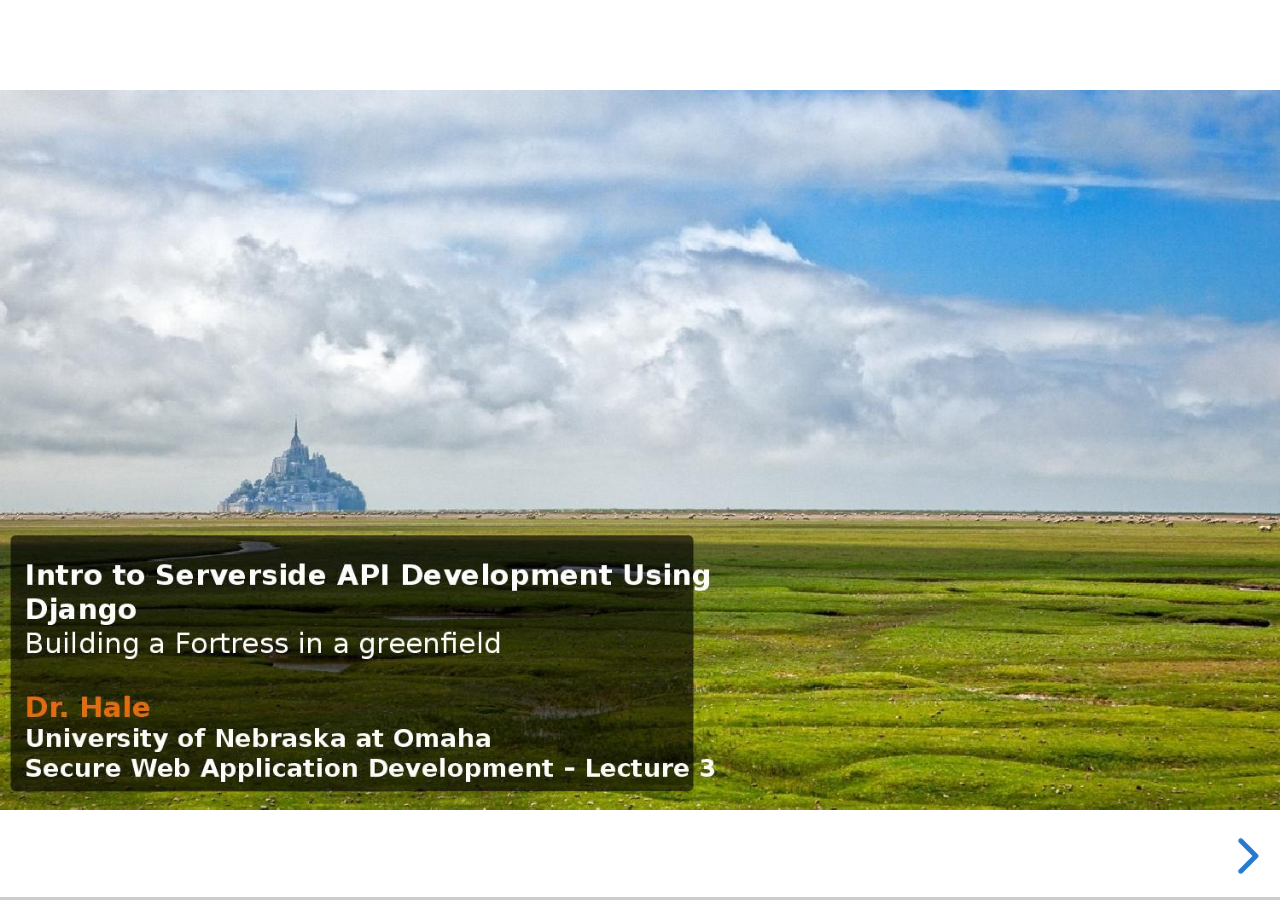
<file: slides/lecture3/index.html>
<!DOCTYPE html>
	<html class="sl-root decks export offline loaded">
	<head>
		<meta name="viewport" content="width=device-width, initial-scale=1.0, maximum-scale=1.0, user-scalable=no, minimal-ui">
		<meta charset="utf-8">
		<meta http-equiv="X-UA-Compatible" content="IE=edge,chrome=1">
		<title>deck: Slides</title>
		<meta name="description" content="Slides">

		<link rel="stylesheet" type="text/css" href="lib/offline-v2.css">



	</head>
	<body class="reveal-viewport theme-font-montserrat theme-color-white-blue">
		<div class="reveal">
			<div class="slides">
				<section data-background-image="deck/6332ea3e5db2158da79dcc588fee5e15.jpg" data-background-size="contain" data-id="5e2038a425bde54702f52610c74ac484"></section><section data-background-image="deck/99b6782256770c52e5dd6d4e9e486c5a.png" data-background-size="contain" data-id="c52fbc0228316b320d6d598b71ce0010"></section><section data-background-image="deck/9d149f14621f5a10eedc29775031c11e.png" data-background-size="contain" data-id="451a661bd5cf3c19d39b94161f883aaf"></section><section data-background-image="deck/914698f0f06b359263329d931b737979.png" data-background-size="contain" data-id="c6a4db01b657509ff97342aa20ee1303"></section><section data-background-image="deck/b5e363e4f4d07c18536c0c45fa257eb1.png" data-background-size="contain" data-id="66c584db5997285a74307231156586c0"></section><section data-background-image="deck/79b9d733d7e042e8b92f61dfb795e788.png" data-background-size="contain" data-id="d8d11a14ced67047fef3c3d200ab08ba"></section><section data-background-image="deck/3b06777118bc50b834a24a79e0f3eaea.png" data-background-size="contain" data-id="03f8fe2b8bfc1ef0b71ffb1afe3e46eb"></section><section data-background-image="deck/04f0ae080a5177b5241cfa6083216c78.png" data-background-size="contain" data-id="c6535cc3dd5850c285ce01df5db72f7a"></section><section data-background-image="deck/05c85d89daddc0faf825f977927fe25a.png" data-background-size="contain" data-id="48b1dd6411dedf9abff3641461fe27e4"></section><section data-background-image="deck/2516951a2164666b1279102cd63142c9.png" data-background-size="contain" data-id="30da78ff4f6d780a09d747388e7279aa"></section><section data-background-image="deck/54a9b6971c55efd949bf063ab82db670.png" data-background-size="contain" data-id="278beba188a80e2aca0e227b44e61802"></section><section data-background-image="deck/8b8be10cf882be3ab859ae3e21fd9110.png" data-background-size="contain" data-id="32d950835219de2df00383b315e00c3a"></section><section data-background-image="deck/ebef868e1fd3dc27d2106116f0c2ef07.png" data-background-size="contain" data-id="fbcc963269cd2f3a313964b1c1bd7722"></section><section data-background-image="deck/e414632836230934385b07a494607817.png" data-background-size="contain" data-id="76da5aae848b24331b750109fb60e47c"></section><section data-background-image="deck/d0ae96a3463eb6244bed65edac188c05.png" data-background-size="contain" data-id="a995479f34f3cb255f3df22b41b5e61c"></section><section data-background-image="deck/d24d31845f7e0627f52fdf0ea76e90b8.png" data-background-size="contain" data-id="d84b70ee4a6e44d3aa6a5819e759ebb2"></section><section data-background-image="deck/b0844bf73945046a8a59c66ca59d47de.png" data-background-size="contain" data-id="78856372e05e1474b854468085b7a0a9"></section><section data-background-image="deck/5b3f2591caa0cf77f0f1508ae60241b5.png" data-background-size="contain" data-id="673f9047d5242b18ee7485303dc5ded5"></section><section data-background-image="deck/6e37b244bea5a30bc8f15d956ba0eef0.png" data-background-size="contain" data-id="cccc9ba88f0ad4d58fdc8312339bfdd0"></section><section data-background-image="deck/6a64d1929a1d48a5fac7df48a4261e2f.png" data-background-size="contain" data-id="41c05e1f1e01529366e6b6a1c3403a12"></section><section data-background-image="deck/d6c5f0d702adaad567e3d5075b73fb09.png" data-background-size="contain" data-id="d886821dc99c9f2df8bad4bbc43545ae"></section><section data-background-image="deck/fba1cd73b7b9f4301f87d1673c6f10f5.png" data-background-size="contain" data-id="5e646c1a7e9d4d0e780f73f9701fa83c"></section><section data-background-image="deck/64b3ff9eb1cf16a6cc27f12699b9c957.png" data-background-size="contain" data-id="73877499deba21fbf42cff278117bd49"></section><section data-background-image="deck/be85ebda1b8a8f0cc0b3b86fe6371a9f.png" data-background-size="contain" data-id="49a2a558b4f292edf8957bcac97f8abb"></section><section data-background-image="deck/95ff9d073f35af4dcb8dcad25ab47665.png" data-background-size="contain" data-id="2953b2f11debcd3de69f9e3cadec1807"></section><section data-background-image="deck/f3e1018d5f88732620c774053fd60239.png" data-background-size="contain" data-id="c8a67d05c6e0ba8a58160e5588f0e784"></section><section data-background-image="deck/b4a0ee16c179427f86c0576c925e58fc.png" data-background-size="contain" data-id="95ccaeb6e68271c1d61dadace93ebbef"></section><section data-background-image="deck/1c47f7dd438e86e1ff4f331998493f46.png" data-background-size="contain" data-id="a87379902a31c1e9e2e5becca6fec237"></section><section data-background-image="deck/08690c2422f959549711678cd430a235.png" data-background-size="contain" data-id="8858f87fd55a62e2dd49ce708d6fa93a"></section><section data-background-image="deck/afc4c1ac796c8ae81176e12ab9f2fec3.jpg" data-background-size="contain" data-id="b8b71c36203da69dc02a948814b57832"></section>
			</div>
		</div>

		<script>
			var SLConfig = {"deck": {"id":1066967,"slug":"deck","title":"deck","description":"","width":960,"height":700,"visibility":"self","published_at":null,"sanitize_messages":null,"thumbnail_url":"https://s3.amazonaws.com/media-p.slid.es/thumbnails/84852378cb8279d314ecb59facc00855/thumb.jpg?1150381217","view_count":0,"user":{"id":747632,"username":"matthale","name":"Matt Hale","description":null,"thumbnail_url":"https://lh6.googleusercontent.com/-KSSzYPPGAnk/AAAAAAAAAAI/AAAAAAAAAEI/P7Tqr95ZJSs/photo.jpg?sz=50","paid":true,"pro":true,"lite":false,"team_id":null,"settings":{"id":597999,"present_controls":true,"present_upsizing":true,"present_pointer":false,"present_notes":true}},"background_transition":"none","transition":"slide","theme_id":null,"theme_font":"montserrat","theme_color":"white-blue","auto_slide_interval":0,"comments_enabled":true,"forking_enabled":false,"rolling_links":false,"center":false,"should_loop":false,"share_notes":null,"slide_number":null,"rtl":false,"version":2,"collaborative":null,"deck_user_editor_limit":1,"data_updated_at":1504649723506,"font_typekit":null,"font_google":null,"notes":{}}};


			// Use local fonts
			SLConfig.fonts_url = 'lib/fonts/';
		</script>

		<script src="lib/head.min.js"></script>
		<script src="lib/reveal.min.js"></script>
		<script src="lib/offline.js"></script>

		<!-- Initialize the presentation -->
		<script>
			Reveal.initialize({
				width: 960,
				height: 700,
				margin: 0.05,

				controls: true,
				progress: true,
				history: true,
				mouseWheel: false,
				showNotes: false,
				slideNumber: false,

				autoSlide: 0 || 0,
				autoSlideStoppable: true,

				center: false,
				loop: false,
				rtl: false,

				transition: "slide",
				backgroundTransition: "none",

				dependencies: [
					{ src: 'lib/reveal-plugins/markdown/marked.js', condition: function() { return !!document.querySelector( '[data-markdown]' ); } },
					{ src: 'lib/reveal-plugins/markdown/markdown.js', condition: function() { return !!document.querySelector( '[data-markdown]' ); } },
					{ src: 'lib/reveal-plugins/highlight/highlight.js', async: true, callback: function() { hljs.initHighlighting(); hljs.initHighlightingOnLoad(); } },
					{ src: 'lib/reveal-plugins/notes/notes.js', async: true, condition: function() { return !!document.body.classList; } }
				]
			});
		</script>

		

	</body>
</html>
</file>
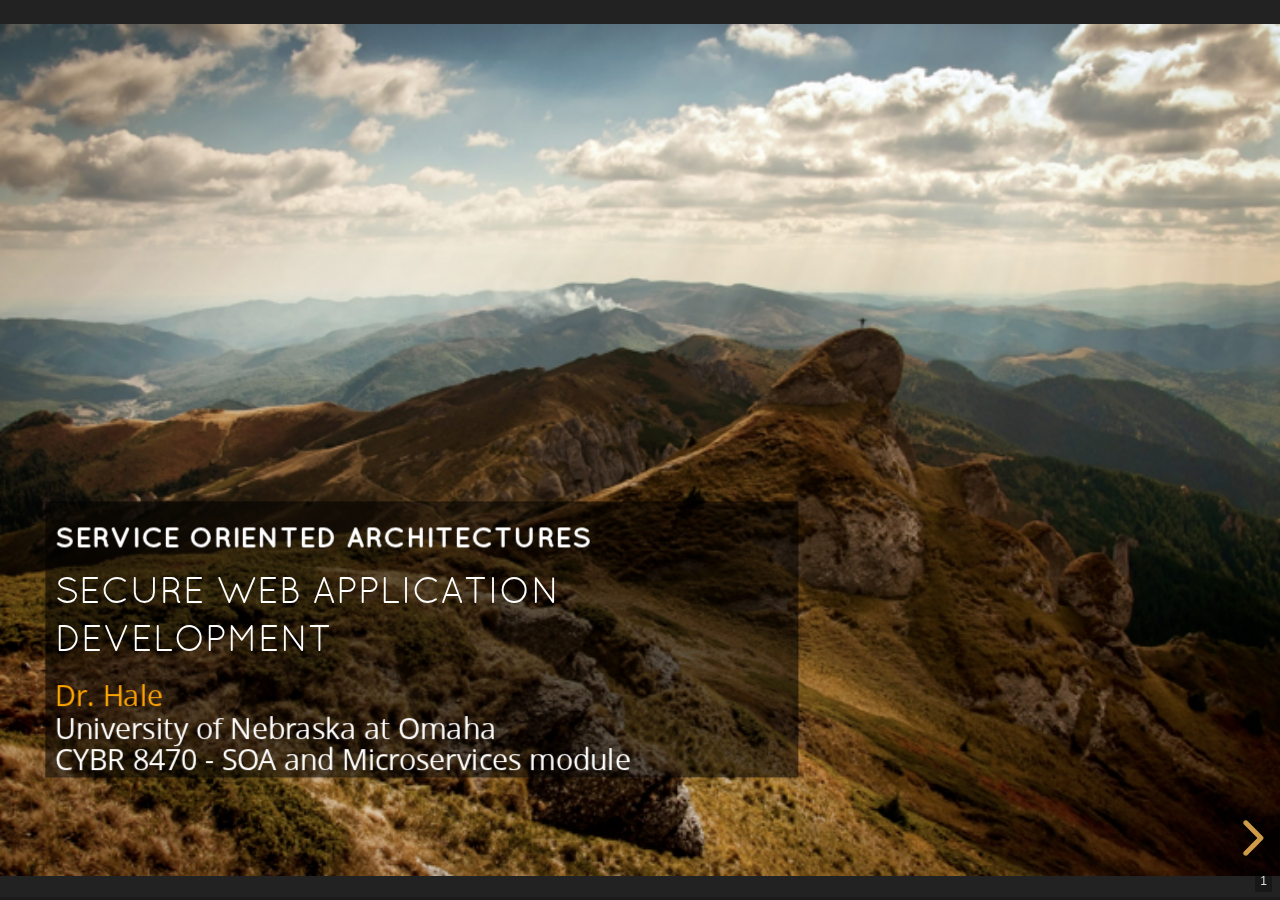
<file: slides/soa-microservices/index.html>
<!DOCTYPE html>
	<html class="sl-root decks export offline loaded">
	<head>
		<meta name="viewport" content="width=device-width, initial-scale=1.0, maximum-scale=1.0, user-scalable=no, minimal-ui">
		<meta charset="utf-8">
		<meta http-equiv="X-UA-Compatible" content="IE=edge,chrome=1">
		<title>8470-Lecture-2 (Web Services)</title>


		<link rel="stylesheet" type="text/css" href="lib/offline-v2.css">



	</head>
	<body class="reveal-viewport theme-font-quicksand theme-color-black-orange">
		<div class="reveal">
			<div class="slides">
				<section data-id="0733f2b9522892dcae6bd62cd0c92e5e" data-background-image="8470-lecture-1-1/96515e3479ab58f89e136f5df60d54af.png" data-background-size="contain"><div class="sl-block" data-block-type="text" style="width: 774px; left: 24px; top: 432px; height: auto;" data-block-id="7c407330a0bc7d1cc86023ac3534119a"><div class="sl-block-content" data-placeholder-tag="h1" data-placeholder-text="Title Text" style="z-index: 11; color: rgb(255, 255, 255); font-size: 79%;">
<h3 style="text-align:left">
<strong>Service Oriented </strong><span style="font-size:30.81px"><strong>ARCHITECTURES</strong></span>
</h3>
</div></div>
<div class="sl-block" data-block-type="shape" style="min-width: 4px; min-height: 4px; width: 793px; height: 291px; left: 14px; top: 414px;" data-block-id="b20a4a8075d35951d3a8d9c52f6c9c57"><div class="sl-block-style" style="z-index: 10; opacity: 0.56;"><div class="sl-block-content" data-shape-type="rect" data-shape-fill-color="#000000" data-shape-stretch="true" style="z-index: 10;"><svg xmlns="http://www.w3.org/2000/svg" version="1.1" width="100%" height="100%" preserveaspectratio="none" viewbox="0 0 793 291"><rect width="793" height="291" class="shape-element" fill="#000000" rx="0" ry="0"></rect></svg></div></div></div>
<div class="sl-block" data-block-type="text" style="width: 774px; left: 24px; top: 482px; height: auto;" data-block-id="3b490844c30f67a360d086508a0d3c97"><div class="sl-block-style" style="z-index: 12;"><div class="sl-block-content" data-placeholder-tag="h1" data-placeholder-text="Title Text" style="z-index: 12; color: rgb(255, 255, 255); border-width: 1px; text-align: left;" dir="ui"><h3 style="text-align:left">Secure Web Application Development</h3></div></div></div>
<div class="sl-block" data-block-type="text" style="width: 774px; left: 24px; top: 606px; height: auto;" data-block-id="62ec2c505235a384d66a624b768726cf"><div class="sl-block-content" data-placeholder-tag="h1" data-placeholder-text="Title Text" style="z-index: 14; color: rgb(255, 255, 255); line-height: 0.871;" data-has-line-height="">
<p style="text-align:left"><span style="color:#FFA500">Dr. Hale</span></p>

<p style="text-align:left">University of Nebraska at Omaha</p>

<p style="text-align:left">CYBR 8470 - SOA and Microservices module</p>
</div></div></section><section data-id="4e2cde31b6de5a89c3a092770a5d004c"><div class="sl-block" data-block-type="text" style="width: 1274px; left: 0px; top: 0px; height: auto;" data-block-id="3f68ebc7b6a3de65da13006a770ae466"><div class="sl-block-content" data-placeholder-tag="h2" data-placeholder-text="Title Text" style="text-align: left; z-index: 10; padding: 40px;">
<h2>Today: Web Services</h2>
</div></div>
<div class="sl-block" data-block-type="text" style="width: 1280px; left: 0px; top: 144px; height: auto;" data-block-id="98f106cc8e300d04ce4c69f1165f8e50"><div class="sl-block-content" data-placeholder-tag="p" data-placeholder-text="Lorem ipsum dolor sit amet, consectetur adipiscing elit. Morbi nec metus justo. Aliquam erat volutpat." style="z-index: 11; text-align: left; padding: 40px;" dir="ui">
<p> </p>

<p>Part 1:<span style="color:#FFA500"> Service-oriented Architectures (SOA)</span></p>

<ol>
	<li>History and SOA introduction</li>
	<li>Service actors</li>
	<li>Modularization and Service orientedness (to microservices)</li>
	<li>types of services</li>
</ol>

<p>Part 2: <span style="color:#FFA500">Service Oriented Methods</span> and Data formats</p>

<ol>
	<li>WSDL, SOAP, and WS-* standards</li>
	<li>REST and JSONAPI standard</li>
	<li>Web sockets</li>
	<li>Data Formats: XML, JSON</li>
</ol>
</div></div></section><section class="stack" data-id="e10c8f36aa56b10d9867d497060f7573"><section data-id="ad463880ff63e5d5ff12b9c0a93db485"><div class="sl-block" data-block-type="text" style="height: auto; width: 1280px; left: 0px; top: 313px;" data-block-id="83b46450b739ea2037abdb11757fd1d6"><div class="sl-block-content" data-placeholder-tag="p" data-placeholder-text="Text" style="z-index: 10;">
<h2>Part1: <span style="color:#FFA500">Service-Oriented Architectures</span>
</h2>
</div></div></section><section data-id="1a790c26132c8551126294d7dbd3ec40"><div class="sl-block" data-block-type="text" style="height: auto; width: 1280px; left: 0px; top: 313px;" data-block-id="da57fdd4618f16c72b66f176d93bbf50"><div class="sl-block-content" data-placeholder-tag="p" data-placeholder-text="Text" style="z-index: 10;">
<h3 style="color:rgb(255, 255, 255)">
<span style="color:#FFA500">History </span>and <span style="color:#FFA500">SOA introduction</span>
</h3>
</div></div></section><section data-id="86b1de27ea42f2a99d20ce087086c4b2"><div class="sl-block" data-block-type="text" style="width: 1274px; left: 0px; top: 0px; height: auto;" data-block-id="75da9e504366472e1a7b18b50139bb04"><div class="sl-block-content" data-placeholder-tag="h2" data-placeholder-text="Title Text" style="text-align: left; z-index: 10; padding: 40px;">
<h2><span style="color:#FFA500">What Is a Service?</span></h2>
</div></div>
<div class="sl-block" data-block-type="text" style="width: 1280px; left: 0px; top: 135px; height: auto;" data-block-id="c9378c723aa9bb57dbe04b33e463f572"><div class="sl-block-content" data-placeholder-tag="p" data-placeholder-text="Lorem ipsum dolor sit amet, consectetur adipiscing elit. Morbi nec metus justo. Aliquam erat volutpat." style="z-index: 11; text-align: left; padding: 40px;">
<p><span style="color:#FFA500">Real world</span> <span style="color:#FFA500">'service'</span>:</p>

<ul>
	<li>
	<p>A piece of work performed by a service provider</p>
	</li>
	<li>
	<p>Takes some input and produces some desired results</p>

	<ul>
		<li>
		<p>e.g. a restaurant: pay some money and get some food</p>
		</li>
		<li>
		<p>e.g. a roofing company: pay some money, get a roof repair</p>
		</li>
	</ul>
	</li>
	<li>
	<p>Has quality characteristics (price, time, goodness of product, etc.)</p>
	</li>
</ul>

<p><span style="color:#FFA500">Software world 'service'</span>:</p>

<ul>
	<li>Takes some input, performs some work, produces some output</li>
	<li>Request-response model: client requests, server responses</li>
	<li><span style="color:rgb(255, 255, 255)">Has quality characteristics (price, execution time, availability, security,  goodness of product, etc.)</span></li>
</ul>
</div></div></section><section data-id="4b9468f0fe94f092f6a1723f9e78249a"><div class="sl-block" data-block-type="text" style="height: auto; width: 1280px; left: 0px; top: 186px;" data-block-id="fe0f17075be3b375d50018baf54bd0c7"><div class="sl-block-content" data-placeholder-tag="p" data-placeholder-text="Text" style="z-index: 10;">
<h2 style="text-align:left"><span style="color:#FFA500">Definition</span></h2>
</div></div>
<div class="sl-block" data-block-type="text" style="height: auto; width: 1280px; left: 0px; top: 275px;" data-block-id="66d30a328edce84b288a6dc4d4035698"><div class="sl-block-content" data-placeholder-tag="p" data-placeholder-text="Text" style="z-index: 12;">
<p style="text-align:left">A <span style="color:#FFA500">"web service" </span>is a piece of software that performs processing and uses a web protocol to accept <span style="color:#FFA500">requests</span> and issue <span style="color:#FFA500">responses</span>.</p>

<p style="text-align:left"><br>
earlier...</p>

<p style="text-align:left"><span style="color:rgb(255, 165, 0); text-align:left">web service</span><span style="color:rgb(255, 255, 255); text-align:left">: a piece of software that serves up data through a web interface. Typically web services are object-oriented, provide access to a database, and encode data in XML or JSON. </span></p>
</div></div></section><section data-id="5a9bc5508a6bea08147c5936205206ce"><div class="sl-block" data-block-type="text" style="height: auto; width: 1280px; left: 0px; top: 186px;" data-block-id="25fb824fbe46034779fbf824c9517295"><div class="sl-block-content" data-placeholder-tag="p" data-placeholder-text="Text" style="z-index: 10;">
<h2 style="text-align:left"><span style="color:#FFA500">Definition</span></h2>
</div></div>
<div class="sl-block" data-block-type="text" style="height: auto; width: 1280px; left: 0px; top: 275px;" data-block-id="7a380047bce4e837bea6ca19176e2448"><div class="sl-block-content" data-placeholder-tag="p" data-placeholder-text="Text" style="z-index: 11;">
<p style="text-align:left"><span style="color:#FFA500">SOA</span> (<span style="color:#FFA500">S</span>ervice-<span style="color:#FFA500">O</span>riented-<span style="color:#FFA500">A</span>rchitecture) is an architectural paradigm that modularizes business functions into services by decoupling and encapsulating different portions of the business logic into different service components.</p>

<ul>
	<li style="text-align:left">Services in SOA:
	<ul>
		<li style="text-align:left">are autonomous and stateless</li>
		<li style="text-align:left">accept requests and return responses</li>
		<li style="text-align:left">use well-defined, standard interfaces (standard protocols) that define inputs and output structures</li>
		<li style="text-align:left">platform independent</li>
		<li style="text-align:left">discoverable</li>
	</ul>
	</li>
</ul>
</div></div></section><section data-id="fcb60e392bee6a26e442d6c4874a808e"><div class="sl-block" data-block-type="text" style="height: auto; width: 1280px; left: 0px; top: 330px;" data-block-id="4021c67c6d2afc1baaad7b65437b0e04"><div class="sl-block-content" data-placeholder-tag="p" data-placeholder-text="Text" style="z-index: 10;">
<p>Autonomous -&gt; Need not be aware of other services</p>
</div></div></section><section data-id="44e10cac67f033bdaba5da1aba69bec9"><div class="sl-block" data-block-type="text" style="height: auto; width: 1280px; left: 0px; top: 330px;" data-block-id="536f4d00161001c3ce334a68d0d61b69"><div class="sl-block-content" data-placeholder-tag="p" data-placeholder-text="Text" style="z-index: 10;" dir="ui">
<p>stateless -&gt; need not remember state from request to request</p>

<p style="text-align:left"> </p>

<ul>
	<li>Improves scalability through horizontal cloning</li>
	<li>Can store state in a database if it needs to be saved</li>
</ul>
</div></div></section><section data-id="9c6780048c13b01ed2fda88c9265b5ca"><div class="sl-block" data-block-type="text" style="height: auto; width: 1280px; left: 0px; top: 66px;" data-block-id="c4c480347f14ea096094e2fe473f3056"><div class="sl-block-content" data-placeholder-tag="p" data-placeholder-text="Text" style="z-index: 11;" dir="ui">
<p>standard interfaces -&gt; Re-use web stack and define custom application endpoints</p>​</div></div>
<div class="sl-block" data-block-type="text" style="width: 587px; left: 373px; top: 661px; height: auto;" data-block-id="94b9b3360111430b2dae5bb1e6f0d884"><div class="sl-block-content" data-placeholder-tag="h2" data-placeholder-text="Title Text" style="z-index: 13; font-size: 40%; text-align: left;">
<p>credit:</p>

<p>Torsten Braun, Universität Bern</p>
</div></div>
<div class="sl-block" data-block-type="image" style="min-width: 1px; min-height: 1px; width: 638px; height: 479px; left: 364px; top: 169px;" data-block-id="14474559199f1e474c9fc8c9b04def84"><div class="sl-block-content" style="z-index: 14;"><img style="" data-natural-width="638" data-natural-height="479" data-lazy-loaded="" data-src="8470-lecture-1-1/31887837e40563a6502801d458d5110f.jpg"></div></div></section><section data-id="4fe369fe0de7ef95fc2710761e551190"><div class="sl-block" data-block-type="text" style="height: auto; width: 1280px; left: 0px; top: 66px;" data-block-id="ef84bd319e11b1a9c7403116cbf29e81"><div class="sl-block-content" data-placeholder-tag="p" data-placeholder-text="Text" style="z-index: 11;" dir="ui">
<p>platform independent -&gt; Write a service once, support many platforms</p>

<p>​</p>
</div></div>
<div class="sl-block" data-block-type="image" style="min-width: 1px; min-height: 1px; width: 350px; height: 364px; left: 466px; top: 179px;" data-block-id="4abe0336bf7148a87afedab4949fb022"><div class="sl-block-style" style="z-index: 13;"><div class="sl-block-content" style="z-index: 13; border-style: solid; border-width: 1px;"><img style="" data-natural-width="350" data-natural-height="364" data-lazy-loaded="" data-src="8470-lecture-1-1/29cc75d86b42edd9e2c81e46f38645b2.png"></div></div></div>
<div class="sl-block" data-block-type="shape" style="min-width: 4px; min-height: 4px; width: 350px; height: 364px; left: 465px; top: 179px;" data-block-id="78329a145287f898ac35f15380068551"><div class="sl-block-content" data-shape-type="rect" data-shape-fill-color="rgb(255, 255, 255)" data-shape-stretch="true" style="z-index: 10;"><svg xmlns="http://www.w3.org/2000/svg" version="1.1" width="100%" height="100%" preserveaspectratio="none" viewbox="0 0 350 364"><rect width="350" height="364" class="shape-element" fill="rgb(255, 255, 255)" rx="0" ry="0"></rect></svg></div></div></section><section data-id="0870fb22461b48795c8c3585a65a4109"><div class="sl-block" data-block-type="text" style="height: auto; width: 1280px; left: 0px; top: 66px;" data-block-id="2a88633cf7bb4e9ea72ee20de11503e4"><div class="sl-block-content" data-placeholder-tag="p" data-placeholder-text="Text" style="z-index: 11;" dir="ui">
<p>discoverability</p>

<p>​</p>
</div></div>
<div class="sl-block" data-block-type="image" style="min-width: 1px; min-height: 1px; width: 513px; height: 389px; left: 384px; top: 166px;" data-block-id="1ce19706cdc1a73825b520aad60df7b3"><div class="sl-block-content" style="z-index: 12;"><img style="" data-natural-width="513" data-natural-height="389" data-lazy-loaded="" data-src="8470-lecture-1-1/7be5383c74a151ee42268bb20185f2a9.png"></div></div></section><section data-id="526053e621bb033e21f70a597beaa096"><div class="sl-block" data-block-type="text" style="width: 1274px; left: 0px; top: 0px; height: auto;" data-block-id="c54316a0f4baad1ddc75cc0a6e93009d"><div class="sl-block-content" data-placeholder-tag="h2" data-placeholder-text="Title Text" style="text-align: left; z-index: 10; padding: 40px;">
<h2><span style="color:#FFA500">Service Actors </span></h2>
</div></div>
<div class="sl-block" data-block-type="text" style="width: 1280px; left: 0px; top: 144px; height: auto;" data-block-id="3ccc439d1f57474574f053d0bfa717ce"><div class="sl-block-content" data-placeholder-tag="p" data-placeholder-text="Lorem ipsum dolor sit amet, consectetur adipiscing elit. Morbi nec metus justo. Aliquam erat volutpat." style="z-index: 11; text-align: left; padding: 40px;">
<p>Services need <span style="color:#FFA500">consumers</span>. Consumers use a <span style="color:#FFA500">client</span> to make requests to the service's <span style="color:#FFA500">server</span>. They expect to get a desired result or an error message.</p>

<p> </p>

<p>Service <span style="color:#FFA500">providers </span>host and manage their service offerings - maintaining service quality and security.</p>

<p> </p>

<p>Service <span style="color:#FFA500">brokers</span> match service consumers and providers - sometimes <span style="color:#FFA500">composing multiple services</span> to fulfill consumer needs.</p>

<p> </p>
</div></div></section><section data-id="c2d6a5e7537573567e200af5c66ebfbc"><div class="sl-block" data-block-type="text" style="height: auto; width: 1280px; left: 0px; top: 313px;" data-block-id="5f45389677afc4b63af542390cf4efad"><div class="sl-block-content" data-placeholder-tag="p" data-placeholder-text="Text" style="z-index: 10;">
<h3>
<span style="color:#FFA500">Modularization</span> and<span style="color:#FFA500"> Service orientedness</span>
</h3>
</div></div></section><section data-id="ab3e6ca8107266fed015094e2d1bbad4"><div class="sl-block" data-block-type="text" style="width: 1076px; left: 102px; top: 26px; height: auto;" data-block-id="3f4895d21a2d716a5e8bbf65701d8cfc"><div class="sl-block-content" data-placeholder-tag="h2" data-placeholder-text="Title Text" style="z-index: 10;">
<h2>Modularization Through Service-orientedNess</h2>
</div></div>
<div class="sl-block" data-block-type="image" style="min-width: 1px; min-height: 1px; width: 800px; height: 347px; left: 241px; top: 187px;" data-block-id="9d7fa067da56dfa1eea1f96ccf07a63d"><div class="sl-block-content" style="z-index: 11;"><img style="" data-natural-width="800" data-natural-height="347" data-lazy-loaded="" data-src="8470-lecture-1-1/b7a8fa498196e8da4ed95e5b2f1fe5e0.jpg"></div></div>
<div class="sl-block" data-block-type="shape" style="min-width: 4px; min-height: 4px; width: 306px; height: 354px; left: 744px; top: 187px;" data-block-id="f4a279032feca8219e673c76be2ebe0a"><div class="sl-block-content" data-shape-type="rect" data-shape-fill-color="rgba(0, 0, 0, 0)" data-shape-stretch="true" style="z-index: 12;" data-shape-stroke-color="#ff0000" data-shape-stroke-width="5"><svg xmlns="http://www.w3.org/2000/svg" version="1.1" width="100%" height="100%" preserveaspectratio="none" viewbox="0 0 306 354"><defs><clippath id="shape-mask-2-1504589959528"><rect width="306" height="354" fill="rgba(0, 0, 0, 0)" stroke="#ff0000" stroke-width="10" rx="0" ry="0"></rect></clippath></defs><rect width="306" height="354" class="shape-element" fill="rgba(0, 0, 0, 0)" stroke="#ff0000" stroke-width="10" rx="0" ry="0" clip-path="url(#shape-mask-2-1504589959528)"></rect></svg></div></div>
<div class="sl-block" data-block-type="text" style="width: 320px; left: 744px; top: 557px; height: auto;" data-block-id="350e10e31f66e837347783b4f70adc3d"><div class="sl-block-content" data-placeholder-tag="h2" data-placeholder-text="Title Text" style="z-index: 13;">
<p>Will come back to this</p>
</div></div>
<div class="sl-block" data-block-type="text" style="width: 1000px; left: 280px; top: 695px; height: auto;" data-block-id="89dbf6110afd95694c20783a1464d169"><div class="sl-block-content" data-placeholder-tag="h2" data-placeholder-text="Title Text" style="z-index: 15; font-size: 61%;">
<p>img credit: http://usblogs.pwc.com/emerging-technology/agile-coding-in-enterprise-it-code-small-and-local/</p>
</div></div></section><section data-id="d9ba337ebda9d3006a145e95701c724a"><div class="sl-block" data-block-type="image" style="min-width: 1px; min-height: 1px; width: 1178px; height: 663px; left: 57px; top: 26px;" data-block-id="6c3d5e730baac67d23bfd8c93578b8b6"><div class="sl-block-content" style="z-index: 11;"><img style="" data-natural-width="638" data-natural-height="359" data-lazy-loaded="" data-src="8470-lecture-1-1/15b6825e40702cf8fa834cd164ee3cfc.png"></div></div></section><section data-id="3603cb572a0a628ce26f6b6279520639"><div class="sl-block" data-block-type="text" style="width: 1274px; left: 0px; top: 0px; height: auto;" data-block-id="32f3d79182d5e735c357c19a0c12a481"><div class="sl-block-content" data-placeholder-tag="h2" data-placeholder-text="Title Text" style="text-align: left; z-index: 10; padding: 40px;">
<h2><span style="color:#FFA500">Service Types</span></h2>
</div></div>
<div class="sl-block" data-block-type="text" style="width: 1280px; left: 0px; top: 144px; height: auto;" data-block-id="cec854dd686c5240590c3ab7a7a3a091"><div class="sl-block-content" data-placeholder-tag="p" data-placeholder-text="Lorem ipsum dolor sit amet, consectetur adipiscing elit. Morbi nec metus justo. Aliquam erat volutpat." style="z-index: 11; text-align: left; padding: 40px;">
<ol>
	<li>Infrastructure as a service (IaaS)</li>
	<li>Platform as a service (PaaS)</li>
	<li>Software as a service (SaaS)</li>
	<li>Desktop as a service (DaaS)</li>
	<li>Service as a service (SaaS2)</li>
</ol>

<p> </p>

<p> </p>
</div></div></section><section data-id="736fd9fbfc76d5579aecffb27729d91f"><div class="sl-block" data-block-type="image" style="min-width: 1px; min-height: 1px; width: 800px; height: 466px; left: 241px; top: 128px;" data-block-id="d2a34ff0d0b4573445936e0e4a5c36db"><div class="sl-block-content" style="z-index: 11;"><img style="" data-natural-width="800" data-natural-height="466" data-lazy-loaded="" data-src="8470-lecture-1-1/d3c1aad2300a77a11492ace40b62d43a.png"></div></div></section><section data-id="737a156b2bec5f08f6333a6aa45eac79"><div class="sl-block" data-block-type="text" style="width: 1076px; left: 102px; top: 12px; height: auto;" data-block-id="4e40b473525902401bda437980666e2f"><div class="sl-block-content" data-placeholder-tag="h2" data-placeholder-text="Title Text" style="z-index: 10;">
<h2>Example</h2>
</div></div>

<div class="sl-block" data-block-type="image" style="min-width: 30px; min-height: 30px; width: 673px; height: 529px; left: 304px; top: 96px;" data-block-id="06b81e6f67059f396ac4b04921a14ae2"><div class="sl-block-content" style="z-index: 12;"><img style="" data-natural-width="1719" data-natural-height="1350" data-lazy-loaded="" data-src="8470-lecture-1-1/f9312f9cbfab84996792fa13d8633b88.png"></div></div>

<div class="sl-block" data-block-type="text" style="width: 497px; left: 303px; top: 641px; height: auto;" data-block-id="f18b0a104022a81905831c1b09d36228"><div class="sl-block-content" data-placeholder-tag="h2" data-placeholder-text="Title Text" style="z-index: 15; font-size: 40%; text-align: left;">
<p>credit: https://m.oursky.com/saas-paas-and-iaas-explained-in-one-graphic-d56c3e6f4606</p>
</div></div></section></section><section class="stack" data-id="b6b229fb6b5b3fcdc15e32b351e4d52a"><section data-id="452570d05c5875b979e50bf3d143b084"><div class="sl-block" data-block-type="text" style="height: auto; width: 1280px; left: 0px; top: 313px;" data-block-id="a367e12f616a247e58a1a5278036760f"><div class="sl-block-content" data-placeholder-tag="p" data-placeholder-text="Text" style="z-index: 10;">
<h2>Part2: <span style="color:rgb(255, 165, 0); text-align:left">Service Oriented Methods/protocols</span><span style="color:rgb(255, 255, 255); text-align:left"> <br>
and </span><span style="color:#FFA500"><span style="text-align:left">Data formats</span></span>
</h2>
</div></div></section><section data-id="87f6a213707eb4cb4544fedbb7e68641"><div class="sl-block" data-block-type="text" style="width: 1274px; left: 0px; top: 0px; height: auto;" data-block-id="3e09047613872e91a06bcc7550c5b21a"><div class="sl-block-content" data-placeholder-tag="h2" data-placeholder-text="Title Text" style="text-align: left; z-index: 10; padding: 40px;">
<h2><span style="color:#FFA500">A Tale of Two Eras</span></h2>
</div></div>
<div class="sl-block" data-block-type="text" style="width: 1280px; left: 0px; top: 83px; height: auto;" data-block-id="8555eb95f44387fd877cb43d555e8615"><div class="sl-block-content" data-placeholder-tag="p" data-placeholder-text="Lorem ipsum dolor sit amet, consectetur adipiscing elit. Morbi nec metus justo. Aliquam erat volutpat." style="z-index: 11; text-align: left; padding: 40px; font-size: 90%;">
<p><span style="color:#FFA500">Legacy Services:</span></p>

<ul>
	<li>
	<p>Uses SOAP, WSDL, XML, WS-*, etc</p>
	</li>
	<li>
	<p>Older, more formally specified service types</p>
	</li>
</ul>

<p>Modern Services:</p>

<ul>
	<li>
<span style="color:rgb(255, 165, 0)">RESTful API services</span><span style="color:rgb(255, 255, 255)">:</span>

	<ul>
		<li>Uses HTTP, REST, JSON</li>
		<li>Most pervasive services circa 2020</li>
	</ul>
	</li>
	<li style="color:rgb(255, 255, 255)">
<span style="color:rgb(255, 165, 0)">"Streaming" services</span>:
	<ul>
		<li>Uses websockets</li>
		<li>real time applications with "server push"<br>
		usecases</li>
	</ul>
	</li>
	<li>
<font color="#ffa500">New age services</font><span style="color:rgb(255, 255, 255)">:</span>
	<ul>
		<li><span style="color:rgb(255, 255, 255)">​graphQL</span></li>
		<li><span style="color:rgb(255, 255, 255)">gRPC (google Remote procedure call)</span></li>
	</ul>
	</li>
</ul>

<div> </div>
</div></div>
<div class="sl-block" data-block-type="image" data-name="image-e23d25" data-block-id="18f1eed25ae9106559595753e813ce4f" style="width: 513.906px; height: 266.4px; left: 736.999px; top: 265.3px; min-width: 1px; min-height: 1px;"><div class="sl-block-content" style="z-index: 12;"><img data-natural-width="816" data-natural-height="423" style="" data-lazy-loaded="" data-src="8470-lecture-1-1/551db0105fd60cb642e50914b29d9ea7.png"></div></div>
<div class="sl-block" data-block-type="line" data-name="line-8cc204" data-block-id="7e4649bc405c1fadabc457c25954c51a" style="width: auto; height: auto; min-width: 0px; min-height: 0px; left: 913.5px; top: 560px;"><div class="sl-block-content" data-line-x1="0" data-line-y1="0" data-line-x2="181" data-line-y2="0" data-line-color="#e69138" data-line-start-type="none" data-line-end-type="none" style="z-index: 13;"><svg xmlns="http://www.w3.org/2000/svg" version="1.1" preserveaspectratio="xMidYMid" width="181" height="1" viewbox="0 0 181 1"><line stroke="rgba(0,0,0,0)" stroke-width="15" x1="0" y1="0" x2="181" y2="0"></line><line class="line-element" stroke="#e69138" stroke-width="2" x1="0" y1="0" x2="181" y2="0"></line></svg></div></div>
<div class="sl-block" data-block-type="line" style="width: auto; height: auto; min-width: 0px; min-height: 0px; left: 1012.5px; top: 583px;" data-block-id="952bcbd61073f2c3814d03eaedff7d9f" data-name="line-3cac3e"><div class="sl-block-content" data-line-x1="0" data-line-y1="0" data-line-x2="238.40499999999997" data-line-y2="0" data-line-color="#e69138" data-line-start-type="none" data-line-end-type="none" style="z-index: 14;"><svg xmlns="http://www.w3.org/2000/svg" version="1.1" preserveaspectratio="xMidYMid" width="238.40499999999997" height="1" viewbox="0 0 238.40499999999997 1"><line stroke="rgba(0,0,0,0)" stroke-width="15" x1="0" y1="0" x2="238.40499999999997" y2="0"></line><line class="line-element" stroke="#e69138" stroke-width="2" x1="0" y1="0" x2="238.40499999999997" y2="0"></line></svg></div></div>
<div class="sl-block" data-block-type="text" data-name="text-df15a5" data-block-id="e440f7c525201be9e601eecc5f94269d" style="height: auto; width: 161px; left: 752.5px; top: 532px;"><div class="sl-block-content" data-placeholder-tag="p" data-placeholder-text="Text" style="z-index: 15; font-size: 88%;">
<p>SOAP ERA</p>
</div></div>
<div class="sl-block" data-block-type="text" style="height: auto; width: 161px; left: 851.5px; top: 566px;" data-block-id="ede3c5268d8e8a61c4cde731b4458467" data-name="text-f67eae"><div class="sl-block-content" data-placeholder-tag="p" data-placeholder-text="Text" style="z-index: 16; font-size: 88%;">
<p>RESTful ERA</p>
</div></div></section><section data-id="1aef2461b270ddc615fd8447e3526efc"><div class="sl-block" data-block-type="text" style="height: auto; width: 1280px; left: 0px; top: 313px;" data-block-id="05dd77ff25d1393850a9e5557e9bb71b"><div class="sl-block-content" data-placeholder-tag="p" data-placeholder-text="Text" style="z-index: 10;">
<h3>OLD School Services</h3>
</div></div></section><section data-id="71bcec464d753bd7b842542c55b1c59d"><div class="sl-block" data-block-type="text" style="width: 1274px; left: 0px; top: 0px; height: auto;" data-block-id="ae09d5b44ef50c79d78c230168095a33"><div class="sl-block-content" data-placeholder-tag="h2" data-placeholder-text="Title Text" style="text-align: left; z-index: 11; padding: 40px;">
<h2><span style="color:#FFA500">Elements of a "HEavy" Service</span></h2>
</div></div>
<div class="sl-block" data-block-type="text" style="width: 1092px; left: 0px; top: 106px; height: auto;" data-block-id="de461e17d6efe775b8586df83d62ce6a"><div class="sl-block-content" data-placeholder-tag="p" data-placeholder-text="Lorem ipsum dolor sit amet, consectetur adipiscing elit. Morbi nec metus justo. Aliquam erat volutpat." style="z-index: 12; text-align: left; padding: 40px;">
<p>Description in terms of <span style="color:#FFA500">WSDL </span>(Web Service Definition Language):</p>

<ul>
	<li>Describes what a web service can do</li>
	<li>WSDL is an XML based, open standard from W3C</li>
	<li>Declares available methods (endpoints)</li>
	<li>Identifies Input and output parameters</li>
</ul>

<p>Protocol uses <span style="color:#FFA500">SOAP to exchange XML, XSD</span> on top of HTTP</p>

<ul>
	<li>
	<p>SOAP (Simple Object Access Protocol)</p>
	</li>
	<li>
	<p>XML (Extensible Markup Language)</p>
	</li>
	<li>
	<p>XSD (Extensible Schema Definition)</p>
	</li>
</ul>
</div></div>
<div class="sl-block" data-block-type="image" style="min-width: 1px; min-height: 1px; width: 130px; height: 130px; left: 1144px; top: 313px;" data-block-id="2e663a569eb1722f05f32d0e1efe28db"><div class="sl-block-content" style="z-index: 13;"><img style="" data-natural-width="130" data-natural-height="130" data-lazy-loaded="" data-src="8470-lecture-1-1/c11e0c01c45b0961c4b83ba2bde2c40a.png"></div></div>
<div class="sl-block" data-block-type="image" style="min-width: 1px; min-height: 1px; width: 142px; height: 142px; left: 987px; top: 242px;" data-block-id="4f30f096f2c047bdd8876f69d097644e"><div class="sl-block-content" style="z-index: 14;"><img style="" data-natural-width="142" data-natural-height="142" data-lazy-loaded="" data-src="8470-lecture-1-1/feee3577d7c06369552262e9cc3a79d1.png"></div></div>
<div class="sl-block" data-block-type="image" style="min-width: 1px; min-height: 1px; width: 141px; height: 142px; left: 845px; top: 497px;" data-block-id="90f52c72b85b70a298a2fefff371360c"><div class="sl-block-content" style="z-index: 15;"><img style="" data-natural-width="141" data-natural-height="142" data-lazy-loaded="" data-src="8470-lecture-1-1/f255ede6102e2cb5d69ac17d48d7a914.png"></div></div>
<div class="sl-block" data-block-type="image" style="min-width: 1px; min-height: 1px; width: 138px; height: 138px; left: 845px; top: 246px;" data-block-id="2eb149d1d9f258fc56b05909a75f9a51"><div class="sl-block-content" style="z-index: 16;"><img style="" data-natural-width="96" data-natural-height="96" data-lazy-loaded="" data-src="8470-lecture-1-1/3335edf38e9901b3a16992cce187219b.png"></div></div>
<div class="sl-block" data-block-type="image" style="min-width: 1px; min-height: 1px; width: 155px; height: 176px; left: 1001px; top: 497px;" data-block-id="5bc34335559864563409f295bed4630b"><div class="sl-block-content" style="z-index: 17;"><img style="" data-natural-width="155" data-natural-height="176" data-lazy-loaded="" data-src="8470-lecture-1-1/9d3dd83246d5d92d3a297074ea3b6e18.png"></div></div>
<div class="sl-block" data-block-type="shape" style="min-width: 4px; min-height: 4px; width: 419px; height: 41px; left: 845px; top: 450px;" data-block-id="bd873382820a1a313bde2cd2a97d9773"><div class="sl-block-content" data-shape-type="rect" data-shape-fill-color="rgb(244, 204, 204)" data-shape-stretch="true" style="z-index: 18;"><svg xmlns="http://www.w3.org/2000/svg" version="1.1" width="100%" height="100%" preserveaspectratio="none" viewbox="0 0 419 41"><rect width="419" height="41" class="shape-element" fill="rgb(244, 204, 204)" rx="0" ry="0"></rect></svg></div></div>
<div class="sl-block" data-block-type="text" style="height: auto; min-width: 30px; min-height: 30px; width: 415px; left: 845px; top: 452px;" data-block-id="89a999998ed58a2b7e019fa8b40f0917"><div class="sl-block-content" data-placeholder-tag="p" data-placeholder-text="Text" style="z-index: 19;">
<p><span style="color:#000000">HTTP</span></p>
</div></div></section><section data-id="7f088bdfe8004e8899dde7628e95a615"><div class="sl-block" data-block-type="text" style="width: 1274px; left: 0px; top: 0px; height: auto;" data-block-id="0504a3b5960badbae36102557eb485e7"><div class="sl-block-content" data-placeholder-tag="h2" data-placeholder-text="Title Text" style="text-align: left; z-index: 11; padding: 40px;">
<h2><span style="color:#FFA500">Example WSDL</span></h2>
</div></div>
<div class="sl-block" data-block-type="image" style="min-width: 1px; min-height: 1px; width: 867px; height: 438px; left: 206.5px; top: 163px;" data-block-id="9ef390341747caca1602739163d1e468"><div class="sl-block-content" style="z-index: 12;"><img style="" data-natural-width="867" data-natural-height="438" data-lazy-loaded="" data-src="8470-lecture-1-1/44414526ae1542b49c6ac9b8ffc007db.png"></div></div></section><section data-id="10980d294489ec91b1e54c04e8907e02"><div class="sl-block" data-block-type="text" style="width: 1274px; left: 0px; top: 0px; height: auto;" data-block-id="63d43fe6347329af8653fbcdd01650ad"><div class="sl-block-content" data-placeholder-tag="h2" data-placeholder-text="Title Text" style="text-align: left; z-index: 11; padding: 40px;">
<h2><span style="color:#FFA500">SOAP</span></h2>
</div></div>
<div class="sl-block" data-block-type="text" style="width: 1092px; left: 0px; top: 106px; height: auto;" data-block-id="2ec94dba487277174bd5bb92832fa0e6"><div class="sl-block-content" data-placeholder-tag="p" data-placeholder-text="Lorem ipsum dolor sit amet, consectetur adipiscing elit. Morbi nec metus justo. Aliquam erat volutpat." style="z-index: 12; text-align: left; padding: 40px;">
<p><span style="color:#FFA500">S</span>imple <span style="color:#FFA500">O</span>bject <span style="color:#FFA500">A</span>ccess <span style="color:#FFA500">P</span>rotocol</p>

<ul>
	<li>Encapsulated in an Envelope</li>
	<li>SOAP Header</li>
	<li>SOAP Body</li>
	<li>operates over HTTP or TCP</li>
	<li>Allows for requests and responses</li>
	<li>fill in parameters according to WSDL</li>
</ul>

<p> </p>
</div></div>
<div class="sl-block" data-block-type="image" style="width: 130px; height: 130px; left: 1107px; top: 24px; min-width: 1px; min-height: 1px;" data-block-id="8f5ac545e54ad8edf7a1f13a55e3602c"><div class="sl-block-content" style="z-index: 13;"><img style="" data-natural-width="130" data-natural-height="130" data-lazy-loaded="" data-src="8470-lecture-1-1/c11e0c01c45b0961c4b83ba2bde2c40a.png"></div></div>





<div class="sl-block" data-block-type="image" style="min-width: 1px; min-height: 1px; width: 656px; height: 406px; left: 618px; top: 242px;" data-block-id="e62f4de7a9c456464e11904657dbfe56"><div class="sl-block-content" style="z-index: 14;"><img style="" data-natural-width="979" data-natural-height="606" data-lazy-loaded="" data-src="8470-lecture-1-1/b594c06b14ff24d4b460487a8509fee0.png"></div></div></section><section data-id="f42868b7404ae0e72ddb9dcd42592b55"><div class="sl-block" data-block-type="text" style="width: 1274px; left: 0px; top: 0px; height: auto;" data-block-id="c1e5d80afbdba0f10e0faf10d053076b"><div class="sl-block-content" data-placeholder-tag="h2" data-placeholder-text="Title Text" style="text-align: left; z-index: 11; padding: 40px;">
<h2><span style="color:#FFA500">SOAP Request Example</span></h2>
</div></div>

<div class="sl-block" data-block-type="image" style="width: 130px; height: 130px; left: 1107px; top: 24px; min-width: 1px; min-height: 1px;" data-block-id="828e82876c11d19eecf3f0b81e099d29"><div class="sl-block-content" style="z-index: 12;"><img style="" data-natural-width="130" data-natural-height="130" data-lazy-loaded="" data-src="8470-lecture-1-1/c11e0c01c45b0961c4b83ba2bde2c40a.png"></div></div>





<div class="sl-block" data-block-type="image" style="min-width: 1px; min-height: 1px; width: 874px; height: 424px; left: 203px; top: 173px;" data-block-id="7e4c729d15d437a7b198856601055eab"><div class="sl-block-content" style="z-index: 13;"><img style="" data-natural-width="874" data-natural-height="424" data-lazy-loaded="" data-src="8470-lecture-1-1/f1fa7b9dab2731cf9ad3b1a2440686b3.png"></div></div>
<div class="sl-block" data-block-type="text" style="height: auto; min-width: 30px; min-height: 30px; width: 1143px; left: 29px; top: 629px;" data-block-id="a59f28e6a17ac9ab8be32fb99cfe210d"><div class="sl-block-content" data-placeholder-tag="p" data-placeholder-text="Text" style="z-index: 14;">
<p style="text-align:left">Note: Refers to some function called 'CalcDistance' that has two parameters 'startPoint' and 'endpoint'. Each point has an x and y field in the object.</p>
</div></div></section><section data-id="b15cf8d89c7a05440960b05f33a61687"><div class="sl-block" data-block-type="text" style="width: 1274px; left: 0px; top: 0px; height: auto;" data-block-id="1972d40f811b7ded63fb0330f6f82ef5"><div class="sl-block-content" data-placeholder-tag="h2" data-placeholder-text="Title Text" style="text-align: left; z-index: 11; padding: 40px;">
<h2><span style="color:#FFA500">SOAP ReSponse Example</span></h2>
</div></div>

<div class="sl-block" data-block-type="image" style="width: 130px; height: 130px; left: 1107px; top: 24px; min-width: 1px; min-height: 1px;" data-block-id="9403c1b01fffd96b1bbcde69b983a105"><div class="sl-block-content" style="z-index: 12;"><img style="" data-natural-width="130" data-natural-height="130" data-lazy-loaded="" data-src="8470-lecture-1-1/c11e0c01c45b0961c4b83ba2bde2c40a.png"></div></div>





<div class="sl-block" data-block-type="image" style="min-width: 1px; min-height: 1px; width: 874px; height: 400px; left: 204px; top: 161px;" data-block-id="f566abe687522ca12344748f40013a56"><div class="sl-block-content" style="z-index: 13;"><img style="" data-natural-width="874" data-natural-height="400" data-lazy-loaded="" data-src="8470-lecture-1-1/f1481d0fbdfb18c032dc6a4f96de442a.png"></div></div></section><section data-id="77f7bff8513d0c4e686269f32cdfdf80"><div class="sl-block" data-block-type="text" style="height: auto; width: 1280px; left: 0px; top: 313px;" data-block-id="0767c10bf71829ce6bd5429ef0ed07af"><div class="sl-block-content" data-placeholder-tag="p" data-placeholder-text="Text" style="z-index: 10;">
<h3><span style="color:#FFA500">Modern Services</span></h3>
</div></div></section><section data-id="e23ef30386dbc61c92f6675293ae6808"><div class="sl-block" data-block-type="text" style="width: 1274px; left: 0px; top: 0px; height: auto;" data-block-id="e56636850dc0205678697ba3ec9e69de"><div class="sl-block-content" data-placeholder-tag="h2" data-placeholder-text="Title Text" style="text-align: left; z-index: 10; padding: 40px;">
<h2><span style="color:#FFA500">REST</span></h2>
</div></div>








<div class="sl-block" data-block-type="text" style="height: auto; width: 531px; left: 37px; top: 154px;" data-block-id="4e7e577789d3803d6aaf8963c71bd70c"><div class="sl-block-content" data-placeholder-tag="p" data-placeholder-text="Text" style="z-index: 11;" dir="ui">
<ul>
	<li style="text-align:left">Representational State Transfer</li>
	<li style="text-align:left">Associate every resource with a URI (Universal Resource identifier) - accessible from a URL</li>
	<li style="text-align:left">Allow CRUD operations to retrieve and persist data -&gt; works really well with SOA</li>
	<li style="text-align:left">We've seen REST at work with services like Twitter</li>
	<li style="text-align:left">REST has lots of advantages of most other approaches, but can result in overfetching or underfetching</li>
</ul>
</div></div>
<div class="sl-block" data-block-type="image" data-name="image-fd1e60" data-block-id="2c4fa3c517493484060168bed475a254" style="width: 651.2px; height: 532.8px; left: 586.8px; top: 93.6px;"><div class="sl-block-content" style="z-index: 12;"><img data-natural-width="1650" data-natural-height="1350" style="" data-lazy-loaded="" data-src="8470-lecture-1-1/2d6cc79d7423521e19a430e3cc696eb8.png"></div></div>
<div class="sl-block" data-block-type="text" data-name="text-69be3f" data-block-id="122f6b80600d8d35961f701ca7376679" style="height: auto; width: 600px; left: 640px; top: 639.5px;"><div class="sl-block-content" data-placeholder-tag="p" data-placeholder-text="Text" style="z-index: 13; font-size: 43%;">
<p>img credit: <a href="https://www.howtographql.com/basics/1-graphql-is-the-better-rest/" target="_blank">https://www.howtographql.com/basics/1-graphql-is-the-better-rest/</a></p>
</div></div></section><section data-id="5a20d5c42de749cb999f1690fdf2e4f0"><div class="sl-block" data-block-type="text" style="width: 1274px; left: 0px; top: 0px; height: auto;" data-block-id="c847df90d21720c202ca749ad77da857"><div class="sl-block-content" data-placeholder-tag="h2" data-placeholder-text="Title Text" style="text-align: left; z-index: 10; padding: 40px;">
<h2><font color="#ffa500">graphQL</font></h2>
</div></div>








<div class="sl-block" data-block-type="text" style="height: auto; width: 443px; left: 37px; top: 154px;" data-block-id="38560a399cb10fd3c2165456ed7be2d7"><div class="sl-block-content" data-placeholder-tag="p" data-placeholder-text="Text" style="z-index: 11;" dir="ui">
<ul>
	<li style="text-align:left">Basic idea: Traverse a graph to get <em>only</em> the data you need</li>
	<li style="text-align:left">Solves the problem of underfetching or overfetching</li>
	<li style="text-align:left">Invented by facebook</li>
	<li style="text-align:left">downside:
	<ul>
		<li style="text-align:left">complicates architectural design (harder to use micro services)</li>
		<li style="text-align:left">very difficult to cache, since all requests are unique</li>
	</ul>
	</li>
</ul>
</div></div>
<div class="sl-block" data-block-type="text" data-name="text-69be3f" style="height: auto; width: 600px; left: 640px; top: 639.5px;" data-block-id="78ed43402ad354c7e3bf3217bc2141e3"><div class="sl-block-content" data-placeholder-tag="p" data-placeholder-text="Text" style="z-index: 12; font-size: 43%;">
<p>img credit: <a href="https://www.howtographql.com/basics/1-graphql-is-the-better-rest/" target="_blank">https://www.howtographql.com/basics/1-graphql-is-the-better-rest/</a></p>
</div></div>
<div class="sl-block" data-block-type="image" data-name="image-987fdc" data-block-id="d05bb36c4d7305ac18967ef9e517d00e" style="width: 760.996px; height: 459.708px; left: 490px; top: 130.146px;"><div class="sl-block-content" style="z-index: 13;"><img data-natural-width="1566" data-natural-height="946" style="" data-lazy-loaded="" data-src="8470-lecture-1-1/65350163b61cab9c754b60bc2ae59d16.png"></div></div></section><section data-id="0bb0036226bfdd65a19d715db9db48e1"><div class="sl-block" data-block-type="text" style="width: 1274px; left: 0px; top: 0px; height: auto;" data-block-id="af198479dce002b8fc5f104ab553126c"><div class="sl-block-content" data-placeholder-tag="h2" data-placeholder-text="Title Text" style="text-align: left; z-index: 11; padding: 40px;">
<h2><span style="color:#FFA500">WebSockets</span></h2>
</div></div>








<div class="sl-block" data-block-type="text" style="height: auto; width: 1217px; left: 37px; top: 154px;" data-block-id="fbd598c8a5fd107086aae218d9e0536a"><div class="sl-block-content" data-placeholder-tag="p" data-placeholder-text="Text" style="z-index: 12;" dir="ui">
<ul>
	<li style="text-align:left">Works directly on a single TCP connection</li>
	<li style="text-align:left">Provides full duplexing (bi-directional) communication between server and client - remains open during the duration of the connection</li>
	<li style="text-align:left">Great for streaming applications that rely upon a rapidly updating publish/subscribe model - particularly for server pushes </li>
</ul>
</div></div>
<div class="sl-block" data-block-type="image" style="min-width: 1px; min-height: 1px; width: 381px; height: 343px; left: 704px; top: 333px;" data-block-id="275cdb3f428a0ffdd0656154deb9e478"><div class="sl-block-content" style="z-index: 13;"><img style="" data-natural-width="929" data-natural-height="837" data-lazy-loaded="" data-src="8470-lecture-1-1/7cdbfae639c0cad1f8b524537e2001c9.png"></div></div>
<div class="sl-block" data-block-type="shape" style="min-width: 4px; min-height: 4px; width: 408px; height: 383px; left: 691px; top: 315px;" data-block-id="494ad25619817b9da6cb8f07d0542a79"><div class="sl-block-content" data-shape-type="rect" data-shape-fill-color="rgb(255, 255, 255)" data-shape-stretch="true" style="z-index: 10;"><svg xmlns="http://www.w3.org/2000/svg" version="1.1" width="100%" height="100%" preserveaspectratio="none" viewbox="0 0 408 383"><rect width="408" height="383" class="shape-element" fill="rgb(255, 255, 255)" rx="0" ry="0"></rect></svg></div></div></section><section data-id="c95ae39f8b031545fda6fece05a11c55"><div class="sl-block" data-block-type="text" style="height: auto; width: 1280px; left: 0px; top: 313px;" data-block-id="46a2bec24246743d506f23643fc5823e"><div class="sl-block-content" data-placeholder-tag="p" data-placeholder-text="Text" style="z-index: 11;">
<h3><font color="#ffa500">DATA Formats</font></h3>
</div></div></section><section data-id="19699654264e8cea3cc0e5eb0e9e9b4d"><div class="sl-block" data-block-type="text" style="width: 1274px; left: 0px; top: 0px; height: auto;" data-block-id="b21647bfb278e6578dbbfac8a9879984"><div class="sl-block-content" data-placeholder-tag="h2" data-placeholder-text="Title Text" style="text-align: left; z-index: 11; padding: 40px;">
<h2><span style="color:#FFA500">XML</span></h2>
</div></div>







<div class="sl-block" data-block-type="image" style="min-width: 1px; min-height: 1px; width: 142px; height: 142px; left: 1120px; top: 19px;" data-block-id="03f6c08c082a6bb86803d1ec1a3098a4"><div class="sl-block-content" style="z-index: 12;"><img style="" data-natural-width="142" data-natural-height="142" data-lazy-loaded="" data-src="8470-lecture-1-1/feee3577d7c06369552262e9cc3a79d1.png"></div></div>
<div class="sl-block" data-block-type="text" style="height: auto; min-width: 30px; min-height: 30px; width: 923px; left: 37px; top: 154px;" data-block-id="877dddc842c7ff41285885290488219c"><div class="sl-block-content" data-placeholder-tag="p" data-placeholder-text="Text" style="z-index: 13;">
<ul>
	<li style="text-align:left">XML is a markup-language for data representation</li>
	<li>Used for encoding documents in machine-readable form</li>
	<li>Text-based format, consists of tags, attributes and content</li>
	<li>Can be used for data, meta-data, and structural presentation</li>
</ul>
</div></div></section><section data-id="c9330f8e87d1d5c0fc77112922c67263"><div class="sl-block" data-block-type="text" style="width: 1274px; left: 0px; top: 0px; height: auto;" data-block-id="ec4dc3f24e8b6b33d0eebcff9d35c480"><div class="sl-block-content" data-placeholder-tag="h2" data-placeholder-text="Title Text" style="text-align: left; z-index: 10; padding: 40px;">
<h2><span style="color:#FFA500">JSON</span></h2>
</div></div>








<div class="sl-block" data-block-type="text" style="height: auto; width: 923px; left: 37px; top: 154px;" data-block-id="e978b7c89d0798e619c7ffb6c24bca21"><div class="sl-block-content" data-placeholder-tag="p" data-placeholder-text="Text" style="z-index: 12;" dir="ui"><ul>
<li style="text-align:left">JavaScript Object Notation</li>
<li style="text-align:left">Basically a set of key:value pairs that define data according to a dictionary structure. </li>
<li style="text-align:left">Typically much less verbose than XML<ul>
<li style="text-align:left">e.g. &lt;somedatatype&gt;somedatavalue&lt;/somedatatype&gt; becomes { "somedatatype": somedatavalue}.</li>
<li style="text-align:left">particularly true for nested structures</li>
</ul>
</li>
<li style="text-align:left">Used for data structures not page or document structuring</li>
<li style="text-align:left">Can still include meta-data easily.</li>
</ul></div></div></section><section data-id="362d37a634bd1e88f89d9fc3327c7e89"><div class="sl-block" data-block-type="text" style="width: 1274px; left: 0px; top: 0px; height: auto;" data-block-id="40919856fcf4a6a377391a6cf6eee028"><div class="sl-block-content" data-placeholder-tag="h2" data-placeholder-text="Title Text" style="text-align: left; z-index: 10; padding: 40px;">
<h2><span style="color:#FFA500">RPC/graphs/etc</span></h2>
</div></div>








<div class="sl-block" data-block-type="text" style="height: auto; width: 923px; left: 37px; top: 154px;" data-block-id="290b878de81e60cbad27122179448a8b"><div class="sl-block-content" data-placeholder-tag="p" data-placeholder-text="Text" style="z-index: 11;" dir="ui">
<ul>
	<li style="text-align:left">Remote procedure calls have been around for a long time. Depending on the RPC framework used, there are variant semantics. </li>
	<li style="text-align:left">Graphs are data representations of actual networks of connected objects. Data is often serialized into a JSON format, but may be held in a variety of different formats.</li>
</ul>
</div></div></section></section><section data-id="c450ccd7e173e87065c2bc95d22d31cb"><div class="sl-block" data-block-type="text" style="width: 551px; left: 691px; top: 23px; height: auto;" data-block-id="4620e42faa61f46bcba6af70ae99d103"><div class="sl-block-content" data-placeholder-tag="h2" data-placeholder-text="Title Text" style="text-align: left; z-index: 11;">
<h2 style="text-align: right;"><span style="color:#FFA500">Questions?</span></h2>
</div></div>
<div class="sl-block" data-block-type="text" style="width: 627px; left: 7px; top: 583px; height: auto;" data-block-id="38d6bce7c7d5bdcb4f5f66754eb1ea62"><div class="sl-block-content" data-placeholder-tag="p" data-placeholder-text="Lorem ipsum dolor sit amet, consectetur adipiscing elit. Morbi nec metus justo. Aliquam erat volutpat." style="z-index: 12; text-align: left; color: rgb(230, 145, 56); line-height: 0.78;" data-has-line-height="">
<p>© 2014-2020 Matthew L. Hale or as listed</p>

<p> </p>
</div></div>
<div class="sl-block" data-block-type="image" style="min-width: 1px; min-height: 1px; width: 613px; height: 574px; left: 627px; top: 120px;" data-block-id="b27c07b5ac48b9755c64cb102f061287"><div class="sl-block-content" style="z-index: 13;"><img style="" data-natural-width="347" data-natural-height="325" data-lazy-loaded="" data-src="8470-lecture-1-1/0d587e2647724e0e919407ad36057a65.png"></div></div>
<div class="sl-block" data-block-type="image" style="min-width: 1px; min-height: 1px; width: 120px; height: 109px; left: 23px; top: 23px;" data-block-id="4f5dab07945e36221926775e8116fe52"><div class="sl-block-content" style="z-index: 14;"><img style="" data-natural-width="96" data-natural-height="87" data-lazy-loaded="" data-src="8470-lecture-1-1/07138034456d883deee1425dfb431666.png"></div></div>
<div class="sl-block" data-block-type="text" style="width: 551px; left: 48px; top: 289px; height: auto;" data-block-id="303d7ff86d63f6bf0e7f9b3da5b50a3e"><div class="sl-block-content" data-placeholder-tag="p" data-placeholder-text="Lorem ipsum dolor sit amet, consectetur adipiscing elit. Morbi nec metus justo. Aliquam erat volutpat." style="z-index: 15; text-align: left;">
<h3 style="text-align:right"><strong><span style="color:#FFA500">Matt Hale, PHD</span></strong></h3>

<p style="text-align:right"><span style="color:#FFA500">U</span>niversity of <span style="color:#FFA500">N</span>ebraska at <span style="color:#FFA500">O</span>maha</p>

<p style="text-align:right">Assistant Professor, Cybersecurity</p>

<p style="text-align:right">mlhale@unomaha.edu</p>

<p style="text-align:right">twitter: <span style="color:#FFA500">@mlhale_</span></p>
</div></div>
<div class="sl-block" data-block-type="text" style="height: auto; min-width: 30px; min-height: 30px; width: 600px; left: 7px; top: 620px;" data-block-id="5e9d298f5c2a566f4b7dcb5490b6463e"><div class="sl-block-content" data-placeholder-tag="p" data-placeholder-text="Text" style="z-index: 16; line-height: 0.676;" data-has-line-height="">
<p style="color:rgb(230, 145, 56); text-align:left"><span style="font-size:0.5em">Attribution: Some slides are based on material from:</span></p>

<p style="color:rgb(230, 145, 56); text-align:left"><span style="font-size:0.5em"><span style="color:#FFFFFF">"</span><a href="https://telerikacademy.com/Courses/Courses/Details/187" target="_blank"><span style="color:#FFFFFF">W</span></a><span style="color:#FFFFFF">eb services, SOA, and REST" course by the SoftUNI Foundation and are used under the CC-BY-NC-SA license</span></span></p>
</div></div></section>
			</div>
		</div>

		<script>
			var SLConfig = {"deck": {"id":1066266,"slug":"8470-lecture-1-1","title":"8470-Lecture-2 (Web Services)","description":"","width":1280,"height":720,"margin":0.05,"visibility":"self","published_at":"2017-08-21T06:45:00.421Z","sanitize_messages":null,"thumbnail_url":"https://s3.amazonaws.com/media-p.slid.es/thumbnails/a1de8fb4b384ce1d17a35b6625a72256/thumb.jpg?1599584264","view_count":0,"user":{"id":747632,"username":"matthale","name":"Matt Hale","description":null,"thumbnail_url":"https://lh6.googleusercontent.com/-KSSzYPPGAnk/AAAAAAAAAAI/AAAAAAAAAEI/P7Tqr95ZJSs/photo.jpg?sz=50","account_type":"lite","team_id":null,"settings":{"id":597999,"present_controls":true,"present_upsizing":true,"present_pointer":false,"present_notes":true,"default_deck_tag_id":null}},"background_transition":"none","transition":"slide","theme_id":null,"theme_font":"quicksand","theme_color":"black-orange","auto_slide_interval":0,"comments_enabled":true,"forking_enabled":true,"rolling_links":false,"center":false,"shuffle":null,"should_loop":false,"share_notes":false,"slide_number":true,"slide_count":38,"rtl":false,"version":2,"collaborative":false,"deck_user_editor_limit":1,"data_updated_at":1599715076908,"font_typekit":null,"font_google":null,"time_limit":null,"navigation_mode":"default","upsizing_enabled":null,"notes":{"e3b474a9a29a371c440fcb3260712e4a":"Convert to proper reveal.js slide at somepoint"}}};


			// Use local fonts
			SLConfig.fonts_url = 'lib/fonts/';
		</script>

		<script src="lib/reveal.js"></script>
		<script src="lib/reveal-plugins.js"></script>
		<script src="lib/offline.js"></script>

		<!-- Initialize the presentation -->
		<script>
			Reveal.initialize({
				width: 1280,
				height: 720,
				margin: 0.05,
				

				hash: true,
				controls: true,
				progress: true,
				mouseWheel: false,
				showNotes: false,
				slideNumber: true,
				fragmentInURL: true,

				autoSlide: 0,
				autoSlideStoppable: true,

				autoAnimateMatcher: SL.deck.AutoAnimate.matcher,

				center: false,
				shuffle: false,
				loop: false,
				rtl: false,
				navigationMode: "default",

				transition: "slide",
				backgroundTransition: "none",

				highlight: {
					escapeHTML: false
				},

				plugins: [ RevealZoom, RevealNotes, RevealMarkdown, RevealHighlight ]
			});
		</script>

		

	</body>
</html>
</file>
